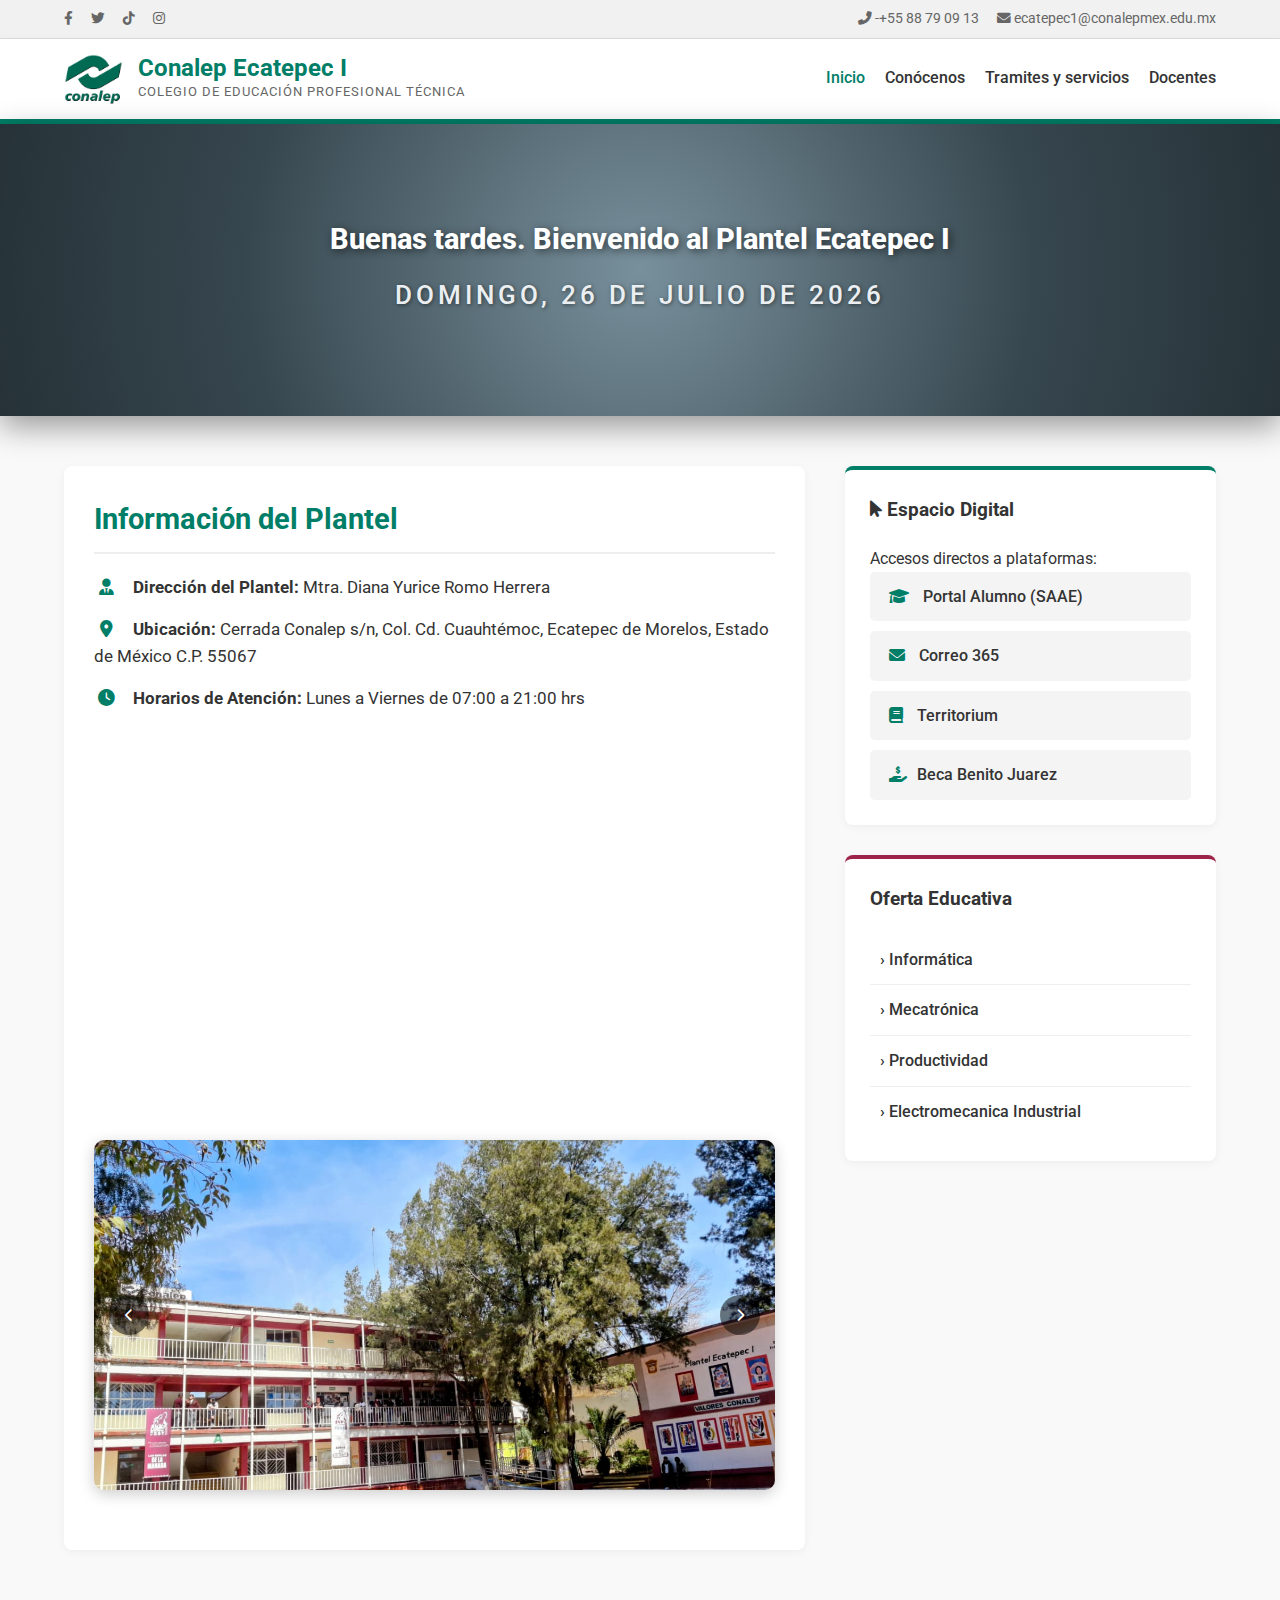
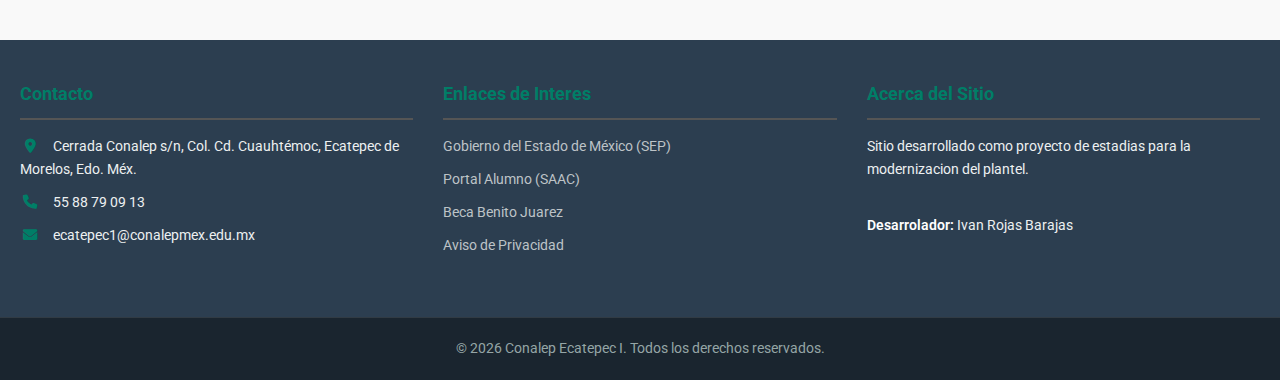
<file: index.html>
<!DOCTYPE html>
<html lang="es">
<head>
    <meta charset="UTF-8">
    <meta name="viewport" content="width=device-width, initial-scale=1.0">
    <title>Conalep Ecatepec I | Sitio Oficial</title>
    <link rel="stylesheet" href="css/styles.css">
    <link rel="stylesheet" href="css/responsive.css">
    <link rel="icon" type="image/png" href="assets/multimedia/logo-conalep.png">
    <link href="https://fonts.googleapis.com/css2?family=Roboto:wght@300;400;500;700&display=swap" rel="stylesheet">
    <link rel="stylesheet" href="https://cdnjs.cloudflare.com/ajax/libs/font-awesome/6.0.0/css/all.min.css">
</head>
<body>

    <div class="top-bar">
        <div class="container top-bar-content">
            <div class="social-icons">
                <a href="https://www.facebook.com/p/Conalep-Plantel-Ecatepec-I-100057241038247/"><i class="fab fa-facebook-f"></i></a>
                <a href="https://x.com/ConalepEca1"><i class="fab fa-twitter"></i></a>
                <a href="https://www.tiktok.com/@conalepecatepec1"><i class="fab fa-tiktok"></i></a>
                <a href="https://www.instagram.com/conalepecatepecuno/"><i class="fab fa-instagram"></i></a>
            </div>
            <div class="contact-mini">
                <span><i class="fas fa-phone-alt"></i> -+55 88 79 09 13</span>
                <span><i class="fas fa-envelope"></i> ecatepec1@conalepmex.edu.mx</span>
            </div>
        </div>
    </div>

    <header class="main-header">
        <div class="container header-inner">
            <div class="logo-area">
                <img src="assets/multimedia/logo-conalep.png" alt="Conalep Ecatepec I" class="logo">
                <div class="site-title">
                    <h1>Conalep Ecatepec I</h1>
                    <p>Colegio de Educación Profesional Técnica</p>
                </div>
            </div>
            
            <nav class="main-nav">
                <ul>
                    <li><a href="index.html">Inicio</a></li>
                    <li><a href="pages/conocenos.html">Conócenos</a></li>
                    <li><a href="pages/tramites_servicios.html">Tramites y servicios</a></li>
                    <li><a href="pages/docentes.html">Docentes</a></li>
                </ul>
            </nav>
        </div>
    </header>

    <section class="hero-banner">
        <div class="container">
            <h2 id="saludo-hora">Bienvenidos al Plantel Ecatepec I</h2>
            <p id="fecha-actual">Formando Profesionales Técnicos de Calidad</p>
        </div>
    </section>

    <div class="container main-layout">
        
        <main class="content-column">
            
            <section class="info-card">
                <h3 class="section-title">Información del Plantel</h3>
                <div class="plantel-details">
                    <p><strong><i class="fas fa-user-tie"></i> Dirección del Plantel:</strong> Mtra. Diana Yurice Romo Herrera</p>
                    <p><strong><i class="fas fa-map-marker-alt"></i> Ubicación:</strong> Cerrada Conalep s/n, Col. Cd. Cuauhtémoc, Ecatepec de Morelos, Estado de México C.P. 55067</p>
                    <p><strong><i class="fas fa-clock"></i> Horarios de Atención:</strong> Lunes a Viernes de 07:00 a 21:00 hrs</p>
                    
                    <div class="map-container">
                        <iframe src="https://www.google.com/maps/embed?pb=!1m18!1m12!1m3!1d3757.5299775526564!2d-99.00358386387181!3d19.6473824134444!2m3!1f0!2f0!3f0!3m2!1i1024!2i768!4f13.1!3m3!1m2!1s0x85d1edf208d69853%3A0xa4131623297d8835!2sConalep%20Ecatepec%20I!5e0!3m2!1ses!2smx!4v1769546447567!5m2!1ses!2smx" 
                        width="600" height="450" style="border:0;" allowfullscreen="" loading="lazy" referrerpolicy="no-referrer-when-downgrade"></iframe>
                    </div>
                </div>

                <div class="gallery-carousel">
    <button class="gallery-btn prev"><i class="fas fa-chevron-left"></i></button>
    
    <div id="gallery-track" class="gallery-track">
        <div class="gallery-slide">
            <img src="assets/multimedia/conalep1.jpeg" alt="conalep1">
        </div>
        
        <div class="gallery-slide">
            <img src="assets/multimedia/conalep2.jpeg" alt="conalep2">
        </div>
        
        <div class="gallery-slide">
            <img src="assets/multimedia/conalep3.jpeg" alt="conalep3">
        </div>

        <div class="gallery-slide">
            <img src="assets/multimedia/conalep4.jpeg" alt="conalep4">
        </div>

        <div class="gallery-slide">
            <img src="assets/multimedia/conalep5.jpeg" alt="conalep5">
        </div>

        <div class="gallery-slide">
            <img src="assets/multimedia/conalep6.jpeg" alt="conalep6">
        </div>

        <div class="gallery-slide">
            <img src="assets/multimedia/conalep7.jpeg" alt="conalep7">
        </div>

        <div class="gallery-slide">
            <img src="assets/multimedia/conalep8.jpeg" alt="conalep8">
        </div>

        <div class="gallery-slide">
            <img src="assets/multimedia/conalep9.jpeg" alt="conalep9">
        </div>

        <div class="gallery-slide">
            <img src="assets/multimedia/conalep10.jpeg" alt="conalep10">
        </div>

        <div class="gallery-slide">
            <img src="assets/multimedia/conalep11.jpeg" alt="conalep11">
        </div>

        <div class="gallery-slide">
            <img src="assets/multimedia/conalep12.jpeg" alt="conalep12">
        </div>

        <div class="gallery-slide">
            <img src="assets/multimedia/conalep13.jpeg" alt="conalep13">
        </div>


    </div>

    <button class="gallery-btn next"><i class="fas fa-chevron-right"></i></button>
</div>      

        </main>

        <aside class="sidebar-column">
            
            <div class="sidebar-widget digital-space">
                <h3><i class="fas fa-mouse-pointer"></i> Espacio Digital</h3>
                <p>Accesos directos a plataformas:</p>
                
                <div class="quick-links">
                    <a href="https://alumno.conalep.edu.mx/saac" target="_blank" class="btn-link saae">
                        <i class="fas fa-graduation-cap"></i> Portal Alumno (SAAE)
                    </a>
                    <a href="https://outlook.office365.com" target="_blank" class="btn-link correo">
                        <i class="fas fa-envelope"></i> Correo 365
                    </a>
                    <a href="https://conalep.territorio.la/index.php" target="_blank" class="btn-link territorio">
                        <i class="fas fa-book"></i> Territorium
                    </a>
                    <a href="https://www.gob.mx/becasbenitojuarez" target="_blank" class="btn-link becas">
                        <i class="fas fa-hand-holding-usd"></i>Beca Benito Juarez
                    </a>
                </div>
            </div>

            <div class="sidebar-widget">
                <h3>Oferta Educativa</h3>
                <ul class="career-list">
                    <li><a href="pages/carreras/informatica.html">&rsaquo; Informática</a></li>
                    <li><a href="pages/carreras/mecatronica.html">&rsaquo; Mecatrónica</a></li>
                    <li><a href="pages/carreras/productividad.html">&rsaquo; Productividad</a></li>
                    <li><a href="pages/carreras/electromecanica.html">&rsaquo; Electromecanica Industrial</a></li>
                    </ul>
            </div>

        </aside>
    </div>

    <footer>
        <div class="footer-container">
            <div class="footer-col">
                <h3>Contacto</h3>
                <p><i class="fas fa-map-marker-alt"></i> Cerrada Conalep s/n, Col. Cd. Cuauhtémoc, Ecatepec de Morelos, Edo. Méx.</p>
                <p><i class="fas fa-phone"></i> 55 88 79 09 13</p>
                <p><i class="fas fa-envelope"></i> ecatepec1@conalepmex.edu.mx</p>
            </div>

            <div class="footer-col">
                <h3>Enlaces de Interes</h3>
                <ul>
                    <li><a href="https://www.gob.mx/sep" target="_blank">Gobierno del Estado de México (SEP)</a></li>
                    <li><a href="https://alumno.conalep.edu.mx/saac">Portal Alumno (SAAC)</a></li>
                    <li><a href="https://www.gob.mx/becasbenitojuarez">Beca Benito Juarez</a></li>
                    <li><a href="#">Aviso de Privacidad</a></li>
                </ul>   
            </div>

            <div class="footer-col">
                <h3>Acerca del Sitio</h3>
                <p>Sitio desarrollado como proyecto de estadias para la modernizacion del plantel.</p>
                <br>
                <p><strong>Desarrolador:</strong> Ivan Rojas Barajas</p>
            </div>
        </div>

        <div class="footer-bottom">
            <p>&copy; 2026 Conalep Ecatepec I. Todos los derechos reservados.</p>
        </div>
    </footer>

    <script src="js/main.js"></script>
</body>
</html>
</file>
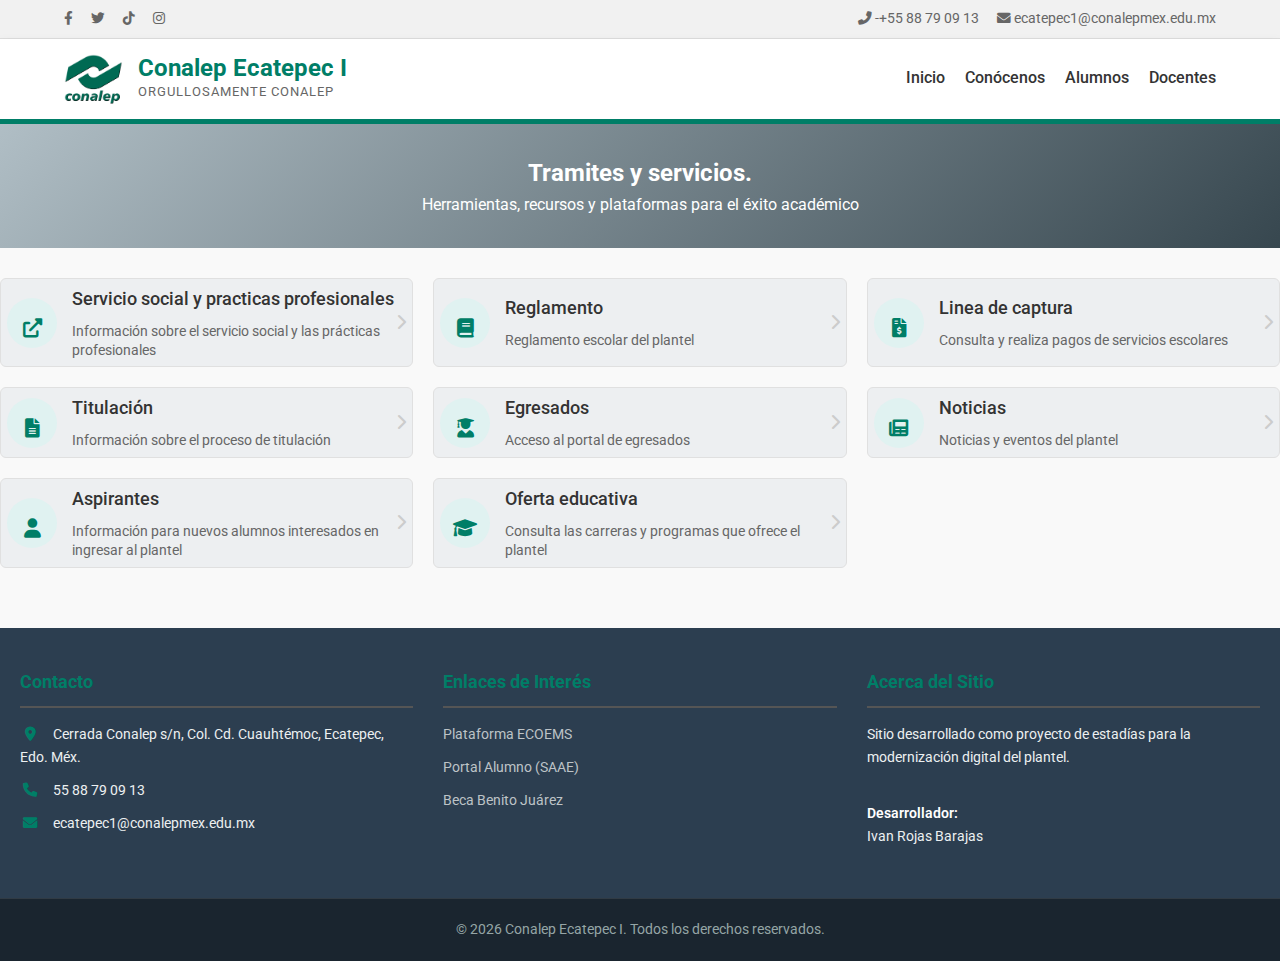
<file: pages/Alumnos.html>
<!DOCTYPE html>
<html lang="es">
<head>
    <meta charset="UTF-8">
    <meta name="viewport" content="width=device-width, initial-scale=1.0">
    <title>Conócenos | Conalep Ecatepec I</title>
    
    <link rel="stylesheet" href="../css/styles.css">
    <link rel="stylesheet" href="../css/responsive.css">
    <link rel="icon" type="image/png" href="../assets/img/logo-conalep.png">
    
    <link href="https://fonts.googleapis.com/css2?family=Roboto:wght@300;400;500;700&display=swap" rel="stylesheet">
    <link rel="stylesheet" href="https://cdnjs.cloudflare.com/ajax/libs/font-awesome/6.0.0/css/all.min.css">
</head>
<body>

    <div class="top-bar">
        <div class="container top-bar-content">
            <div class="social-icons">
                <a href="https://www.facebook.com/p/Conalep-Plantel-Ecatepec-I-100057241038247/"><i class="fab fa-facebook-f"></i></a>
                <a href="https://x.com/ConalepEca1"><i class="fab fa-twitter"></i></a>
                <a href="https://www.tiktok.com/@conalepecatepec1"><i class="fab fa-tiktok"></i></a>
                <a href="https://www.instagram.com/conalepecatepecuno/"><i class="fab fa-instagram"></i></a>
            </div>
            <div class="contact-mini">
                <span><i class="fas fa-phone-alt"></i> -+55 88 79 09 13</span>
                <span><i class="fas fa-envelope"></i> ecatepec1@conalepmex.edu.mx</span>
            </div>
        </div>
    </div>

    <header class="main-header">
        <div class="container header-inner">
            <div class="logo-area">
                <img src="../assets/img/logo-conalep.png" alt="Conalep Ecatepec I" class="logo">
                <div class="site-title">
                    <h1>Conalep Ecatepec I</h1>
                    <p>Orgullosamente Conalep</p>
                </div>
            </div>
            
            <nav class="main-nav">
                <ul>
                    <li><a href="../index.html">Inicio</a></li>
                    <li><a href="conocenos.html">Conócenos</a></li>
                    <li><a href="alumnos.html">Alumnos</a></li>
                    <li><a href="docentes.html">Docentes</a></li>
                </ul>
            </nav>
        </div>
    </header>

    <section class="hero-small" style="background: linear-gradient(135deg, #b0bec5, #37474f);">
        <div class="container">
            <h2>Tramites y servicios.</h2>
            <p>Herramientas, recursos y plataformas para el éxito académico</p>
        </div>
    </section>

    <section class="menu-card">
        <div class="procedure-grid">
                <a class="procedure-item" href="https://www.conalepmex.edu.mx/alumnos/servicio-social-y-practicas-profesionales.html" target="_blank">
                    <div class="pro-icon"><i class="fas fa-external-link-alt"></i></div>
                    <div class="procedure-title">
                        <h3>Servicio social y practicas profesionales</h3>
                        <p>Información sobre el servicio social y las prácticas profesionales</p>
                    </div>
                    <div class="pro-arrow"><i class="fas fa-chevron-right"></i></div>
                </a>

                <a class="procedure-item" href="https://www.conalep.edu.mx/sites/default/files/2023-09/50_Reglas_de_Convivencia_Escolar_3SO_JD_firma.pdf" target="_blank">
                    <div class="pro-icon"><i class="fas fa-book"></i></div>
                    <div class="procedure-title">
                        <h3>Reglamento</h3>
                        <p>Reglamento escolar del plantel</p>
                    </div>
                    <div class="pro-arrow"><i class="fas fa-chevron-right"></i></div>
                </a>

                <a class="procedure-item" href="https://sfpya.edomexico.gob.mx/recaudacion/" target="_blank">
                    <div class="pro-icon"><i class="fas fa-file-invoice-dollar"></i></div>
                    <div class="procedure-title">
                        <h3>Linea de captura</h3>
                        <p>Consulta y realiza pagos de servicios escolares</p>
                    </div>
                    <div class="pro-arrow"><i class="fas fa-chevron-right"></i></div>
                </a>

                <a class="procedure-item" href="https://www.conalepmex.edu.mx/alumnos/titulacion.html" target="_blank">
                    <div class="pro-icon"><i class="fas fa-file-alt"></i></div>
                    <div class="procedure-title">
                        <h3>Titulación</h3>
                        <p>Información sobre el proceso de titulación</p>
                    </div>
                    <div class="pro-arrow"><i class="fas fa-chevron-right"></i></div>
                </a>

                <a class="procedure-item"href="https://mi.conalepmex.edu.mx/egresados/inicio-sesion" target="_blank">
                    <div class="pro-icon"><i class="fas fa-user-graduate"></i></div>
                    <div class="procedure-title">
                        <h3>Egresados</h3>
                        <p>Acceso al portal de egresados</p>
                    </div>
                    <div class="pro-arrow"><i class="fas fa-chevron-right"></i></div>
                </a>

                <a class="procedure-item" href="https://www.conalepmex.edu.mx/alumnos/noticias.html" target="_blank">
                    <div class="pro-icon"><i class="fas fa-newspaper"></i></div>
                    <div class="procedure-title">
                        <h3>Noticias</h3>
                        <p>Noticias y eventos del plantel</p>
                    </div>
                    <div class="pro-arrow"><i class="fas fa-chevron-right"></i></div>
                </a>

                <a class="procedure-item" href="aspirantes.html">
                    <div class="pro-icon"><i class="fas fa-user"></i></div>
                    <div class="procedure-title">
                        <h3>Aspirantes</h3>
                        <p>Información para nuevos alumnos interesados en ingresar al plantel</p>
                    </div>
                    <div class="pro-arrow"><i class="fas fa-chevron-right"></i></div>
                </a>

                <a class="procedure-item" href="oferta_educativa.html">
                    <div class="pro-icon"><i class="fas fa-graduation-cap"></i></div>
                    <div class="procedure-title">
                        <h3>Oferta educativa</h3>
                        <p>Consulta las carreras y programas que ofrece el plantel</p>
                    </div>
                    <div class="pro-arrow"><i class="fas fa-chevron-right"></i></div>
                </a>
        </div>
    </section>


    <footer>
        <div class="footer-container">
            <div class="footer-col">
                <h3>Contacto</h3>
                <p><i class="fas fa-map-marker-alt"></i> Cerrada Conalep s/n, Col. Cd. Cuauhtémoc, Ecatepec, Edo. Méx.</p>
                <p><i class="fas fa-phone"></i> 55 88 79 09 13</p>
                <p><i class="fas fa-envelope"></i> ecatepec1@conalepmex.edu.mx</p>
            </div>

            <div class="footer-col">
                <h3>Enlaces de Interés</h3>
                <ul>
                    <li><a href="https://miderechomilugar.gob.mx/" target="_blank">Plataforma ECOEMS</a></li>
                    <li><a href="https://alumno.conalep.edu.mx/saac" target="_blank">Portal Alumno (SAAE)</a></li>
                    <li><a href="https://www.gob.mx/becasbenitojuarez" target="_blank">Beca Benito Juárez</a></li>
                </ul>
            </div>

            <div class="footer-col">
                <h3>Acerca del Sitio</h3>
                <p>Sitio desarrollado como proyecto de estadías para la modernización digital del plantel.</p>
                <br>
                <p><strong>Desarrollador:</strong><br>Ivan Rojas Barajas</p>
            </div>
        </div>

        <div class="footer-bottom">
            <p>&copy; 2026 Conalep Ecatepec I. Todos los derechos reservados.</p>
        </div>
    </footer>

    <script src="../js/main.js"></script>

</body>
</html>
</file>
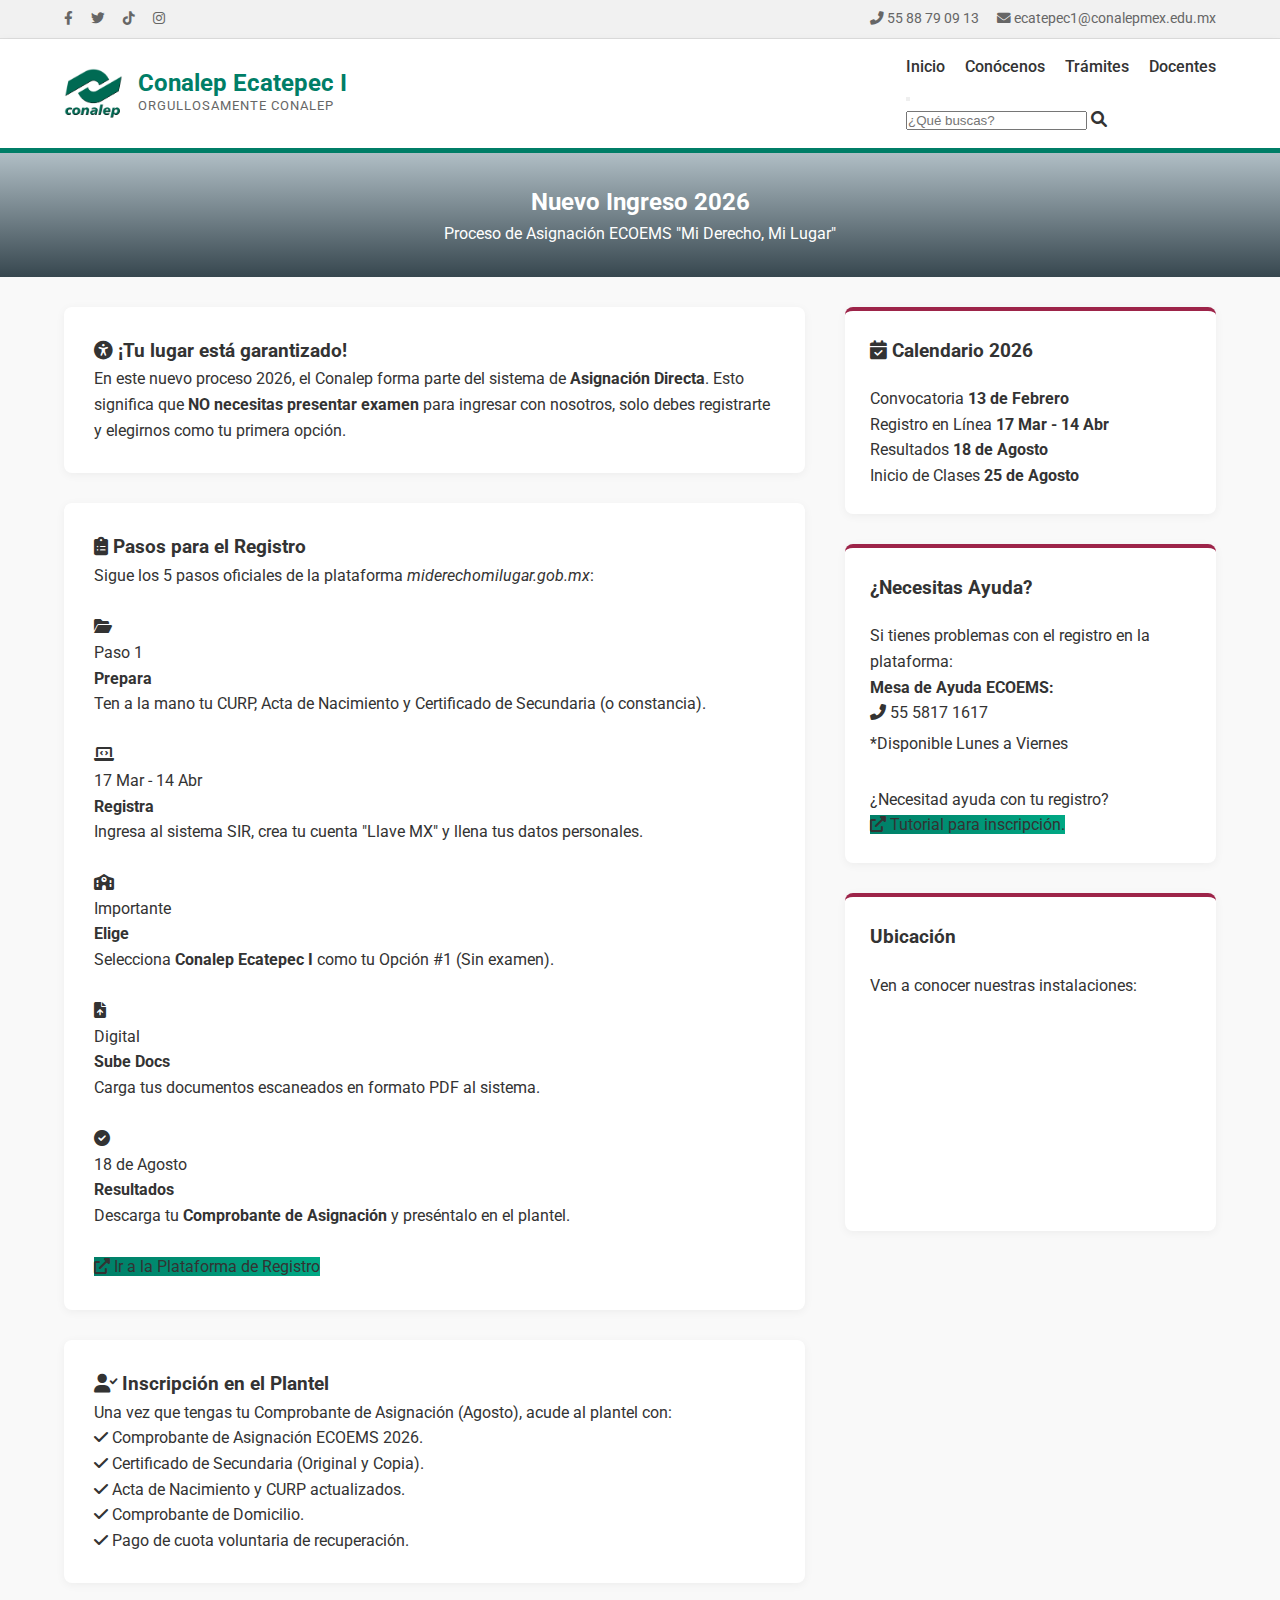
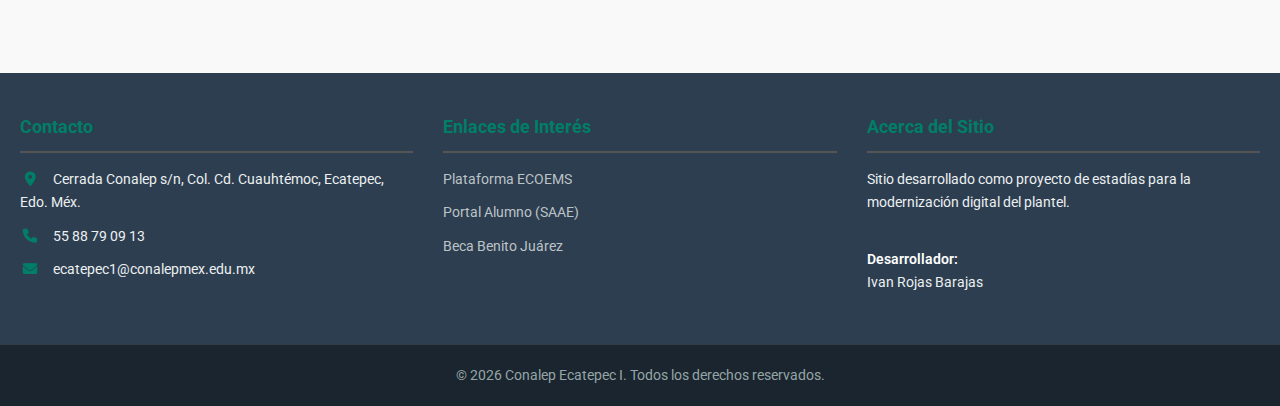
<file: pages/Aspirantes.html>
﻿<!DOCTYPE html>
<html lang="es">
<head>
    <meta charset="UTF-8">
    <meta name="viewport" content="width=device-width, initial-scale=1.0">
    <title>Inscripción ECOEMS 2026 | Conalep Ecatepec I</title>
    
    <link rel="stylesheet" href="../css/styles.css">
    <link rel="stylesheet" href="../css/responsive.css">
    <link rel="icon" type="image/png" href="../assets/multimedia/logo-conalep.png">
    
    <link href="https://fonts.googleapis.com/css2?family=Roboto:wght@300;400;500;700&display=swap" rel="stylesheet">
    <link rel="stylesheet" href="https://cdnjs.cloudflare.com/ajax/libs/font-awesome/6.0.0/css/all.min.css">
</head>
<body>
    <div class="top-bar">
        <div class="container top-bar-content">
            <div class="social-icons">
                <a href="https://www.facebook.com/p/Conalep-Plantel-Ecatepec-I-100057241038247/"><i class="fab fa-facebook-f"></i></a>
                <a href="https://x.com/ConalepEca1"><i class="fab fa-twitter"></i></a>
                <a href="https://www.tiktok.com/@conalepecatepec1"><i class="fab fa-tiktok"></i></a>
                <a href="https://www.instagram.com/conalepecatepecuno/"><i class="fab fa-instagram"></i></a>
            </div>
            <div class="contact-mini">
                <span><i class="fas fa-phone-alt"></i> 55 88 79 09 13</span>
                <span><i class="fas fa-envelope"></i> ecatepec1@conalepmex.edu.mx</span>
            </div>
        </div>
    </div>

    <header class="main-header">
        <div class="container header-inner">
            <div class="logo-area">
                <img src="../assets/multimedia/logo-conalep.png" alt="Conalep Ecatepec I" class="logo">
                <div class="site-title">
                    <h1>Conalep Ecatepec I</h1>
                    <p>Orgullosamente Conalep</p>
                </div>
            </div>

            <div class="nav-search">
                <nav class="main-nav">
                    <ul>
                        <li><a href="../index.html">Inicio</a></li>
                        <li><a href="../pages/conocenos.html">Conócenos</a></li>
                        <li><a href="../pages/tramites_servicios.html">Trámites</a></li>
                        <li><a href="../pages/docentes.html">Docentes</a></li>
                    </ul>
                </nav>

                <button class="hamburger-menu" aria-label="Menú de navegación">
                    <span class="hamburger-line"></span>
                    <span class="hamburger-line"></span>
                    <span class="hamburger-line"></span>
                </button>

                <div class="search-container">
                    <div class="search-box">
                        <input type="text" id="search-input" placeholder="¿Qué buscas?" autocomplete="off">
                        <i class="fas fa-search search-icon"></i>
                    </div>
                    <ul id="suggestions" class="suggestions-list"></ul>
                </div>
            </div>
        </div>
    </header>   

    <section class="hero-small" style="background: linear-gradient(#b0bec5, #37474f);">
        <div class="container">
            <h2>Nuevo Ingreso 2026</h2>
            <p>Proceso de Asignación ECOEMS "Mi Derecho, Mi Lugar"</p>
        </div>
    </section>

    <div class="container main-layout">
        
        <main class="content-column">
            
            <section class="info-card welcome-card">
                <h3><i class="fas fa-universal-access"></i> ¡Tu lugar está garantizado!</h3>
                <p>En este nuevo proceso 2026, el Conalep forma parte del sistema de <strong>Asignación Directa</strong>. Esto significa que <strong>NO necesitas presentar examen</strong> para ingresar con nosotros, solo debes registrarte y elegirnos como tu primera opción.</p>
            </section>

            <section class="info-card">
                <h3><i class="fas fa-clipboard-list"></i> Pasos para el Registro</h3>
                <p class="intro-text">Sigue los 5 pasos oficiales de la plataforma <em>miderechomilugar.gob.mx</em>:</p><br>
                
                <div class="steps-grid">
                    <div class="step-box">
                        <div class="step-icon"><i class="fas fa-folder-open"></i></div>
                        <span class="step-tag">Paso 1</span>
                        <h4>Prepara</h4>
                        <p>Ten a la mano tu CURP, Acta de Nacimiento y Certificado de Secundaria (o constancia).</p>
                    </div><br>

                    <div class="step-box">
                        <div class="step-icon"><i class="fas fa-laptop-code"></i></div>
                        <span class="step-tag">17 Mar - 14 Abr</span>
                        <h4>Registra</h4>
                        <p>Ingresa al sistema SIR, crea tu cuenta "Llave MX" y llena tus datos personales.</p>
                    </div><br>

                    <div class="step-box">
                        <div class="step-icon"><i class="fas fa-school"></i></div>
                        <span class="step-tag">Importante</span>
                        <h4>Elige</h4>
                        <p>Selecciona <strong>Conalep Ecatepec I</strong> como tu Opción #1 (Sin examen).</p>
                    </div><br>

                    <div class="step-box">
                        <div class="step-icon"><i class="fas fa-file-upload"></i></div>
                        <span class="step-tag">Digital</span>
                        <h4>Sube Docs</h4>
                        <p>Carga tus documentos escaneados en formato PDF al sistema.</p>
                    </div><br>

                    <div class="step-box success">
                        <div class="step-icon"><i class="fas fa-check-circle"></i></div>
                        <span class="step-tag">18 de Agosto</span>
                        <h4>Resultados</h4>
                        <p>Descarga tu <strong>Comprobante de Asignación</strong> y preséntalo en el plantel.</p>
                    </div>
                </div><br>
                
                <div class="action-area">
                    <a href="https://www.miderechomilugar.com/convocatoria.php" target="_blank" class="btn-main">
                        <i class="fas fa-external-link-alt"></i> Ir a la Plataforma de Registro
                    </a>
                </div>
            </section>

            <section class="info-card">
                <h3><i class="fas fa-user-check"></i> Inscripción en el Plantel</h3>
                <p>Una vez que tengas tu Comprobante de Asignación (Agosto), acude al plantel con:</p>
                
                <ul class="check-list">
                    <li><i class="fas fa-check"></i> Comprobante de Asignación ECOEMS 2026.</li>
                    <li><i class="fas fa-check"></i> Certificado de Secundaria (Original y Copia).</li>
                    <li><i class="fas fa-check"></i> Acta de Nacimiento y CURP actualizados.</li>
                    <li><i class="fas fa-check"></i> Comprobante de Domicilio.</li>
                    <li><i class="fas fa-check"></i> Pago de cuota voluntaria de recuperación.</li>
                </ul>
            </section>

        </main>

        <aside class="sidebar-column">
            
            <div class="sidebar-widget highlight-widget">
                <h3><i class="fas fa-calendar-check"></i> Calendario 2026</h3>
                <ul class="dates-list">
                    <li>
                        <span class="date-label">Convocatoria</span>
                        <strong class="date-value">13 de Febrero</strong>
                    </li>
                    <li>
                        <span class="date-label">Registro en Línea</span>
                        <strong class="date-value highlight">17 Mar - 14 Abr</strong>
                    </li>
                    <li>
                        <span class="date-label">Resultados</span>
                        <strong class="date-value">18 de Agosto</strong>
                    </li>
                    <li>
                        <span class="date-label">Inicio de Clases</span>
                        <strong class="date-value">25 de Agosto</strong>
                    </li>
                </ul>
            </div>

            <div class="sidebar-widget">
                <h3>¿Necesitas Ayuda?</h3>
                <p>Si tienes problemas con el registro en la plataforma:</p>
                <div class="contact-mini-card">
                    <p><strong>Mesa de Ayuda ECOEMS:</strong></p>
                    <p><i class="fas fa-phone-alt"></i> 55 5817 1617</p>
                    <p class="nota-pago" style="text-align: left; margin-top: 5px;">*Disponible Lunes a Viernes</p><br>
                    <p class="nota-ayuda" style="text-align: left; margin-top: 5px;">¿Necesitad ayuda con tu registro?</p>
                </div>
                <div class="action-area">
                    <a href="https://www.youtube.com/watch?v=skYQ2Xr6bUE" target="_blank" class="btn-main">
                    <i class="fas fa-external-link-alt"></i> Tutorial para inscripción.
                    </a>
                </div>
            </div>

             <div class="sidebar-widget">
                <h3>Ubicación</h3>
                <p>Ven a conocer nuestras instalaciones:</p>
                <div class="map-mini">
                    <iframe title="ubicacion_plantel" src="https://www.google.com/maps/embed?pb=!1m18!1m12!1m3!1d3757.5299775526564!2d-99.00358386387181!3d19.6473824134444!2m3!1f0!2f0!3f0!3m2!1i1024!2i768!4f13.1!3m3!1m2!1s0x85d1edf208d69853%3A0xa4131623297d8835!2sConalep%20Ecatepec%20I!5e0!3m2!1ses!2smx!4v1769546447567!5m2!1ses!2smx" width="100%" height="200" style="border:0;" allowfullscreen="" loading="lazy"></iframe>
                </div>
            </div>

        </aside>
    </div>

    <footer>
        <div class="footer-container">
            <div class="footer-col">
                <h3>Contacto</h3>
                <p><i class="fas fa-map-marker-alt"></i> Cerrada Conalep s/n, Col. Cd. Cuauhtémoc, Ecatepec, Edo. Méx.</p>
                <p><i class="fas fa-phone"></i> 55 88 79 09 13</p>
                <p><i class="fas fa-envelope"></i> ecatepec1@conalepmex.edu.mx</p>
            </div>

            <div class="footer-col">
                <h3>Enlaces de Interés</h3>
                <ul>
                    <li><a href="https://miderechomilugar.gob.mx/" target="_blank">Plataforma ECOEMS</a></li>
                    <li><a href="https://alumno.conalep.edu.mx/saac" target="_blank">Portal Alumno (SAAE)</a></li>
                    <li><a href="https://www.gob.mx/becasbenitojuarez" target="_blank">Beca Benito Juárez</a></li>
                </ul>
            </div>

            <div class="footer-col">
                <h3>Acerca del Sitio</h3>
                <p>Sitio desarrollado como proyecto de estadías para la modernización digital del plantel.</p>
                <br>
                <p><strong>Desarrollador:</strong><br>Ivan Rojas Barajas</p>
            </div>
        </div>

        <div class="footer-bottom">
            <p>&copy; 2026 Conalep Ecatepec I. Todos los derechos reservados.</p>
        </div>
    </footer>

    <script src="../js/main.js"></script>

</body>
</html>
</file>
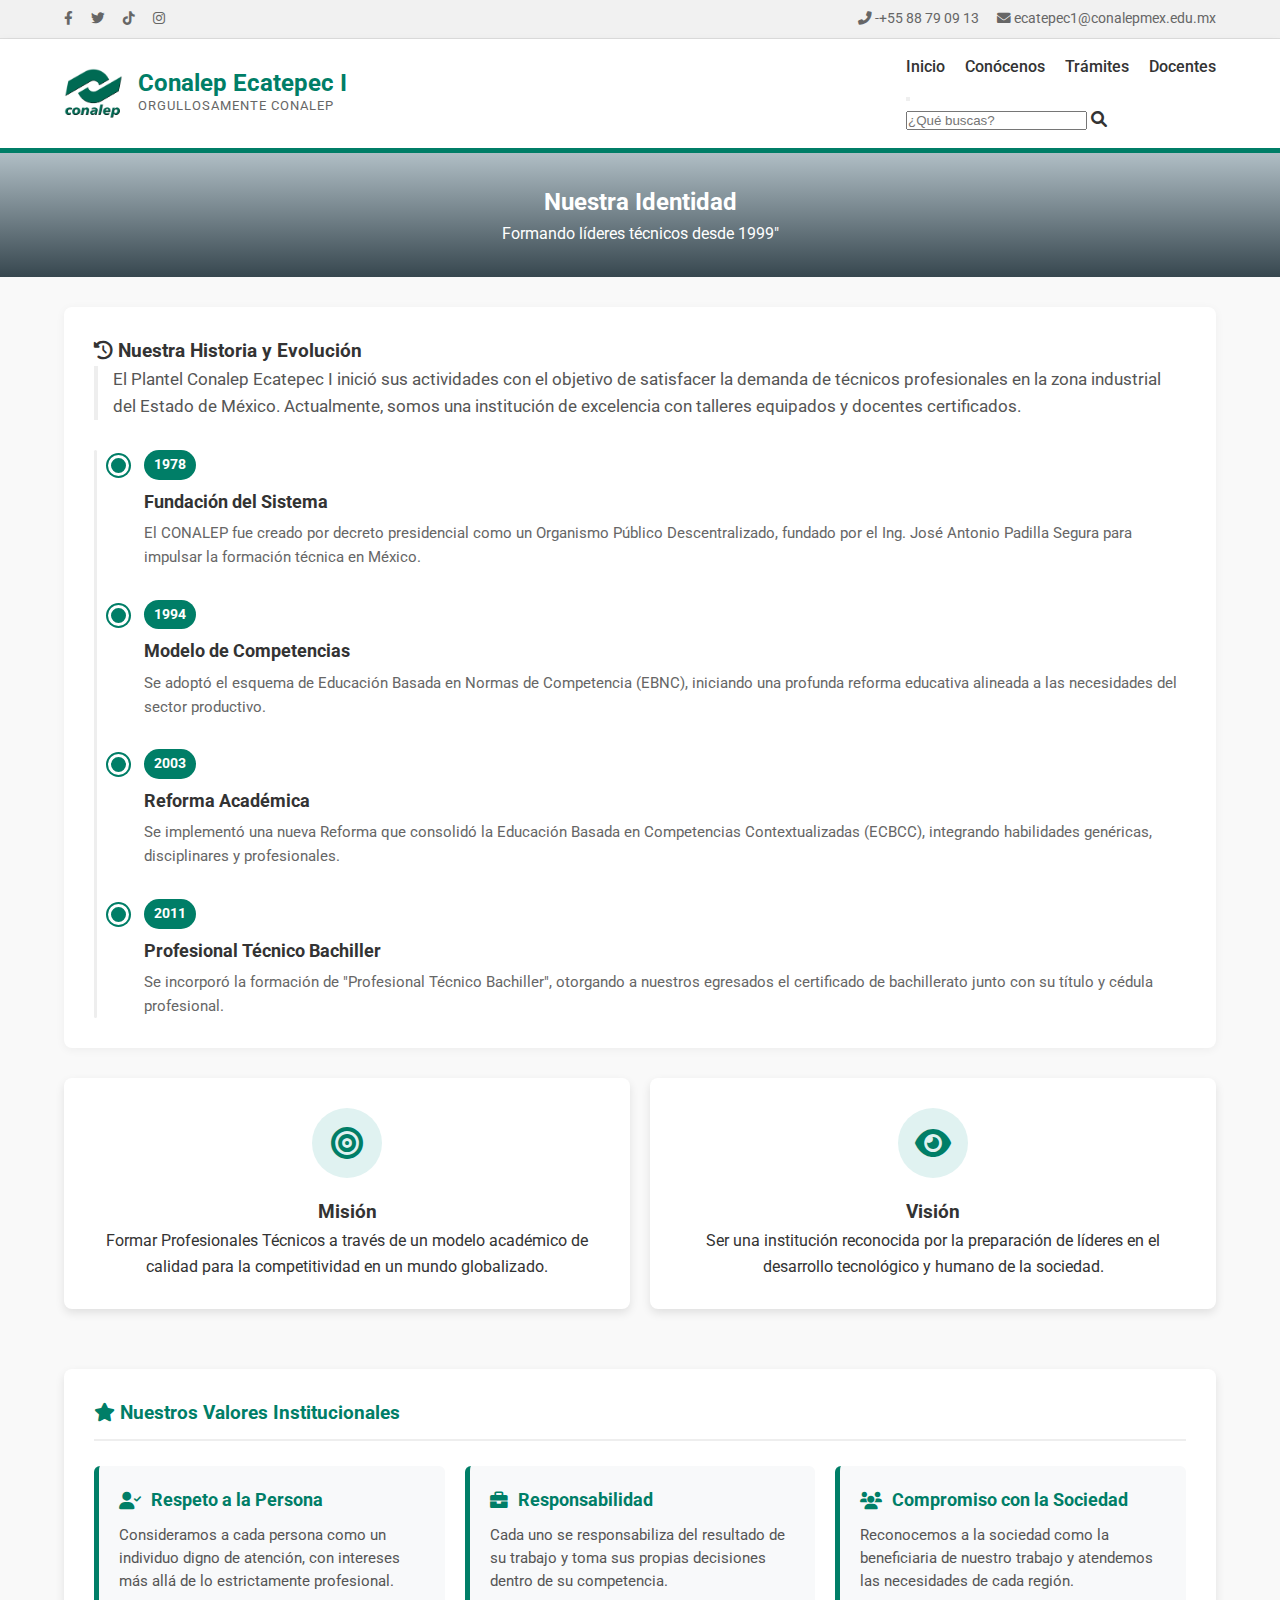
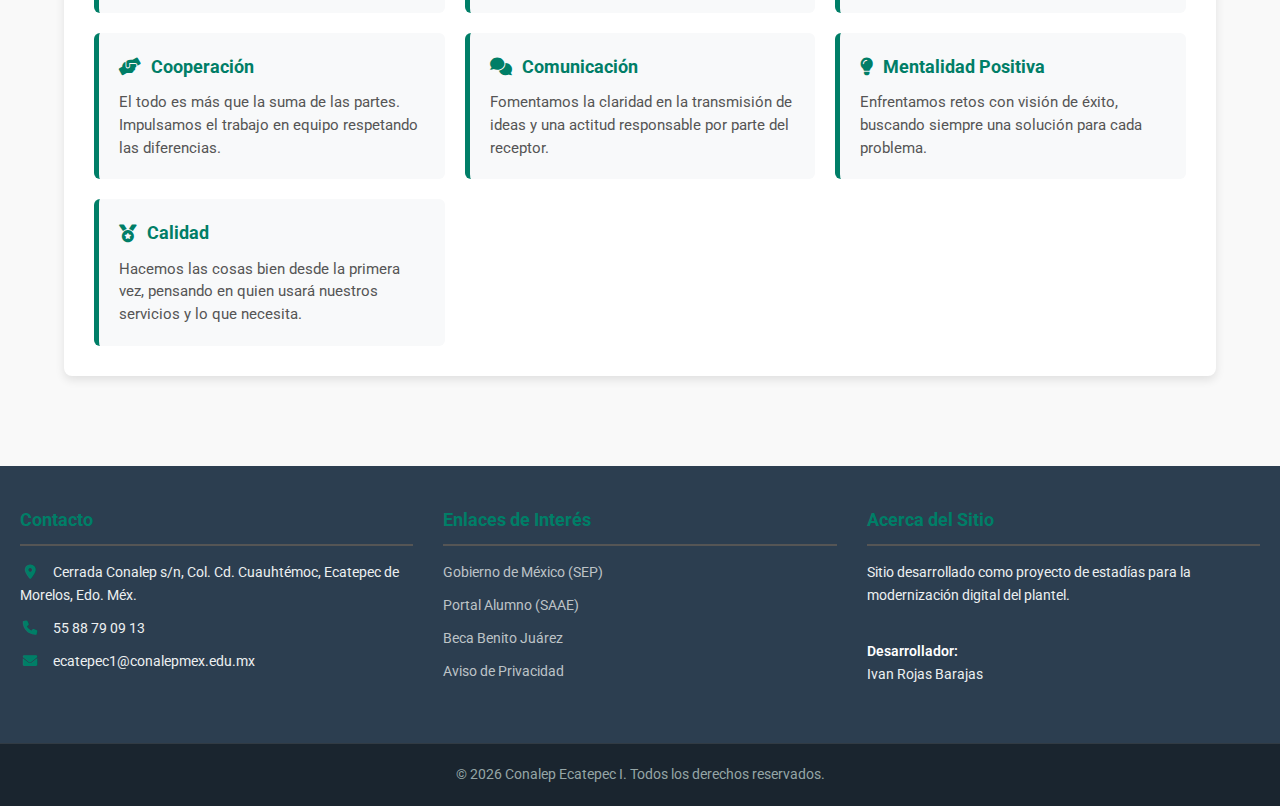
<file: pages/Conocenos.html>
﻿<!DOCTYPE html>
<html lang="es">
<head>
    <meta charset="UTF-8">
    <meta name="viewport" content="width=device-width, initial-scale=1.0">
    <title>Conócenos | Conalep Ecatepec I</title>
    
    <link rel="stylesheet" href="../css/styles.css">
    <link rel="stylesheet" href="../css/responsive.css">
    <link rel="icon" type="image/png" href="../assets/multimedia/logo-conalep.png">
    
    <link href="https://fonts.googleapis.com/css2?family=Roboto:wght@300;400;500;700&display=swap" rel="stylesheet">
    <link rel="stylesheet" href="https://cdnjs.cloudflare.com/ajax/libs/font-awesome/6.0.0/css/all.min.css">
</head>
<body>

    <div class="top-bar">
        <div class="container top-bar-content">
            <div class="social-icons">
                <a href="https://www.facebook.com/p/Conalep-Plantel-Ecatepec-I-100057241038247/"><i class="fab fa-facebook-f"></i></a>
                <a href="https://x.com/ConalepEca1"><i class="fab fa-twitter"></i></a>
                <a href="https://www.tiktok.com/@conalepecatepec1"><i class="fab fa-tiktok"></i></a>
                <a href="https://www.instagram.com/conalepecatepecuno/"><i class="fab fa-instagram"></i></a>
            </div>
            <div class="contact-mini">
                <span><i class="fas fa-phone-alt"></i> -+55 88 79 09 13</span>
                <span><i class="fas fa-envelope"></i> ecatepec1@conalepmex.edu.mx</span>
            </div>
        </div>
    </div>

    <header class="main-header">
        <div class="container header-inner">
            <div class="logo-area">
                <img src="../assets/multimedia/logo-conalep.png" alt="Conalep Ecatepec I" class="logo">
                <div class="site-title">
                    <h1>Conalep Ecatepec I</h1>
                    <p>Orgullosamente Conalep</p>
                </div>
            </div>

            <div class="nav-search">
                <nav class="main-nav">
                    <ul>
                        <li><a href="../index.html">Inicio</a></li>
                        <li><a href="../pages/conocenos.html">Conócenos</a></li>
                        <li><a href="../pages/tramites_servicios.html">Trámites</a></li>
                        <li><a href="../pages/docentes.html">Docentes</a></li>
                    </ul>
                </nav>

                <button class="hamburger-menu" aria-label="Menú de navegación">
                    <span class="hamburger-line"></span>
                    <span class="hamburger-line"></span>
                    <span class="hamburger-line"></span>
                </button>

                <div class="search-container">
                    <div class="search-box">
                        <input type="text" id="search-input" placeholder="¿Qué buscas?" autocomplete="off">
                        <i class="fas fa-search search-icon"></i>
                    </div>
                    <ul id="suggestions" class="suggestions-list"></ul>
                </div>
            </div>
        </div>
    </header>

    <section class="hero-small" style="background: linear-gradient(#b0bec5, #37474f);">
        <div class="container">
            <h2>Nuestra Identidad</h2>
            <p>Formando líderes técnicos desde 1999"</p>
        </div>
    </section>

    <div class="container main-layout one-col">
        <main class="content-full"> 
            
            <section class="history-section info-card">
    <h3><i class="fas fa-history"></i> Nuestra Historia y Evolución</h3>
    
    <div class="history-intro">
        <p>El Plantel Conalep Ecatepec I inició sus actividades con el objetivo de satisfacer la demanda de técnicos profesionales en la zona industrial del Estado de México. Actualmente, somos una institución de excelencia con talleres equipados y docentes certificados.</p>
    </div>

    <div class="timeline-container">
        
        <div class="timeline-item">
            <div class="timeline-year">1978</div>
            <div class="timeline-content">
                <h4>Fundación del Sistema</h4>
                <p>El CONALEP fue creado por decreto presidencial como un Organismo Público Descentralizado, fundado por el Ing. José Antonio Padilla Segura para impulsar la formación técnica en México.</p>
            </div>
        </div>

        <div class="timeline-item">
            <div class="timeline-year">1994</div>
            <div class="timeline-content">
                <h4>Modelo de Competencias</h4>
                <p>Se adoptó el esquema de Educación Basada en Normas de Competencia (EBNC), iniciando una profunda reforma educativa alineada a las necesidades del sector productivo.</p>
            </div>
        </div>

        <div class="timeline-item">
            <div class="timeline-year">2003</div>
            <div class="timeline-content">
                <h4>Reforma Académica</h4>
                <p>Se implementó una nueva Reforma que consolidó la Educación Basada en Competencias Contextualizadas (ECBCC), integrando habilidades genéricas, disciplinares y profesionales.</p>
            </div>
        </div>

        <div class="timeline-item">
            <div class="timeline-year">2011</div>
            <div class="timeline-content">
                <h4>Profesional Técnico Bachiller</h4>
                <p>Se incorporó la formación de "Profesional Técnico Bachiller", otorgando a nuestros egresados el certificado de bachillerato junto con su título y cédula profesional.</p>
            </div>
        </div>

    </div>
</section>

            <div class="mvv-grid">
                <div class="mvv-card info-card">
                    <div class="icon-box"><i class="fas fa-bullseye"></i></div>
                    <h3>Misión</h3>
                    <p>Formar Profesionales Técnicos a través de un modelo académico de calidad para la competitividad en un mundo globalizado.</p>
                </div>

                <div class="mvv-card info-card">
                    <div class="icon-box"><i class="fas fa-eye"></i></div>
                    <h3>Visión</h3>
                    <p>Ser una institución reconocida por la preparación de líderes en el desarrollo tecnológico y humano de la sociedad.</p>
                </div>
            </div>

            <section class="values-full-section info-card">
                <h3><i class="fas fa-star"></i> Nuestros Valores Institucionales</h3>
                <div class="values-grid-detailed">
                    
                    <div class="value-item">
                        <h4><i class="fas fa-user-check"></i> Respeto a la Persona</h4>
                        <p>Consideramos a cada persona como un individuo digno de atención, con intereses más allá de lo estrictamente profesional.</p>
                    </div>

                    <div class="value-item">
                        <h4><i class="fas fa-briefcase"></i> Responsabilidad</h4>
                        <p>Cada uno se responsabiliza del resultado de su trabajo y toma sus propias decisiones dentro de su competencia.</p>
                    </div>

                    <div class="value-item">
                        <h4><i class="fas fa-users"></i> Compromiso con la Sociedad</h4>
                        <p>Reconocemos a la sociedad como la beneficiaria de nuestro trabajo y atendemos las necesidades de cada región.</p>
                    </div>

                    <div class="value-item">
                        <h4><i class="fas fa-hands-helping"></i> Cooperación</h4>
                        <p>El todo es más que la suma de las partes. Impulsamos el trabajo en equipo respetando las diferencias.</p>
                    </div>

                    <div class="value-item">
                        <h4><i class="fas fa-comments"></i> Comunicación</h4>
                        <p>Fomentamos la claridad en la transmisión de ideas y una actitud responsable por parte del receptor.</p>
                    </div>

                    <div class="value-item">
                        <h4><i class="fas fa-lightbulb"></i> Mentalidad Positiva</h4>
                        <p>Enfrentamos retos con visión de éxito, buscando siempre una solución para cada problema.</p>
                    </div>

                    <div class="value-item full-width">
                        <h4><i class="fas fa-medal"></i> Calidad</h4>
                        <p>Hacemos las cosas bien desde la primera vez, pensando en quien usará nuestros servicios y lo que necesita.</p>
                    </div>

                </div>
            </section>

        </main> </div> <footer>
        <div class="footer-container">
            <div class="footer-col">
                <h3>Contacto</h3>
                <p><i class="fas fa-map-marker-alt"></i> Cerrada Conalep s/n, Col. Cd. Cuauhtémoc, Ecatepec de Morelos, Edo. Méx.</p>
                <p><i class="fas fa-phone"></i> 55 88 79 09 13</p>
                <p><i class="fas fa-envelope"></i> ecatepec1@conalepmex.edu.mx</p>
            </div>

            <div class="footer-col">
                <h3>Enlaces de Interés</h3>
                <ul>
                    <li><a href="https://www.gob.mx/sep" target="_blank">Gobierno de México (SEP)</a></li>
                    <li><a href="https://alumno.conalep.edu.mx/saac" target="_blank">Portal Alumno (SAAE)</a></li>
                    <li><a href="https://www.gob.mx/becasbenitojuarez" target="_blank">Beca Benito Juárez</a></li>
                    <li><a href="#">Aviso de Privacidad</a></li>
                </ul>
            </div>

            <div class="footer-col">
                <h3>Acerca del Sitio</h3>
                <p>Sitio desarrollado como proyecto de estadías para la modernización digital del plantel.</p>
                <br>
                <p><strong>Desarrollador:</strong><br>Ivan Rojas Barajas</p>
            </div>
        </div>

        <div class="footer-bottom">
            <p>&copy; 2026 Conalep Ecatepec I. Todos los derechos reservados.</p>
        </div>
    </footer>

    <script src="../js/main.js"></script>

</body>
</html>
</file>
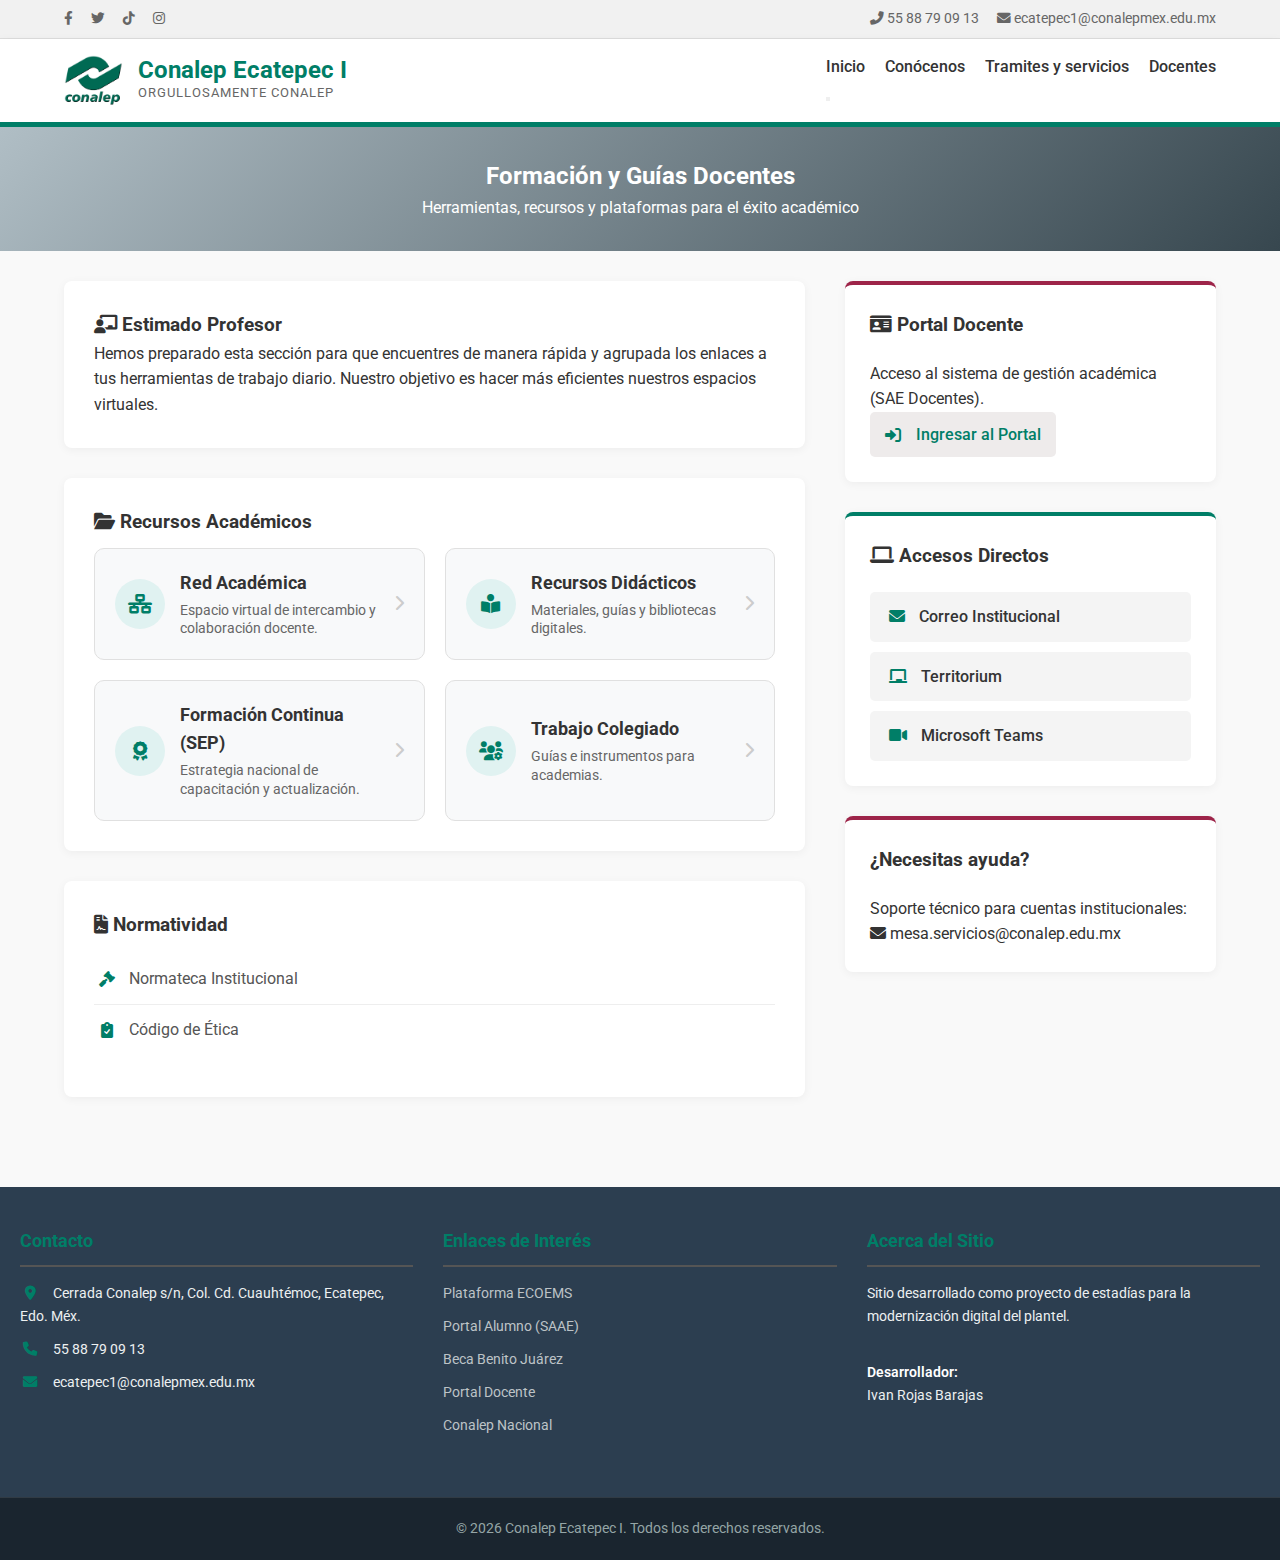
<file: pages/Docentes.html>
<!DOCTYPE html>
<html lang="es">
<head>
    <meta charset="UTF-8">
    <meta name="viewport" content="width=device-width, initial-scale=1.0">
    <title>Docentes | Conalep Ecatepec I</title>
    
    <link rel="stylesheet" href="../css/styles.css">
    <link rel="stylesheet" href="../css/responsive.css">
    <link rel="icon" type="image/png" href="../assets/multimedia/logo-conalep.png">
    
    <link href="https://fonts.googleapis.com/css2?family=Roboto:wght@300;400;500;700&display=swap" rel="stylesheet">
    <link rel="stylesheet" href="https://cdnjs.cloudflare.com/ajax/libs/font-awesome/6.0.0/css/all.min.css">
</head>
<body>

    <div class="top-bar">
        <div class="container top-bar-content">
            <div class="social-icons">
                <a href="https://www.facebook.com/p/Conalep-Plantel-Ecatepec-I-100057241038247/"><i class="fab fa-facebook-f"></i></a>
                <a href="https://x.com/ConalepEca1"><i class="fab fa-twitter"></i></a>
                <a href="https://www.tiktok.com/@conalepecatepec1"><i class="fab fa-tiktok"></i></a>
                <a href="https://www.instagram.com/conalepecatepecuno/"><i class="fab fa-instagram"></i></a>
            </div>
            <div class="contact-mini">
                <span><i class="fas fa-phone-alt"></i> 55 88 79 09 13</span>
                <span><i class="fas fa-envelope"></i> ecatepec1@conalepmex.edu.mx</span>
            </div>
        </div>
    </div>

    <header class="main-header">
        <div class="container header-inner">
            <div class="logo-area">
                <img src="../assets/multimedia/logo-conalep.png" alt="Conalep Ecatepec I" class="logo">
                <div class="site-title">
                    <h1>Conalep Ecatepec I</h1>
                    <p>Orgullosamente Conalep</p>
                </div>
            </div>
            
            <nav class="main-nav">
                <ul>
                    <li><a href="../index.html">Inicio</a></li>
                    <li><a href="conocenos.html">Conócenos</a></li>
                    <li><a href="tramites_servicios.html">Tramites y servicios</a></li>
                    <li><a href="docentes.html">Docentes</a></li>
                </ul>
                <!-- Botón hamburguesa para móviles -->
                <button class="hamburger-menu" aria-label="Menú de navegación">
                    <span class="hamburger-line"></span>
                    <span class="hamburger-line"></span>
                    <span class="hamburger-line"></span>
                </button>
            </nav>
        </div>
    </header>

    <section class="hero-small" style="background: linear-gradient(135deg, #b0bec5, #37474f);">
        <div class="container">
            <h2>Formación y Guías Docentes</h2>
            <p>Herramientas, recursos y plataformas para el éxito académico</p>
        </div>
    </section>

    <div class="container main-info">
        
        <div class="content-wrapper">
            
            <main class="content-column">
                
                <section class="info-card welcome-card">
                    <h3><i class="fas fa-chalkboard-teacher"></i> Estimado Profesor</h3>
                    <p>Hemos preparado esta sección para que encuentres de manera rápida y agrupada los enlaces a tus herramientas de trabajo diario. Nuestro objetivo es hacer más eficientes nuestros espacios virtuales.</p>
                </section>

                <section class="info-card">
                    <h3><i class="fas fa-folder-open"></i> Recursos Académicos</h3>
                    
                    <div class="resources-grid">
                        <a href="https://www.conalep.edu.mx/red-academica" target="_blank" class="resource-box">
                            <div class="res-icon"><i class="fas fa-network-wired"></i></div>
                            <div class="res-info">
                                <h4>Red Académica</h4>
                                <p>Espacio virtual de intercambio y colaboración docente.</p>
                            </div>
                            <div class="res-arrow"><i class="fas fa-chevron-right"></i></div>
                        </a>

                        <a href="https://alumno.conalep.edu.mx/recursos" target="_blank" class="resource-box">
                            <div class="res-icon"><i class="fas fa-book-reader"></i></div>
                            <div class="res-info">
                                <h4>Recursos Didácticos</h4>
                                <p>Materiales, guías y bibliotecas digitales.</p>
                            </div>
                            <div class="res-arrow"><i class="fas fa-chevron-right"></i></div>
                        </a>

                        <a href="https://formacioncontinua.sep.gob.mx/" target="_blank" class="resource-box">
                            <div class="res-icon"><i class="fas fa-award"></i></div>
                            <div class="res-info">
                                <h4>Formación Continua (SEP)</h4>
                                <p>Estrategia nacional de capacitación y actualización.</p>
                            </div>
                            <div class="res-arrow"><i class="fas fa-chevron-right"></i></div>
                        </a>

                        <a href="https://www.conalep.edu.mx/guias-de-equipamiento" target="_blank" class="resource-box">
                            <div class="res-icon"><i class="fas fa-users-cog"></i></div>
                            <div class="res-info">
                                <h4>Trabajo Colegiado</h4>
                                <p>Guías e instrumentos para academias.</p>
                            </div>
                            <div class="res-arrow"><i class="fas fa-chevron-right"></i></div>
                        </a>
                    </div>
                </section>

                <section class="info-card">
                    <h3><i class="fas fa-file-contract"></i> Normatividad</h3><br>
                    <ul class="link-list">
                        <li><a href="https://www.conalep.edu.mx/normateca" target="_blank"><i class="fas fa-gavel"></i> Normateca Institucional</a></li>
                        <li><a href="https://etico.iiep.unesco.org/es/map/mexico/code_of_conduct" target="_blank"><i class="fas fa-clipboard-check"></i> Código de Ética</a></li>
                    </ul>
                </section>

            </main>

            <aside class="sidebar-column">
                
                <div class="sidebar-widget highlight-widget">
                    <h3><i class="fas fa-id-card"></i> Portal Docente</h3>
                    <p>Acceso al sistema de gestión académica (SAE Docentes).</p>
                    <a href="https://educandoconconalep.mx/sae-docentes/" target="_blank" class="btn-download">
                        <i class="fas fa-sign-in-alt"></i>  Ingresar al Portal
                    </a>
                </div>

                <div class="sidebar-widget digital-space">
                    <h3><i class="fas fa-laptop"></i> Accesos Directos</h3>
                    <div class="quick-links">
                        <a href="https://outlook.office365.com" target="_blank" class="btn-link">
                            <i class="fas fa-envelope"></i> Correo Institucional
                        </a>
                        <a href="https://conalep.territorio.la" target="_blank" class="btn-link">
                            <i class="fas fa-chalkboard"></i> Territorium
                        </a>
                        <a href="https://teams.microsoft.com" target="_blank" class="btn-link">
                            <i class="fas fa-video"></i> Microsoft Teams
                        </a>
                    </div>
                </div>

                <div class="sidebar-widget">
                    <h3>¿Necesitas ayuda?</h3>
                    <p>Soporte técnico para cuentas institucionales:</p>
                    <div class="contact-mini-card">
                        <p><i class="fas fa-envelope"></i> mesa.servicios@conalep.edu.mx</p>
                    </div>
                </div>

            </aside>
        </div>
    </div>


    <footer>
        <div class="footer-container">
            <div class="footer-col">
                <h3>Contacto</h3>
                <p><i class="fas fa-map-marker-alt"></i> Cerrada Conalep s/n, Col. Cd. Cuauhtémoc, Ecatepec, Edo. Méx.</p>
                <p><i class="fas fa-phone"></i> 55 88 79 09 13</p>
                <p><i class="fas fa-envelope"></i> ecatepec1@conalepmex.edu.mx</p>
            </div>

            <div class="footer-col">
                <h3>Enlaces de Interés</h3>
                <ul>
                    <li><a href="https://miderechomilugar.gob.mx/" target="_blank">Plataforma ECOEMS</a></li>
                    <li><a href="https://alumno.conalep.edu.mx/saac" target="_blank">Portal Alumno (SAAE)</a></li>
                    <li><a href="https://www.gob.mx/becasbenitojuarez" target="_blank">Beca Benito Juárez</a></li>
                    <li><a href="https://conalepbcs.edu.mx/portal-docente/" target="_blank">Portal Docente</a></li>
                    <li><a href="https://www.conalep.edu.mx/" target="_blank">Conalep Nacional</a></li>
                </ul>
            </div>

            <div class="footer-col">
                <h3>Acerca del Sitio</h3>
                <p>Sitio desarrollado como proyecto de estadías para la modernización digital del plantel.</p>
                <br>
                <p><strong>Desarrollador:</strong><br>Ivan Rojas Barajas</p>
            </div>
        </div>

        <div class="footer-bottom">
            <p>&copy; 2026 Conalep Ecatepec I. Todos los derechos reservados.</p>
        </div>
    </footer>
    <script src="../js/main.js"></script>
</body>
</html>
</file>
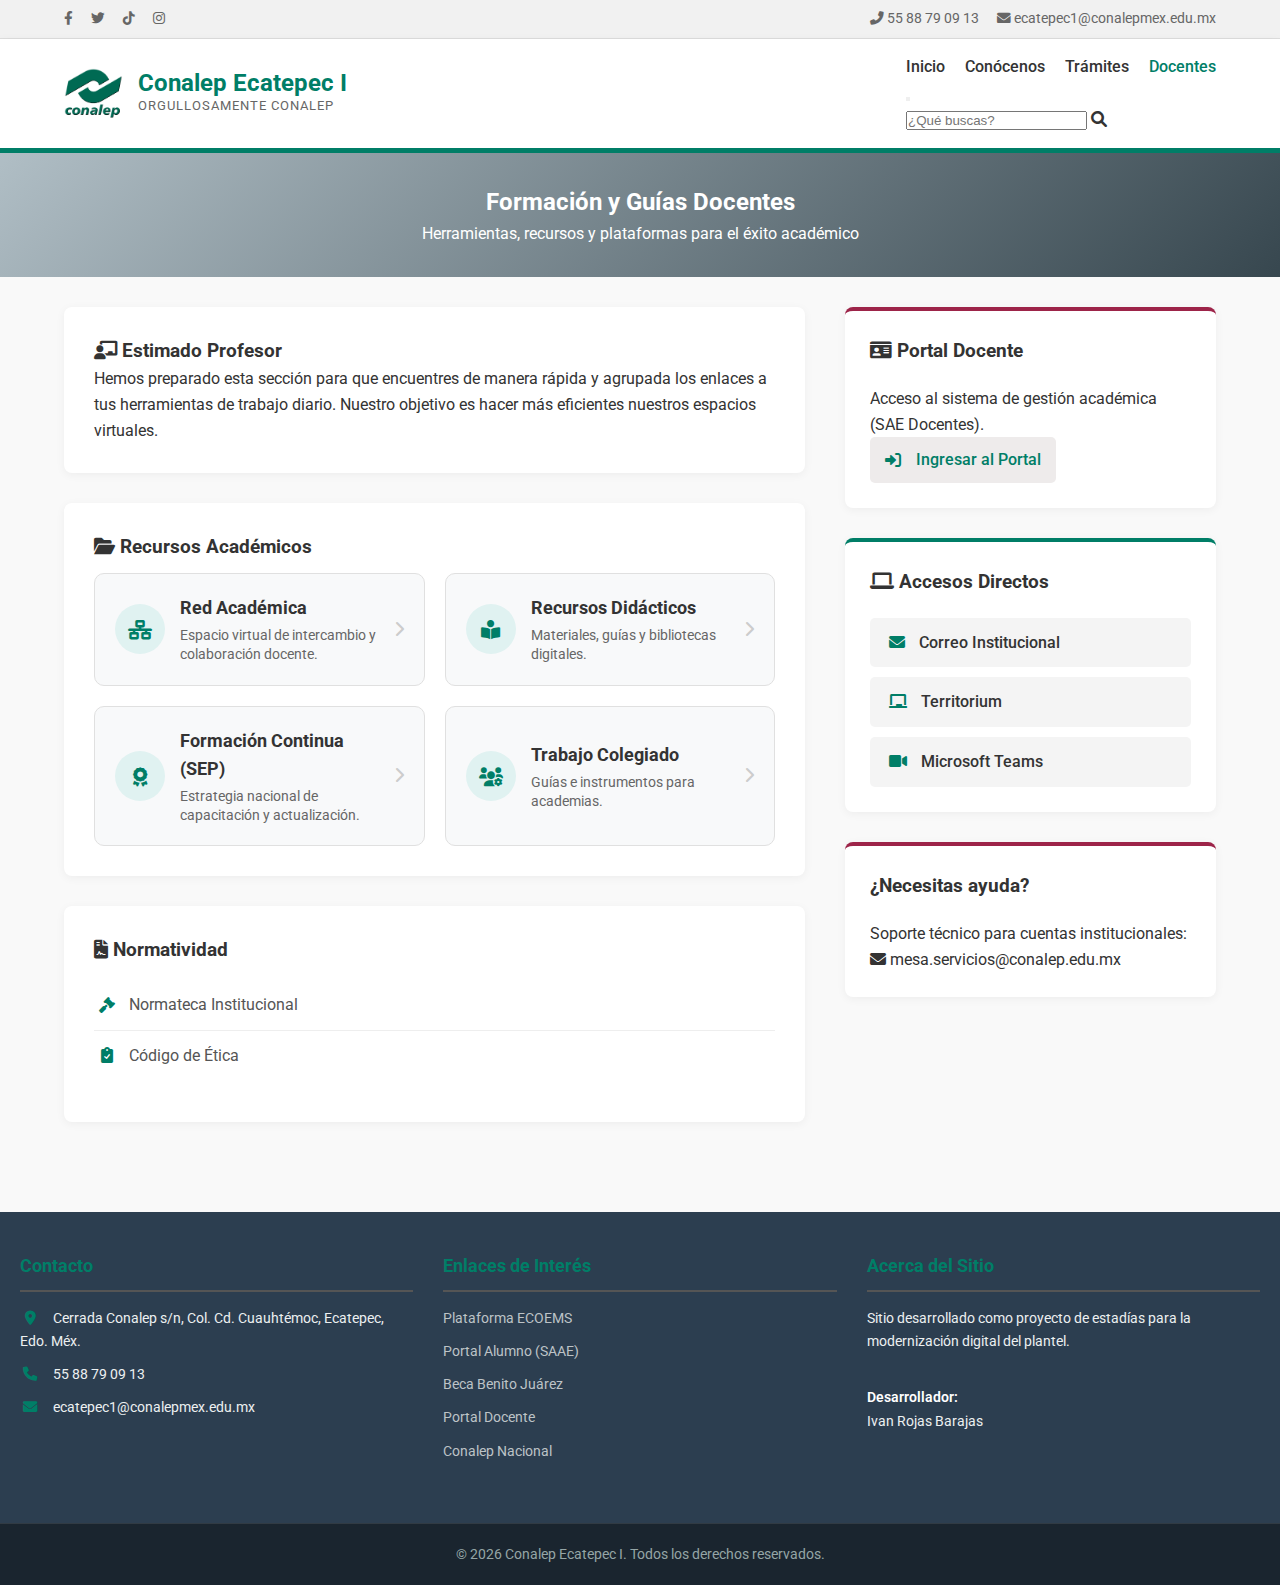
<file: pages/docentes.html>
﻿<!DOCTYPE html>
<html lang="es">
<head>
    <meta charset="UTF-8">
    <meta name="viewport" content="width=device-width, initial-scale=1.0">
    <title>Docentes | Conalep Ecatepec I</title>
    
    <link rel="stylesheet" href="../css/styles.css">
    <link rel="stylesheet" href="../css/responsive.css">
    <link rel="icon" type="image/png" href="../assets/multimedia/logo-conalep.png">
    
    <link href="https://fonts.googleapis.com/css2?family=Roboto:wght@300;400;500;700&display=swap" rel="stylesheet">
    <link rel="stylesheet" href="https://cdnjs.cloudflare.com/ajax/libs/font-awesome/6.0.0/css/all.min.css">
</head>
<body>

    <div class="top-bar">
        <div class="container top-bar-content">
            <div class="social-icons">
                <a href="https://www.facebook.com/p/Conalep-Plantel-Ecatepec-I-100057241038247/"><i class="fab fa-facebook-f"></i></a>
                <a href="https://x.com/ConalepEca1"><i class="fab fa-twitter"></i></a>
                <a href="https://www.tiktok.com/@conalepecatepec1"><i class="fab fa-tiktok"></i></a>
                <a href="https://www.instagram.com/conalepecatepecuno/"><i class="fab fa-instagram"></i></a>
            </div>
            <div class="contact-mini">
                <span><i class="fas fa-phone-alt"></i> 55 88 79 09 13</span>
                <span><i class="fas fa-envelope"></i> ecatepec1@conalepmex.edu.mx</span>
            </div>
        </div>
    </div>

    <header class="main-header">
        <div class="container header-inner">
            <div class="logo-area">
                <img src="../assets/multimedia/logo-conalep.png" alt="Conalep Ecatepec I" class="logo">
                <div class="site-title">
                    <h1>Conalep Ecatepec I</h1>
                    <p>Orgullosamente Conalep</p>
                </div>
            </div>

            <div class="nav-search">
                <nav class="main-nav">
                    <ul>
                        <li><a href="../index.html">Inicio</a></li>
                        <li><a href="conocenos.html">Conócenos</a></li>
                        <li><a href="tramites_servicios.html">Trámites</a></li>
                        <li><a href="docentes.html">Docentes</a></li>
                    </ul>
                </nav>

                <button class="hamburger-menu" aria-label="Menú de navegación">
                    <span class="hamburger-line"></span>
                    <span class="hamburger-line"></span>
                    <span class="hamburger-line"></span>
                </button>

                <div class="search-container">
                    <div class="search-box">
                        <input type="text" id="search-input" placeholder="¿Qué buscas?" autocomplete="off">
                        <i class="fas fa-search search-icon"></i>
                    </div>
                    <ul id="suggestions" class="suggestions-list"></ul>
                </div>
            </div>
        </div>
    </header>

    <section class="hero-small" style="background: linear-gradient(135deg, #b0bec5, #37474f);">
        <div class="container">
            <h2>Formación y Guías Docentes</h2>
            <p>Herramientas, recursos y plataformas para el éxito académico</p>
        </div>
    </section>

    <div class="container main-info">
        
        <div class="content-wrapper">
            
            <main class="content-column">
                
                <section class="info-card welcome-card">
                    <h3><i class="fas fa-chalkboard-teacher"></i> Estimado Profesor</h3>
                    <p>Hemos preparado esta sección para que encuentres de manera rápida y agrupada los enlaces a tus herramientas de trabajo diario. Nuestro objetivo es hacer más eficientes nuestros espacios virtuales.</p>
                </section>

                <section class="info-card">
                    <h3><i class="fas fa-folder-open"></i> Recursos Académicos</h3>
                    
                    <div class="resources-grid">
                        <a href="https://www.conalep.edu.mx/red-academica" target="_blank" class="resource-box">
                            <div class="res-icon"><i class="fas fa-network-wired"></i></div>
                            <div class="res-info">
                                <h4>Red Académica</h4>
                                <p>Espacio virtual de intercambio y colaboración docente.</p>
                            </div>
                            <div class="res-arrow"><i class="fas fa-chevron-right"></i></div>
                        </a>

                        <a href="https://alumno.conalep.edu.mx/recursos" target="_blank" class="resource-box">
                            <div class="res-icon"><i class="fas fa-book-reader"></i></div>
                            <div class="res-info">
                                <h4>Recursos Didácticos</h4>
                                <p>Materiales, guías y bibliotecas digitales.</p>
                            </div>
                            <div class="res-arrow"><i class="fas fa-chevron-right"></i></div>
                        </a>

                        <a href="https://formacioncontinua.sep.gob.mx/" target="_blank" class="resource-box">
                            <div class="res-icon"><i class="fas fa-award"></i></div>
                            <div class="res-info">
                                <h4>Formación Continua (SEP)</h4>
                                <p>Estrategia nacional de capacitación y actualización.</p>
                            </div>
                            <div class="res-arrow"><i class="fas fa-chevron-right"></i></div>
                        </a>

                        <a href="https://www.conalep.edu.mx/guias-de-equipamiento" target="_blank" class="resource-box">
                            <div class="res-icon"><i class="fas fa-users-cog"></i></div>
                            <div class="res-info">
                                <h4>Trabajo Colegiado</h4>
                                <p>Guías e instrumentos para academias.</p>
                            </div>
                            <div class="res-arrow"><i class="fas fa-chevron-right"></i></div>
                        </a>
                    </div>
                </section>

                <section class="info-card">
                    <h3><i class="fas fa-file-contract"></i> Normatividad</h3><br>
                    <ul class="link-list">
                        <li><a href="https://www.conalep.edu.mx/normateca" target="_blank"><i class="fas fa-gavel"></i> Normateca Institucional</a></li>
                        <li><a href="https://etico.iiep.unesco.org/es/map/mexico/code_of_conduct" target="_blank"><i class="fas fa-clipboard-check"></i> Código de Ética</a></li>
                    </ul>
                </section>

            </main>

            <aside class="sidebar-column">
                
                <div class="sidebar-widget highlight-widget">
                    <h3><i class="fas fa-id-card"></i> Portal Docente</h3>
                    <p>Acceso al sistema de gestión académica (SAE Docentes).</p>
                    <a href="https://educandoconconalep.mx/sae-docentes/" target="_blank" class="btn-download">
                        <i class="fas fa-sign-in-alt"></i>  Ingresar al Portal
                    </a>
                </div>

                <div class="sidebar-widget digital-space">
                    <h3><i class="fas fa-laptop"></i> Accesos Directos</h3>
                    <div class="quick-links">
                        <a href="https://outlook.office365.com" target="_blank" class="btn-link">
                            <i class="fas fa-envelope"></i> Correo Institucional
                        </a>
                        <a href="https://conalep.territorio.la" target="_blank" class="btn-link">
                            <i class="fas fa-chalkboard"></i> Territorium
                        </a>
                        <a href="https://teams.microsoft.com" target="_blank" class="btn-link">
                            <i class="fas fa-video"></i> Microsoft Teams
                        </a>
                    </div>
                </div>

                <div class="sidebar-widget">
                    <h3>¿Necesitas ayuda?</h3>
                    <p>Soporte técnico para cuentas institucionales:</p>
                    <div class="contact-mini-card">
                        <p><i class="fas fa-envelope"></i> mesa.servicios@conalep.edu.mx</p>
                    </div>
                </div>

            </aside>
        </div>
    </div>


    <footer>
        <div class="footer-container">
            <div class="footer-col">
                <h3>Contacto</h3>
                <p><i class="fas fa-map-marker-alt"></i> Cerrada Conalep s/n, Col. Cd. Cuauhtémoc, Ecatepec, Edo. Méx.</p>
                <p><i class="fas fa-phone"></i> 55 88 79 09 13</p>
                <p><i class="fas fa-envelope"></i> ecatepec1@conalepmex.edu.mx</p>
            </div>

            <div class="footer-col">
                <h3>Enlaces de Interés</h3>
                <ul>
                    <li><a href="https://miderechomilugar.gob.mx/" target="_blank">Plataforma ECOEMS</a></li>
                    <li><a href="https://alumno.conalep.edu.mx/saac" target="_blank">Portal Alumno (SAAE)</a></li>
                    <li><a href="https://www.gob.mx/becasbenitojuarez" target="_blank">Beca Benito Juárez</a></li>
                    <li><a href="https://conalepbcs.edu.mx/portal-docente/" target="_blank">Portal Docente</a></li>
                    <li><a href="https://www.conalep.edu.mx/" target="_blank">Conalep Nacional</a></li>
                </ul>
            </div>

            <div class="footer-col">
                <h3>Acerca del Sitio</h3>
                <p>Sitio desarrollado como proyecto de estadías para la modernización digital del plantel.</p>
                <br>
                <p><strong>Desarrollador:</strong><br>Ivan Rojas Barajas</p>
            </div>
        </div>

        <div class="footer-bottom">
            <p>&copy; 2026 Conalep Ecatepec I. Todos los derechos reservados.</p>
        </div>
    </footer>
    <script src="../js/main.js"></script>
</body>
</html>
</file>
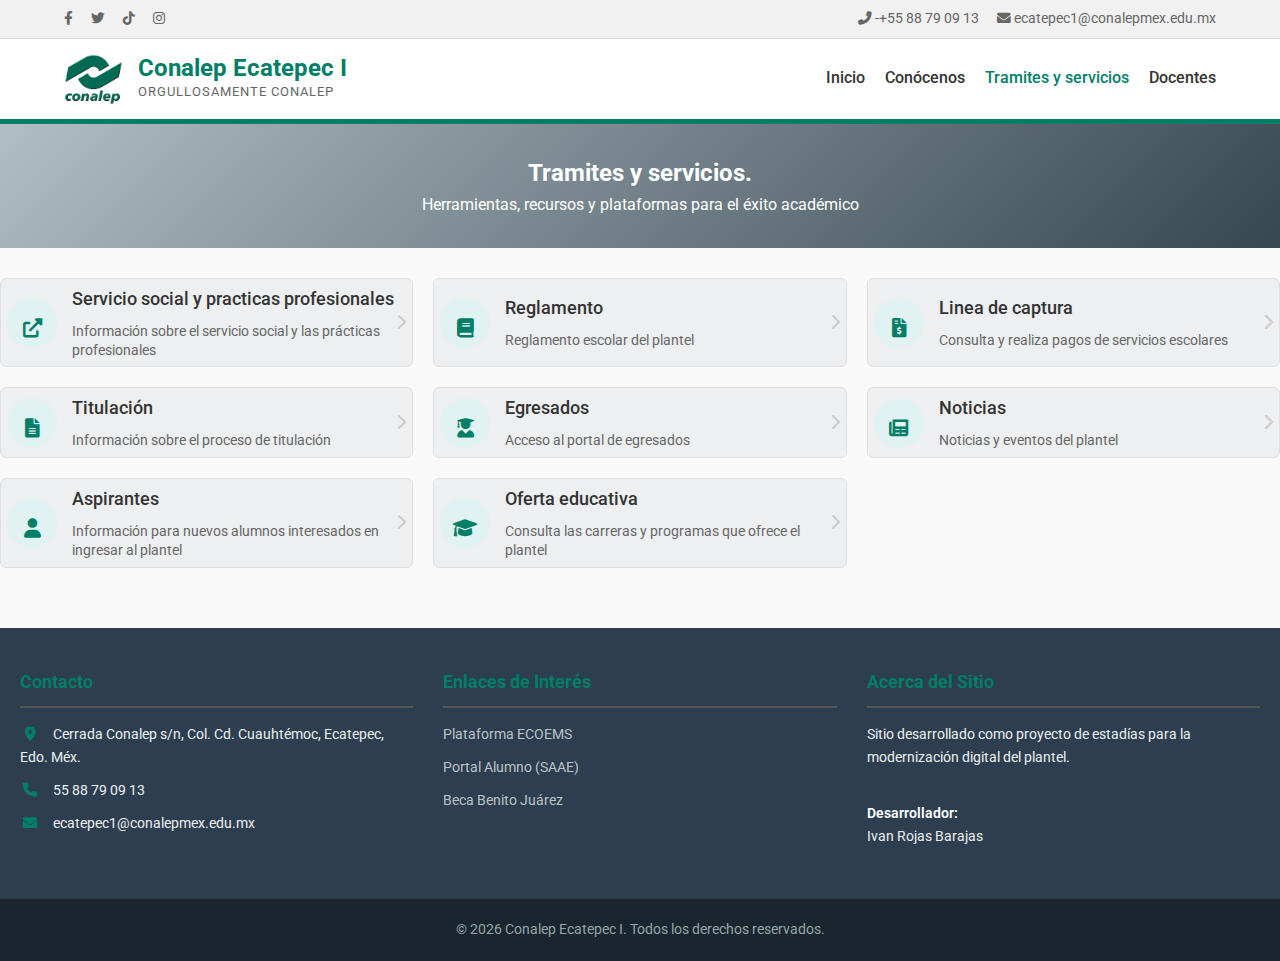
<file: pages/tramites_servicios.html>
<!DOCTYPE html>
<html lang="es">
<head>
    <meta charset="UTF-8">
    <meta name="viewport" content="width=device-width, initial-scale=1.0">
    <title>Tramites y servicios | Conalep Ecatepec I</title>
    
    <link rel="stylesheet" href="../css/styles.css">
    <link rel="stylesheet" href="../css/responsive.css">
    <link rel="icon" type="image/png" href="../assets/img/logo-conalep.png">
    
    <link href="https://fonts.googleapis.com/css2?family=Roboto:wght@300;400;500;700&display=swap" rel="stylesheet">
    <link rel="stylesheet" href="https://cdnjs.cloudflare.com/ajax/libs/font-awesome/6.0.0/css/all.min.css">
</head>
<body>

    <div class="top-bar">
        <div class="container top-bar-content">
            <div class="social-icons">
                <a href="https://www.facebook.com/p/Conalep-Plantel-Ecatepec-I-100057241038247/"><i class="fab fa-facebook-f"></i></a>
                <a href="https://x.com/ConalepEca1"><i class="fab fa-twitter"></i></a>
                <a href="https://www.tiktok.com/@conalepecatepec1"><i class="fab fa-tiktok"></i></a>
                <a href="https://www.instagram.com/conalepecatepecuno/"><i class="fab fa-instagram"></i></a>
            </div>
            <div class="contact-mini">
                <span><i class="fas fa-phone-alt"></i> -+55 88 79 09 13</span>
                <span><i class="fas fa-envelope"></i> ecatepec1@conalepmex.edu.mx</span>
            </div>
        </div>
    </div>

    <header class="main-header">
        <div class="container header-inner">
            <div class="logo-area">
                <img src="../assets/img/logo-conalep.png" alt="Conalep Ecatepec I" class="logo">
                <div class="site-title">
                    <h1>Conalep Ecatepec I</h1>
                    <p>Orgullosamente Conalep</p>
                </div>
            </div>
            
            <nav class="main-nav">
                <ul>
                    <li><a href="../index.html">Inicio</a></li>
                    <li><a href="conocenos.html">Conócenos</a></li>
                    <li><a href="tramites_servicios.html">Tramites y servicios</a></li>
                    <li><a href="docentes.html">Docentes</a></li>
                </ul>
            </nav>
        </div>
    </header>

    <section class="hero-small" style="background: linear-gradient(135deg, #b0bec5, #37474f);">
        <div class="container">
            <h2>Tramites y servicios.</h2>
            <p>Herramientas, recursos y plataformas para el éxito académico</p>
        </div>
    </section>

    <section class="menu-card">
        <div class="procedure-grid">
                <a class="procedure-item" href="https://www.conalepmex.edu.mx/alumnos/servicio-social-y-practicas-profesionales.html" target="_blank">
                    <div class="pro-icon"><i class="fas fa-external-link-alt"></i></div>
                    <div class="procedure-title">
                        <h3>Servicio social y practicas profesionales</h3>
                        <p>Información sobre el servicio social y las prácticas profesionales</p>
                    </div>
                    <div class="pro-arrow"><i class="fas fa-chevron-right"></i></div>
                </a>

                <a class="procedure-item" href="https://www.conalep.edu.mx/sites/default/files/2023-09/50_Reglas_de_Convivencia_Escolar_3SO_JD_firma.pdf" target="_blank">
                    <div class="pro-icon"><i class="fas fa-book"></i></div>
                    <div class="procedure-title">
                        <h3>Reglamento</h3>
                        <p>Reglamento escolar del plantel</p>
                    </div>
                    <div class="pro-arrow"><i class="fas fa-chevron-right"></i></div>
                </a>

                <a class="procedure-item" href="https://sfpya.edomexico.gob.mx/recaudacion/" target="_blank">
                    <div class="pro-icon"><i class="fas fa-file-invoice-dollar"></i></div>
                    <div class="procedure-title">
                        <h3>Linea de captura</h3>
                        <p>Consulta y realiza pagos de servicios escolares</p>
                    </div>
                    <div class="pro-arrow"><i class="fas fa-chevron-right"></i></div>
                </a>

                <a class="procedure-item" href="https://www.conalepmex.edu.mx/alumnos/titulacion.html" target="_blank">
                    <div class="pro-icon"><i class="fas fa-file-alt"></i></div>
                    <div class="procedure-title">
                        <h3>Titulación</h3>
                        <p>Información sobre el proceso de titulación</p>
                    </div>
                    <div class="pro-arrow"><i class="fas fa-chevron-right"></i></div>
                </a>

                <a class="procedure-item"href="https://mi.conalepmex.edu.mx/egresados/inicio-sesion" target="_blank">
                    <div class="pro-icon"><i class="fas fa-user-graduate"></i></div>
                    <div class="procedure-title">
                        <h3>Egresados</h3>
                        <p>Acceso al portal de egresados</p>
                    </div>
                    <div class="pro-arrow"><i class="fas fa-chevron-right"></i></div>
                </a>

                <a class="procedure-item" href="https://www.conalepmex.edu.mx/alumnos/noticias.html" target="_blank">
                    <div class="pro-icon"><i class="fas fa-newspaper"></i></div>
                    <div class="procedure-title">
                        <h3>Noticias</h3>
                        <p>Noticias y eventos del plantel</p>
                    </div>
                    <div class="pro-arrow"><i class="fas fa-chevron-right"></i></div>
                </a>

                <a class="procedure-item" href="aspirantes.html" target="_blank">
                    <div class="pro-icon"><i class="fas fa-user"></i></div>
                    <div class="procedure-title">
                        <h3>Aspirantes</h3>
                        <p>Información para nuevos alumnos interesados en ingresar al plantel</p>
                    </div>
                    <div class="pro-arrow"><i class="fas fa-chevron-right"></i></div>
                </a>

                <a class="procedure-item" href="oferta_educativa.html" target="_blank">
                    <div class="pro-icon"><i class="fas fa-graduation-cap"></i></div>
                    <div class="procedure-title">
                        <h3>Oferta educativa</h3>
                        <p>Consulta las carreras y programas que ofrece el plantel</p>
                    </div>
                    <div class="pro-arrow"><i class="fas fa-chevron-right"></i></div>
                </a>
        </div>
    </section>


    <footer>
        <div class="footer-container">
            <div class="footer-col">
                <h3>Contacto</h3>
                <p><i class="fas fa-map-marker-alt"></i> Cerrada Conalep s/n, Col. Cd. Cuauhtémoc, Ecatepec, Edo. Méx.</p>
                <p><i class="fas fa-phone"></i> 55 88 79 09 13</p>
                <p><i class="fas fa-envelope"></i> ecatepec1@conalepmex.edu.mx</p>
            </div>

            <div class="footer-col">
                <h3>Enlaces de Interés</h3>
                <ul>
                    <li><a href="https://miderechomilugar.gob.mx/" target="_blank">Plataforma ECOEMS</a></li>
                    <li><a href="https://alumno.conalep.edu.mx/saac" target="_blank">Portal Alumno (SAAE)</a></li>
                    <li><a href="https://www.gob.mx/becasbenitojuarez" target="_blank">Beca Benito Juárez</a></li>
                </ul>
            </div>

            <div class="footer-col">
                <h3>Acerca del Sitio</h3>
                <p>Sitio desarrollado como proyecto de estadías para la modernización digital del plantel.</p>
                <br>
                <p><strong>Desarrollador:</strong><br>Ivan Rojas Barajas</p>
            </div>
        </div>

        <div class="footer-bottom">
            <p>&copy; 2026 Conalep Ecatepec I. Todos los derechos reservados.</p>
        </div>
    </footer>

    <script src="../js/main.js"></script>

</body>
</html>
</file>
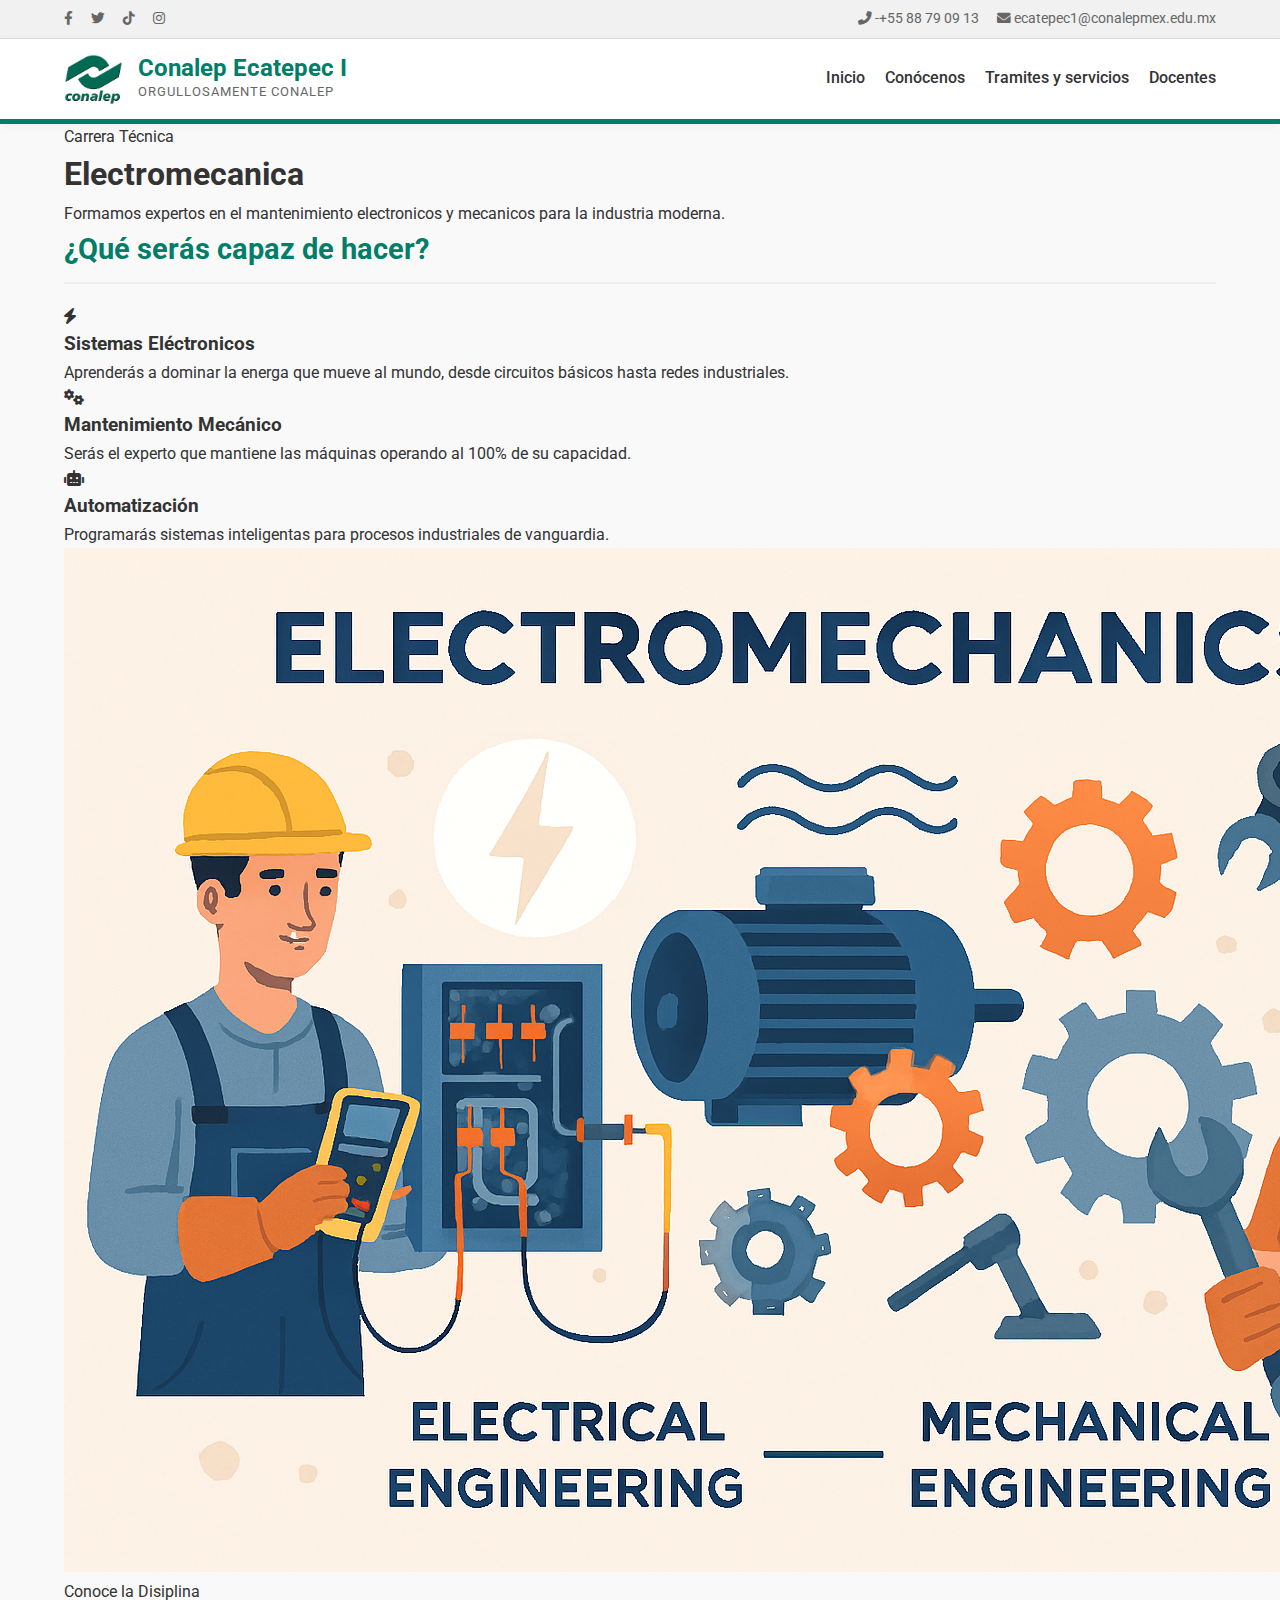
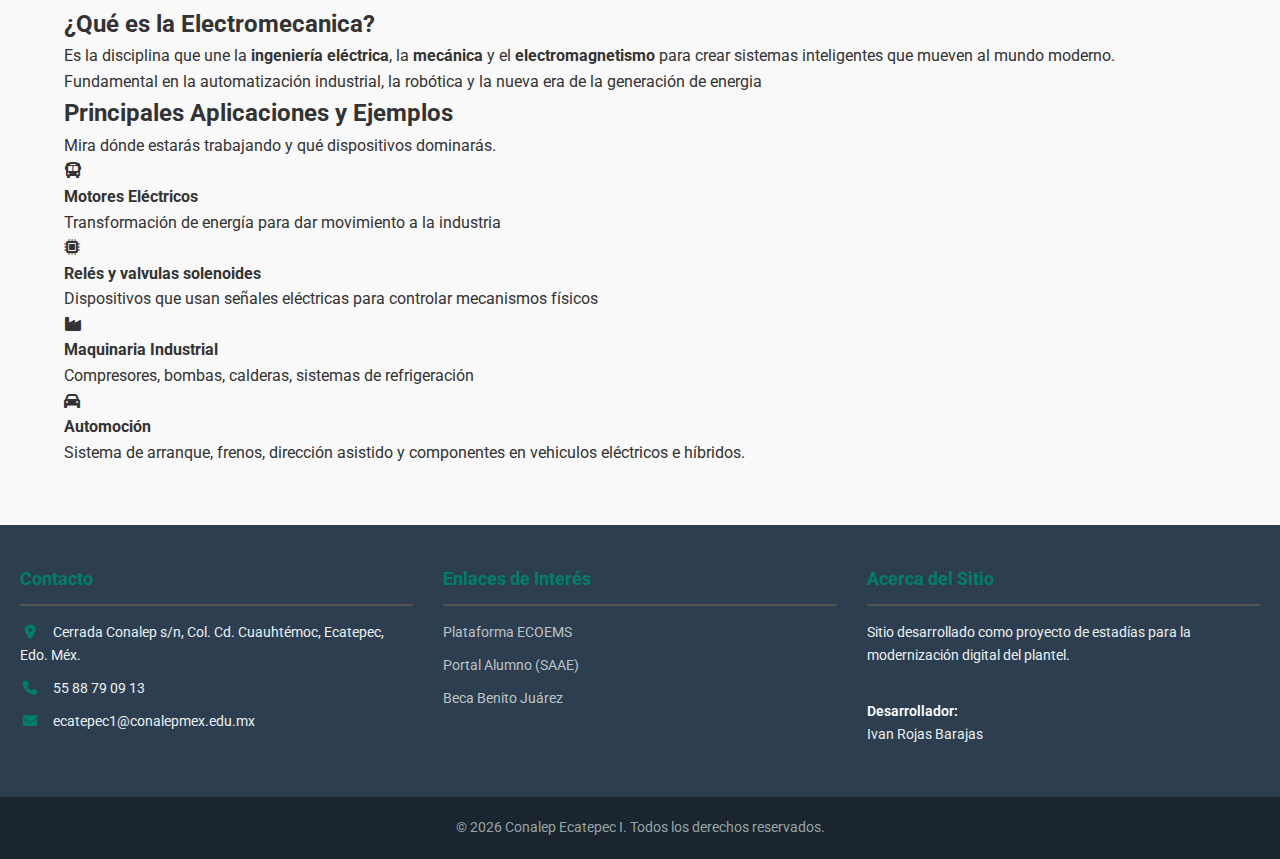
<file: pages/carreras/Electromecanica.html>
<!DOCTYPE html>
<html lang="es">
<head>
    <meta charset="UTF-8">
    <meta name="viewport" content="width=device-width, initial-scale=1.0">
    <title>Oferta educativa | Conalep Ecatepec I</title>
    
    <link rel="stylesheet" href="../../css/styles.css">
    <link rel="stylesheet" href="../../css/responsive.css">
    <link rel="icon" type="image/png" href="/assets/multimedia/logo-conalep.png">
    
    <link href="https://fonts.googleapis.com/css2?family=Roboto:wght@300;400;500;700&display=swap" rel="stylesheet">
    <link rel="stylesheet" href="https://cdnjs.cloudflare.com/ajax/libs/font-awesome/6.0.0/css/all.min.css">
</head>
<body>

    <div class="top-bar">
        <div class="container top-bar-content">
            <div class="social-icons">
                <a href="https://www.facebook.com/p/Conalep-Plantel-Ecatepec-I-100057241038247/"><i class="fab fa-facebook-f"></i></a>
                <a href="https://x.com/ConalepEca1"><i class="fab fa-twitter"></i></a>
                <a href="https://www.tiktok.com/@conalepecatepec1"><i class="fab fa-tiktok"></i></a>
                <a href="https://www.instagram.com/conalepecatepecuno/"><i class="fab fa-instagram"></i></a>
            </div>
            <div class="contact-mini">
                <span><i class="fas fa-phone-alt"></i> -+55 88 79 09 13</span>
                <span><i class="fas fa-envelope"></i> ecatepec1@conalepmex.edu.mx</span>
            </div>
        </div>
    </div>

    <header class="main-header">
        <div class="container header-inner">
            <div class="logo-area">
                <img src="/assets/multimedia/logo-conalep.png" alt="Conalep Ecatepec I" class="logo">
                <div class="site-title">
                    <h1>Conalep Ecatepec I</h1>
                    <p>Orgullosamente Conalep</p>
                </div>
            </div>
            
            <nav class="main-nav">
                <ul>
                    <li><a href="../../index.html">Inicio</a></li>
                    <li><a href="../conocenos.html">Conócenos</a></li>
                    <li><a href="../tramites_servicios.html">Tramites y servicios</a></li>
                    <li><a href="../docentes.html">Docentes</a></li>
                </ul>
            </nav>
        </div>
    </header>

    <section class="hero-section electromecanica-hero">
        <div class="hero-overlay">
            <div class="container hero-container">
                <span class="badge">Carrera Técnica</span>
                <h1>Electromecanica</h1>
                <p>Formamos expertos en el mantenimiento electronicos y mecanicos para la industria moderna.</p>
            </div>
        </div>
    </section>

    <section class="competencias-container container">
        <h2 class="section-title">¿Qué serás capaz de hacer?</h2>
        <div class="competencias-grid">
            <div class="competencias-card">
                <i class="fas fa-bolt"></i>
                <h3>Sistemas Eléctronicos</h3>
                <p>Aprenderás a dominar la energa que mueve al mundo, desde circuitos básicos hasta redes industriales.</p>
            </div>
            <div class="competencias-card">
                <i class="fas fa-gears"></i>
                <h3>Mantenimiento Mecánico</h3>
                <p>Serás el experto que mantiene las máquinas operando al 100% de su capacidad.</p>
            </div>
            <div class="competencias-card">
                <i class="fas fa-robot"></i>
                <h3>Automatización</h3>
                <p>Programarás sistemas inteligentas para procesos industriales de vanguardia.</p>
            </div>
        </div>
    </section>

    <section class="info-section definition-bg">
        <div class="container split-layout">
            <div class="info-image">
                <img src="/assets/multimedia/electromecanica-concepto.webp" alt="Ingenieria Electromecanica">
            </div>
            <div class="info-text">
                <span class="sub-title">Conoce la Disiplina</span>
                <h2>¿Qué es la Electromecanica?</h2>
                <p>Es la disciplina que une la <strong>ingeniería eléctrica</strong>, la <strong>mecánica</strong> y el <strong>electromagnetismo</strong> para crear sistemas inteligentes que mueven al mundo moderno.</p>
                <p class="highlight-text">Fundamental en la automatización industrial, la robótica y la nueva era de la generación de energia</p>
            </div>
        </div>
    </section>

    <section class="info-section">
        <div class="container">
            <div class="section-header center">
                <h2>Principales Aplicaciones y Ejemplos</h2>
                <p>Mira dónde estarás trabajando y qué dispositivos dominarás.</p>
            </div>
            <div class="aplication-grid">
                <div class="app-item">
                    <i class="fas fa-bus"></i>
                    <div class="app-info">
                        <h4>Motores Eléctricos</h4>
                        <p>Transformación de energía para dar movimiento a la industria</p>
                    </div>
                </div>
                <div class="app-item">
                    <i class="fas fa-microchip"></i>
                    <div class="app-info">
                        <h4>Relés y valvulas solenoides</h4>
                        <p>Dispositivos que usan señales eléctricas para controlar mecanismos físicos</p>
                    </div>
                </div>
                <div class="app-item">
                    <i class="fas fa-industry"></i>
                    <div class="app-info">
                        <h4>Maquinaria Industrial</h4>
                        <p>Compresores, bombas, calderas, sistemas de refrigeración</p>
                    </div>
                </div>
                <div class="app-item">
                    <i class="fas fa-car"></i>
                    <div class="app-info">
                        <h4>Automoción</h4>
                        <p>Sistema de arranque, frenos, dirección asistido y componentes en vehiculos eléctricos e híbridos.</p>
                    </div>
                </div>
            </div>
        </div>
    </section>
    
    <footer>
        <div class="footer-container">
            <div class="footer-col">
                <h3>Contacto</h3>
                <p><i class="fas fa-map-marker-alt"></i> Cerrada Conalep s/n, Col. Cd. Cuauhtémoc, Ecatepec, Edo. Méx.</p>
                <p><i class="fas fa-phone"></i> 55 88 79 09 13</p>
                <p><i class="fas fa-envelope"></i> ecatepec1@conalepmex.edu.mx</p>
            </div>

            <div class="footer-col">
                <h3>Enlaces de Interés</h3>
                <ul>
                    <li><a href="https://miderechomilugar.gob.mx/" target="_blank">Plataforma ECOEMS</a></li>
                    <li><a href="https://alumno.conalep.edu.mx/saac" target="_blank">Portal Alumno (SAAE)</a></li>
                    <li><a href="https://www.gob.mx/becasbenitojuarez" target="_blank">Beca Benito Juárez</a></li>
                </ul>
            </div>



            <div class="footer-col">
                <h3>Acerca del Sitio</h3>
                <p>Sitio desarrollado como proyecto de estadías para la modernización digital del plantel.</p>
                <br>
                <p><strong>Desarrollador:</strong><br>Ivan Rojas Barajas</p>
            </div>
        </div>

        <div class="footer-bottom">
            <p>&copy; 2026 Conalep Ecatepec I. Todos los derechos reservados.</p>
        </div>
    </footer>

    <script src="../../js/main.js"></script>

</body>
</html>
</file>
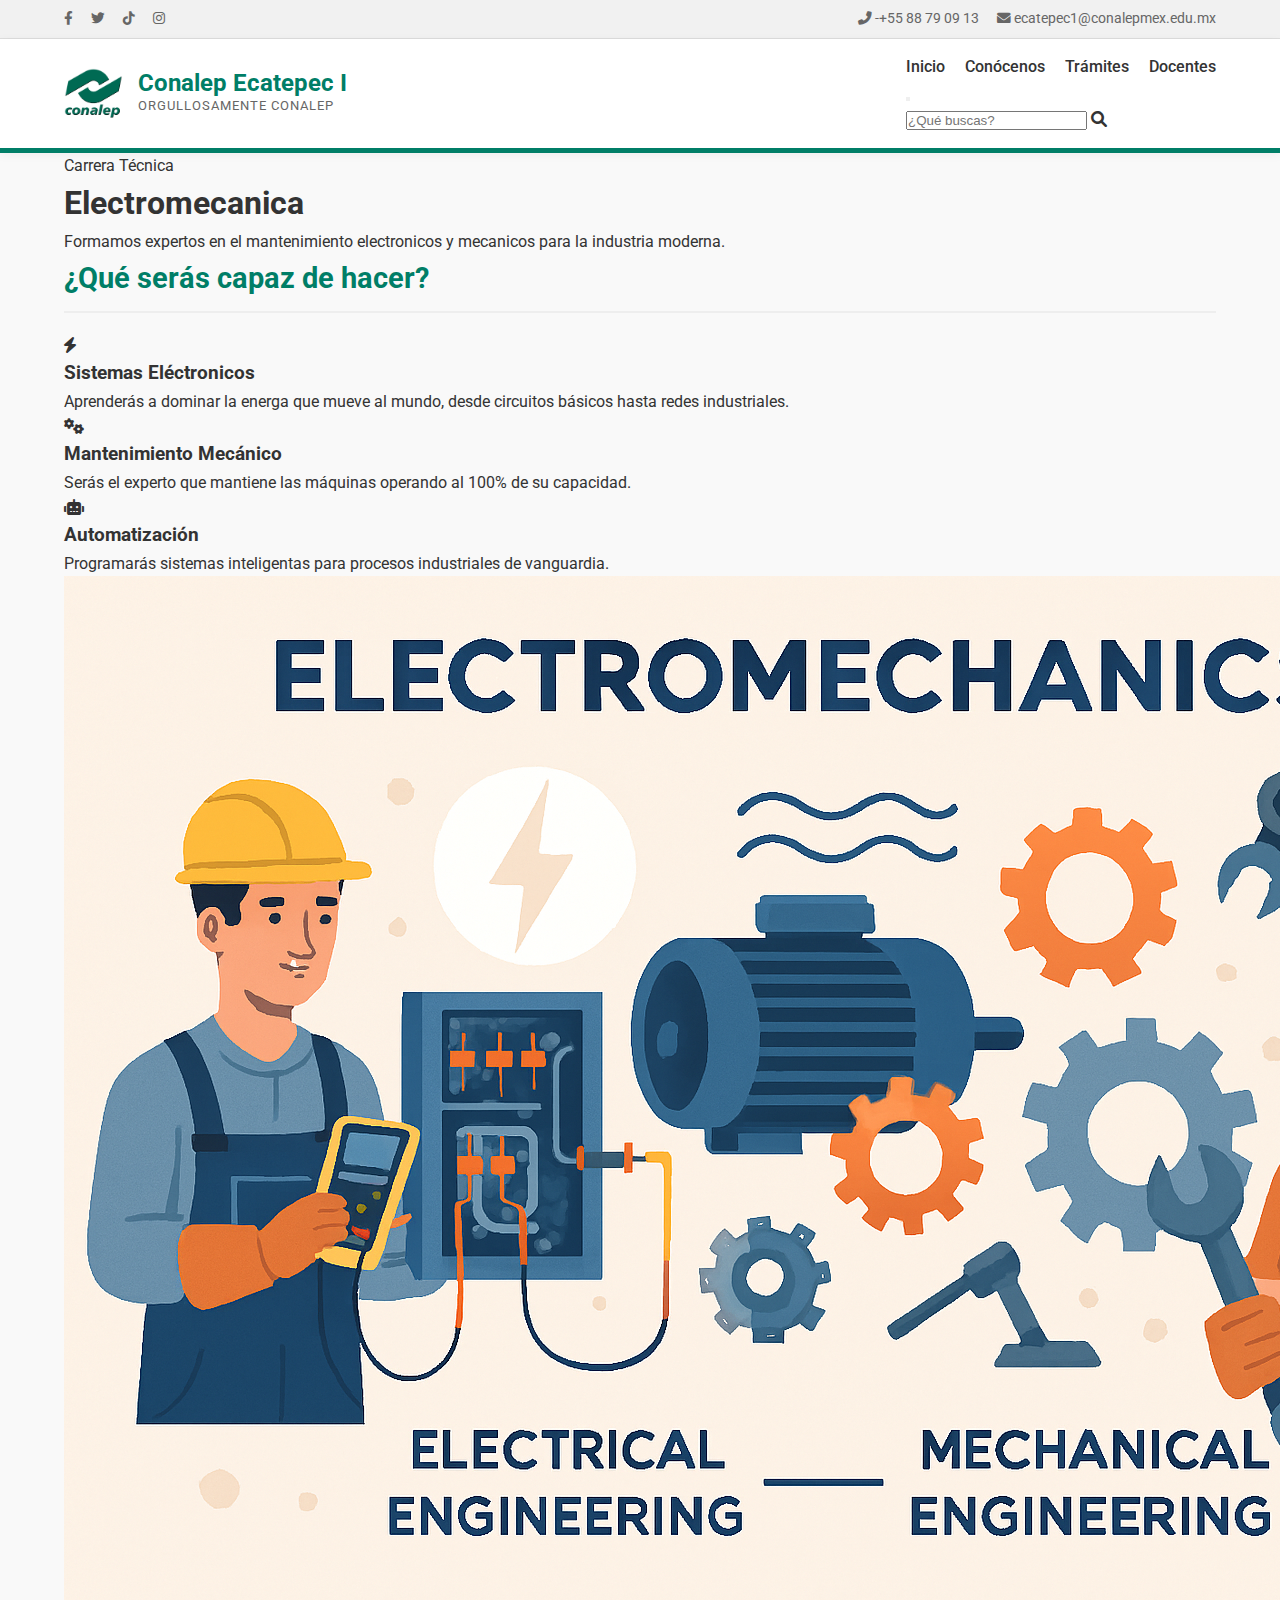
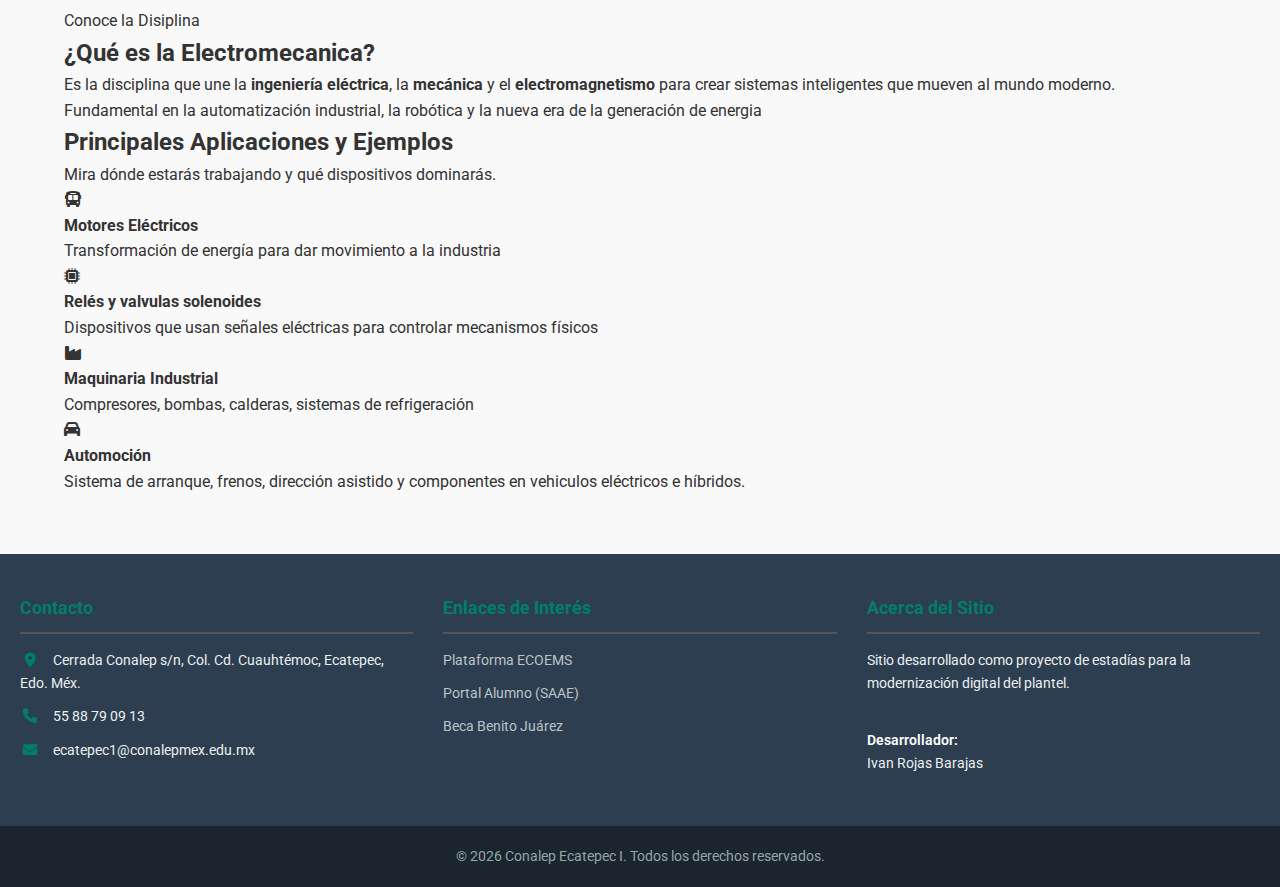
<file: pages/carreras/electromecanica.html>
﻿<!DOCTYPE html>
<html lang="es">
<head>
    <meta charset="UTF-8">
    <meta name="viewport" content="width=device-width, initial-scale=1.0">
    <title>Oferta educativa | Conalep Ecatepec I</title>
    
    <link rel="stylesheet" href="../../css/styles.css">
    <link rel="stylesheet" href="../../css/responsive.css">
    <link rel="icon" type="image/png" href="../../assets/multimedia/logo-conalep.png">
    
    <link href="https://fonts.googleapis.com/css2?family=Roboto:wght@300;400;500;700&display=swap" rel="stylesheet">
    <link rel="stylesheet" href="https://cdnjs.cloudflare.com/ajax/libs/font-awesome/6.0.0/css/all.min.css">
</head>
<body>

    <div class="top-bar">
        <div class="container top-bar-content">
            <div class="social-icons">
                <a href="https://www.facebook.com/p/Conalep-Plantel-Ecatepec-I-100057241038247/"><i class="fab fa-facebook-f"></i></a>
                <a href="https://x.com/ConalepEca1"><i class="fab fa-twitter"></i></a>
                <a href="https://www.tiktok.com/@conalepecatepec1"><i class="fab fa-tiktok"></i></a>
                <a href="https://www.instagram.com/conalepecatepecuno/"><i class="fab fa-instagram"></i></a>
            </div>
            <div class="contact-mini">
                <span><i class="fas fa-phone-alt"></i> -+55 88 79 09 13</span>
                <span><i class="fas fa-envelope"></i> ecatepec1@conalepmex.edu.mx</span>
            </div>
        </div>
    </div>

    <header class="main-header">
        <div class="container header-inner">
            <div class="logo-area">
                <img src="../../assets/multimedia/logo-conalep.png" alt="Conalep Ecatepec I" class="logo">
                <div class="site-title">
                    <h1>Conalep Ecatepec I</h1>
                    <p>Orgullosamente Conalep</p>
                </div>
            </div>

            <div class="nav-search">
                <nav class="main-nav">
                    <ul>
                        <li><a href="../../index.html">Inicio</a></li>
                        <li><a href="../../pages/conocenos.html">Conócenos</a></li>
                        <li><a href="../../pages/tramites_servicios.html">Trámites</a></li>
                        <li><a href="../../pages/docentes.html">Docentes</a></li>
                    </ul>
                </nav>

                <button class="hamburger-menu" aria-label="Menú de navegación">
                    <span class="hamburger-line"></span>
                    <span class="hamburger-line"></span>
                    <span class="hamburger-line"></span>
                </button>

                <div class="search-container">
                    <div class="search-box">
                        <input type="text" id="search-input" placeholder="¿Qué buscas?" autocomplete="off">
                        <i class="fas fa-search search-icon"></i>
                    </div>
                    <ul id="suggestions" class="suggestions-list"></ul>
                </div>
            </div>
        </div>
    </header>

    <section class="hero-section electromecanica-hero">
        <div class="hero-overlay">
            <div class="container hero-container">
                <span class="badge">Carrera Técnica</span>
                <h1>Electromecanica</h1>
                <p>Formamos expertos en el mantenimiento electronicos y mecanicos para la industria moderna.</p>
            </div>
        </div>
    </section>

    <section class="competencias-container container">
        <h2 class="section-title">¿Qué serás capaz de hacer?</h2>
        <div class="competencias-grid">
            <div class="competencias-card">
                <i class="fas fa-bolt"></i>
                <h3>Sistemas Eléctronicos</h3>
                <p>Aprenderás a dominar la energa que mueve al mundo, desde circuitos básicos hasta redes industriales.</p>
            </div>
            <div class="competencias-card">
                <i class="fas fa-gears"></i>
                <h3>Mantenimiento Mecánico</h3>
                <p>Serás el experto que mantiene las máquinas operando al 100% de su capacidad.</p>
            </div>
            <div class="competencias-card">
                <i class="fas fa-robot"></i>
                <h3>Automatización</h3>
                <p>Programarás sistemas inteligentas para procesos industriales de vanguardia.</p>
            </div>
        </div>
    </section>

    <section class="info-section definition-bg">
        <div class="container split-layout">
            <div class="info-image">
                <img src="../../assets/multimedia/electromecanica-concepto.webp" alt="Ingenieria Electromecanica">
            </div>
            <div class="info-text">
                <span class="sub-title">Conoce la Disiplina</span>
                <h2>¿Qué es la Electromecanica?</h2>
                <p>Es la disciplina que une la <strong>ingeniería eléctrica</strong>, la <strong>mecánica</strong> y el <strong>electromagnetismo</strong> para crear sistemas inteligentes que mueven al mundo moderno.</p>
                <p class="highlight-text">Fundamental en la automatización industrial, la robótica y la nueva era de la generación de energia</p>
            </div>
        </div>
    </section>

    <section class="info-section">
        <div class="container">
            <div class="section-header center">
                <h2>Principales Aplicaciones y Ejemplos</h2>
                <p>Mira dónde estarás trabajando y qué dispositivos dominarás.</p>
            </div>
            <div class="aplication-grid">
                <div class="app-item">
                    <i class="fas fa-bus"></i>
                    <div class="app-info">
                        <h4>Motores Eléctricos</h4>
                        <p>Transformación de energía para dar movimiento a la industria</p>
                    </div>
                </div>
                <div class="app-item">
                    <i class="fas fa-microchip"></i>
                    <div class="app-info">
                        <h4>Relés y valvulas solenoides</h4>
                        <p>Dispositivos que usan señales eléctricas para controlar mecanismos físicos</p>
                    </div>
                </div>
                <div class="app-item">
                    <i class="fas fa-industry"></i>
                    <div class="app-info">
                        <h4>Maquinaria Industrial</h4>
                        <p>Compresores, bombas, calderas, sistemas de refrigeración</p>
                    </div>
                </div>
                <div class="app-item">
                    <i class="fas fa-car"></i>
                    <div class="app-info">
                        <h4>Automoción</h4>
                        <p>Sistema de arranque, frenos, dirección asistido y componentes en vehiculos eléctricos e híbridos.</p>
                    </div>
                </div>
            </div>
        </div>
    </section>
    
    <footer>
        <div class="footer-container">
            <div class="footer-col">
                <h3>Contacto</h3>
                <p><i class="fas fa-map-marker-alt"></i> Cerrada Conalep s/n, Col. Cd. Cuauhtémoc, Ecatepec, Edo. Méx.</p>
                <p><i class="fas fa-phone"></i> 55 88 79 09 13</p>
                <p><i class="fas fa-envelope"></i> ecatepec1@conalepmex.edu.mx</p>
            </div>

            <div class="footer-col">
                <h3>Enlaces de Interés</h3>
                <ul>
                    <li><a href="https://miderechomilugar.gob.mx/" target="_blank">Plataforma ECOEMS</a></li>
                    <li><a href="https://alumno.conalep.edu.mx/saac" target="_blank">Portal Alumno (SAAE)</a></li>
                    <li><a href="https://www.gob.mx/becasbenitojuarez" target="_blank">Beca Benito Juárez</a></li>
                </ul>
            </div>



            <div class="footer-col">
                <h3>Acerca del Sitio</h3>
                <p>Sitio desarrollado como proyecto de estadías para la modernización digital del plantel.</p>
                <br>
                <p><strong>Desarrollador:</strong><br>Ivan Rojas Barajas</p>
            </div>
        </div>

        <div class="footer-bottom">
            <p>&copy; 2026 Conalep Ecatepec I. Todos los derechos reservados.</p>
        </div>
    </footer>

    <script src="../../js/main.js"></script>

</body>
</html>
</file>
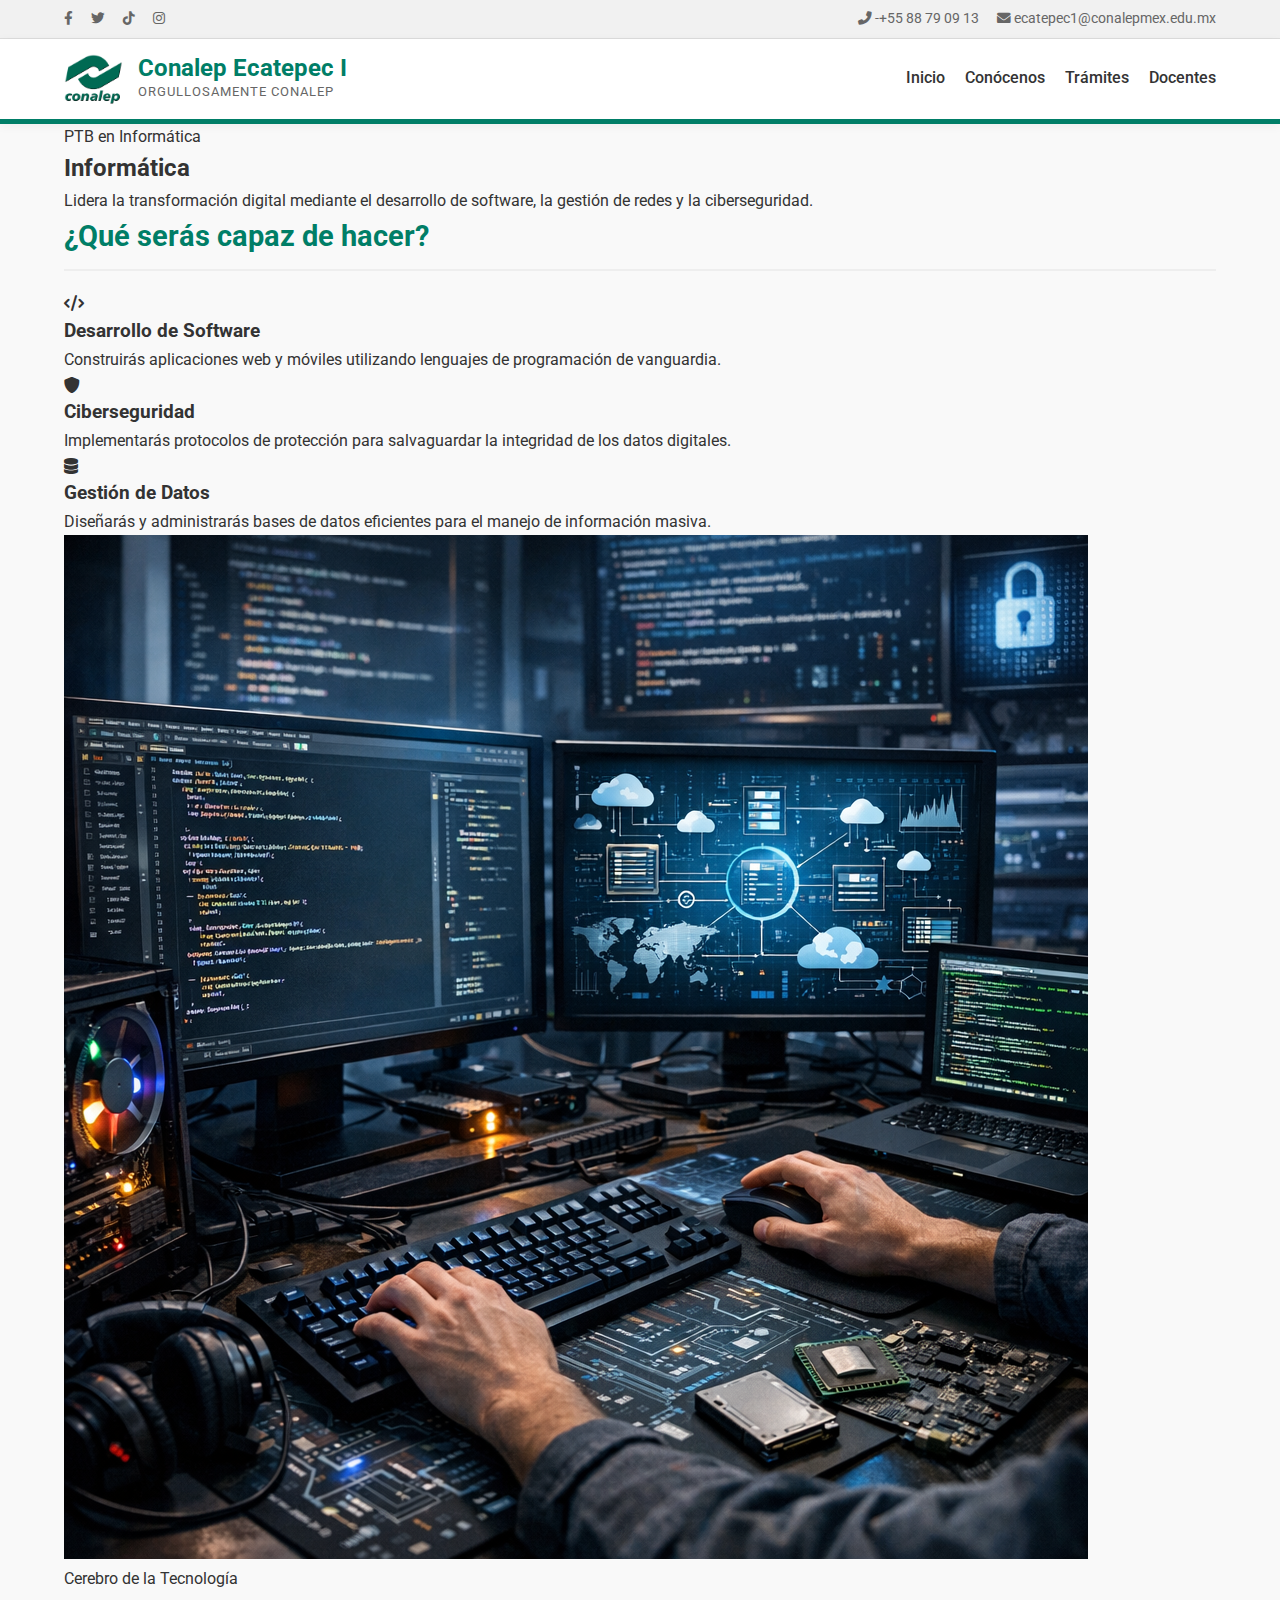
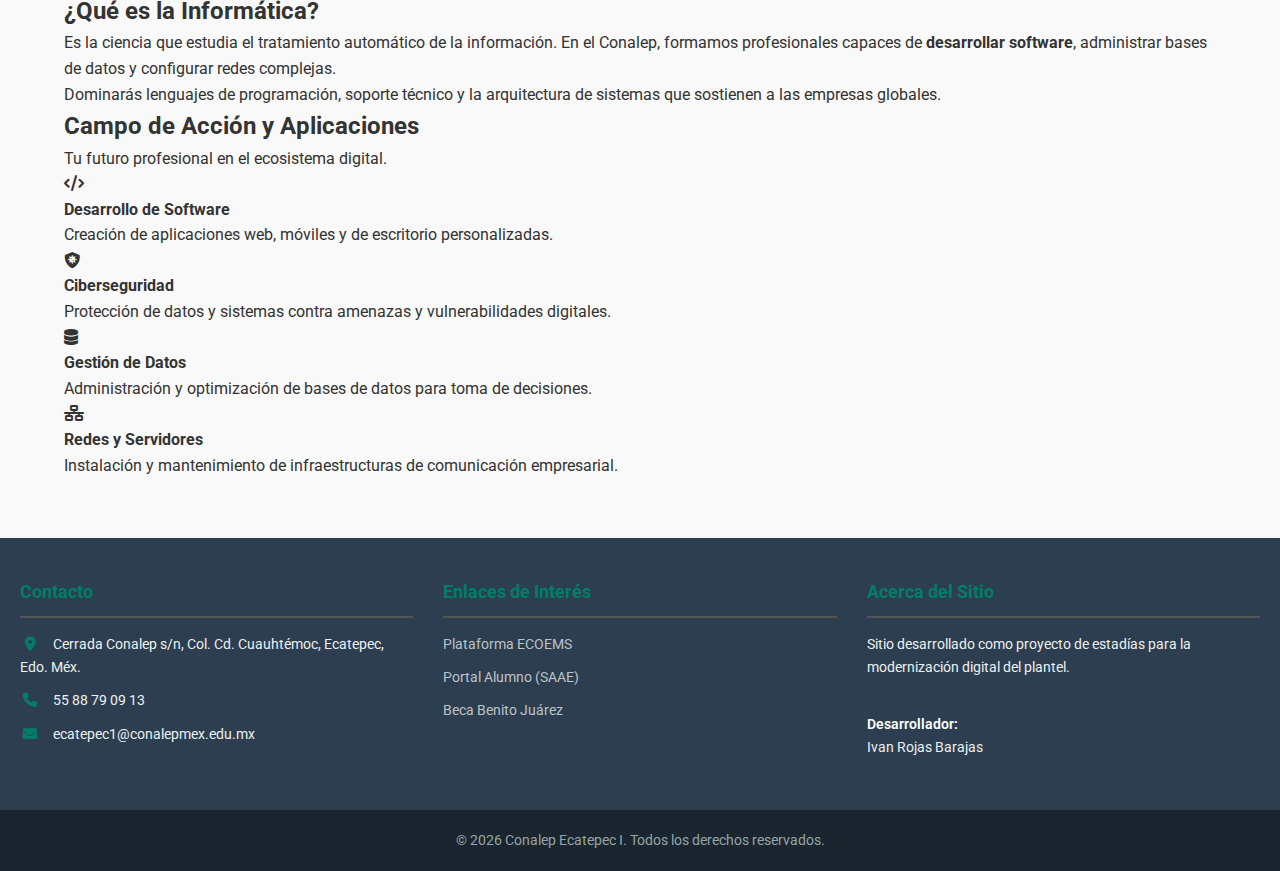
<file: pages/carreras/Informatica.html>
<!DOCTYPE html>
<html lang="es">
<head>
    <meta charset="UTF-8">
    <meta name="viewport" content="width=device-width, initial-scale=1.0">
    <title>Informática | Conalep Ecatepec I</title>
    
    <link rel="stylesheet" href="../../css/styles.css">
    <link rel="stylesheet" href="../../css/responsive.css">
    <link rel="icon" type="image/png" href="../../assets/multimedia/logo-conalep.png">

    <link href="https://fonts.googleapis.com/css2?family=Roboto:wght@300;400;500;700&display=swap" rel="stylesheet">
    <link rel="stylesheet" href="https://cdnjs.cloudflare.com/ajax/libs/font-awesome/6.0.0/css/all.min.css">
</head>
<body>

    <div class="top-bar">
        <div class="container top-bar-content">
            <div class="social-icons">
                <a href="https://www.facebook.com/p/Conalep-Plantel-Ecatepec-I-100057241038247/"><i class="fab fa-facebook-f"></i></a>
                <a href="https://x.com/ConalepEca1"><i class="fab fa-twitter"></i></a>
                <a href="https://www.tiktok.com/@conalepecatepec1"><i class="fab fa-tiktok"></i></a>
                <a href="https://www.instagram.com/conalepecatepecuno/"><i class="fab fa-instagram"></i></a>
            </div>
            <div class="contact-mini">
                <span><i class="fas fa-phone-alt"></i> -+55 88 79 09 13</span>
                <span><i class="fas fa-envelope"></i> ecatepec1@conalepmex.edu.mx</span>
            </div>
        </div>
    </div>

    <header class="main-header">
        <div class="container header-inner">
            <div class="logo-area">
                <img src="../../assets/multimedia/logo-conalep.png" alt="Conalep Ecatepec I" class="logo">
                <div class="site-title">
                    <h1>Conalep Ecatepec I</h1>
                    <p>Orgullosamente Conalep</p>
                </div>
            </div>
            <nav class="main-nav">
                <ul>
                    <li><a href="../../index.html">Inicio</a></li>
                    <li><a href="../conocenos.html">Conócenos</a></li>
                    <li><a href="../tramites_servicios.html">Trámites</a></li>
                    <li><a href="../docentes.html">Docentes</a></li>
                </ul>
            </nav>
        </div>
    </header>

    <section class="hero-section informatica-hero">
        <div class="hero-overlay">
            <div class="container hero-content">
                <span class="badge">PTB en Informática</span>
                <h2>Informática</h2>
                <p>Lidera la transformación digital mediante el desarrollo de software, la gestión de redes y la ciberseguridad.</p>
            </div>
        </div>
    </section>

    <section class="competencias-container container">
    <h2 class="section-title">¿Qué serás capaz de hacer?</h2>
    <div class="competencias-grid">
        <div class="competencias-card">
            <i class="fas fa-code"></i>
            <h3>Desarrollo de Software</h3>
            <p>Construirás aplicaciones web y móviles utilizando lenguajes de programación de vanguardia.</p>
        </div>
        <div class="competencias-card">
            <i class="fas fa-shield-alt "></i>
            <h3>Ciberseguridad</h3>
            <p>Implementarás protocolos de protección para salvaguardar la integridad de los datos digitales.</p>
        </div>
        <div class="competencias-card">
            <i class="fas fa-database"></i>
            <h3>Gestión de Datos</h3>
            <p>Diseñarás y administrarás bases de datos eficientes para el manejo de información masiva.</p>
        </div>
    </div>
</section>

    <section id="que-es" class="info-section definition-bg">
        <div class="container split-layout">
            <div class="info-image">
                <img src="../../assets/multimedia/informatica-concepto.webp" alt="Ingeniería Informática">
            </div>
            <div class="info-text">
                <span class="sub-title">Cerebro de la Tecnología</span>
                <h2>¿Qué es la Informática?</h2>
                <p>Es la ciencia que estudia el tratamiento automático de la información. En el Conalep, formamos profesionales capaces de <strong>desarrollar software</strong>, administrar bases de datos y configurar redes complejas.</p>
                <p class="highlight-text">Dominarás lenguajes de programación, soporte técnico y la arquitectura de sistemas que sostienen a las empresas globales.</p>
            </div>
        </div>
    </section>

    <section class="info-section">
        <div class="container">
            <div class="section-header center">
                <h2>Campo de Acción y Aplicaciones</h2>
                <p>Tu futuro profesional en el ecosistema digital.</p>
            </div>
            
            <div class="applications-grid">
                <div class="app-item">
                    <i class="fas fa-code"></i>
                    <div class="app-info">
                        <h4>Desarrollo de Software</h4>
                        <p>Creación de aplicaciones web, móviles y de escritorio personalizadas.</p>
                    </div>
                </div>
                <div class="app-item">
                    <i class="fas fa-shield-virus"></i>
                    <div class="app-info">
                        <h4>Ciberseguridad</h4>
                        <p>Protección de datos y sistemas contra amenazas y vulnerabilidades digitales.</p>
                    </div>
                </div>
                <div class="app-item">
                    <i class="fas fa-database"></i>
                    <div class="app-info">
                        <h4>Gestión de Datos</h4>
                        <p>Administración y optimización de bases de datos para toma de decisiones.</p>
                    </div>
                </div>
                <div class="app-item">
                    <i class="fas fa-network-wired"></i>
                    <div class="app-info">
                        <h4>Redes y Servidores</h4>
                        <p>Instalación y mantenimiento de infraestructuras de comunicación empresarial.</p>
                    </div>
                </div>
            </div>
        </div>
    </section>

      <footer>
        <div class="footer-container">
            <div class="footer-col">
                <h3>Contacto</h3>
                <p><i class="fas fa-map-marker-alt"></i> Cerrada Conalep s/n, Col. Cd. Cuauhtémoc, Ecatepec, Edo. Méx.</p>
                <p><i class="fas fa-phone"></i> 55 88 79 09 13</p>
                <p><i class="fas fa-envelope"></i> ecatepec1@conalepmex.edu.mx</p>
            </div>

            <div class="footer-col">
                <h3>Enlaces de Interés</h3>
                <ul>
                    <li><a href="https://miderechomilugar.gob.mx/" target="_blank">Plataforma ECOEMS</a></li>
                    <li><a href="https://alumno.conalep.edu.mx/saac" target="_blank">Portal Alumno (SAAE)</a></li>
                    <li><a href="https://www.gob.mx/becasbenitojuarez" target="_blank">Beca Benito Juárez</a></li>
                </ul>
            </div>



            <div class="footer-col">
                <h3>Acerca del Sitio</h3>
                <p>Sitio desarrollado como proyecto de estadías para la modernización digital del plantel.</p>
                <br>
                <p><strong>Desarrollador:</strong><br>Ivan Rojas Barajas</p>
            </div>
        </div>

        <div class="footer-bottom">
            <p>&copy; 2026 Conalep Ecatepec I. Todos los derechos reservados.</p>
        </div>
    </footer>

    <script src="../../js/main.js"></script>

</body>
</html>
</file>
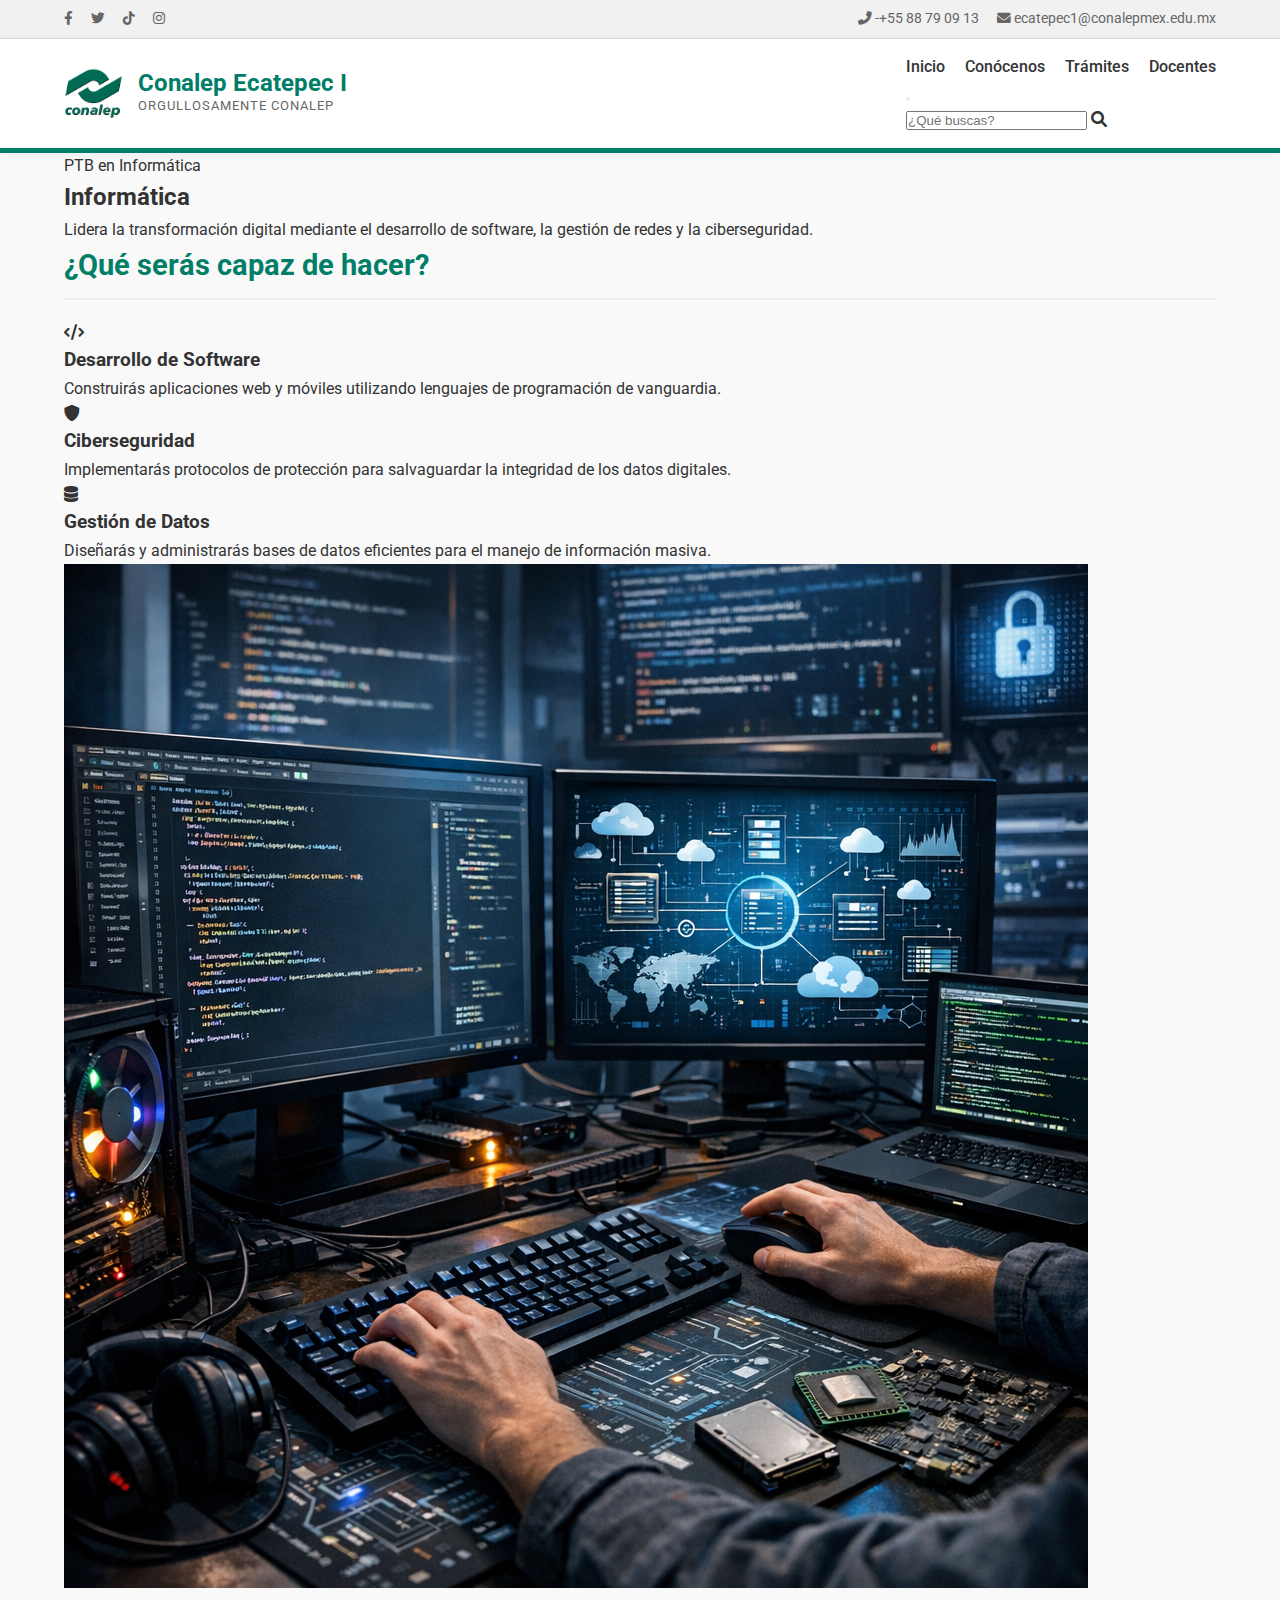
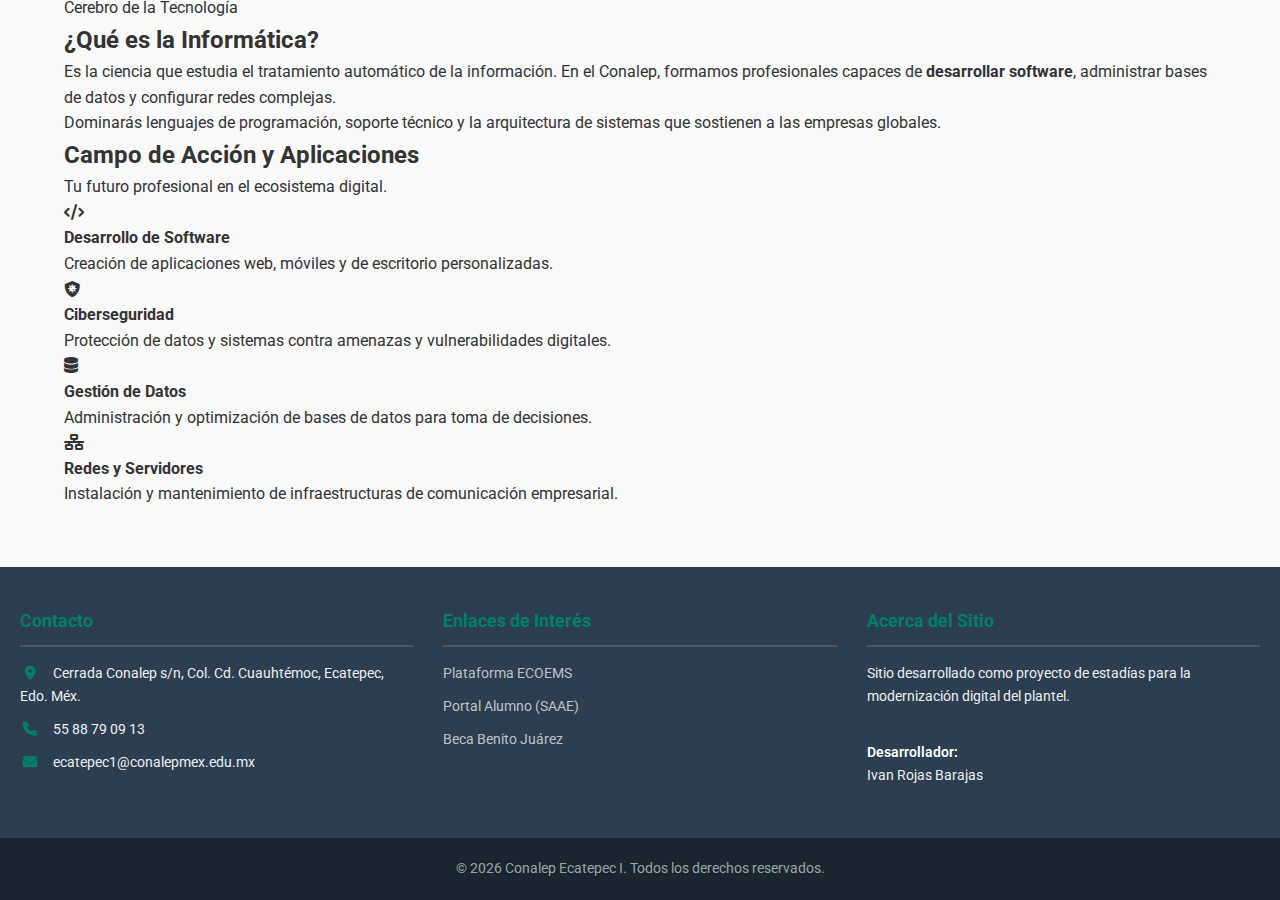
<file: pages/carreras/informatica.html>
﻿<!DOCTYPE html>
<html lang="es">
<head>
    <meta charset="UTF-8">
    <meta name="viewport" content="width=device-width, initial-scale=1.0">
    <title>Informática | Conalep Ecatepec I</title>
    
    <link rel="stylesheet" href="../../css/styles.css">
    <link rel="stylesheet" href="../../css/responsive.css">
    <link rel="icon" type="image/png" href="../../assets/multimedia/logo-conalep.png">

    <link href="https://fonts.googleapis.com/css2?family=Roboto:wght@300;400;500;700&display=swap" rel="stylesheet">
    <link rel="stylesheet" href="https://cdnjs.cloudflare.com/ajax/libs/font-awesome/6.0.0/css/all.min.css">
</head>
<body>

    <div class="top-bar">
        <div class="container top-bar-content">
            <div class="social-icons">
                <a href="https://www.facebook.com/p/Conalep-Plantel-Ecatepec-I-100057241038247/"><i class="fab fa-facebook-f"></i></a>
                <a href="https://x.com/ConalepEca1"><i class="fab fa-twitter"></i></a>
                <a href="https://www.tiktok.com/@conalepecatepec1"><i class="fab fa-tiktok"></i></a>
                <a href="https://www.instagram.com/conalepecatepecuno/"><i class="fab fa-instagram"></i></a>
            </div>
            <div class="contact-mini">
                <span><i class="fas fa-phone-alt"></i> -+55 88 79 09 13</span>
                <span><i class="fas fa-envelope"></i> ecatepec1@conalepmex.edu.mx</span>
            </div>
        </div>
    </div>

    <header class="main-header">
        <div class="container header-inner">
            <div class="logo-area">
                <img src="../../assets/multimedia/logo-conalep.png" alt="Conalep Ecatepec I" class="logo">
                <div class="site-title">
                    <h1>Conalep Ecatepec I</h1>
                    <p>Orgullosamente Conalep</p>
                </div>
            </div>

            <div class="nav-search">
                <nav class="main-nav">
                    <ul>
                        <li><a href="../../index.html">Inicio</a></li>
                        <li><a href="../../pages/conocenos.html">Conócenos</a></li>
                        <li><a href="../../pages/tramites_servicios.html">Trámites</a></li>
                        <li><a href="../../pages/docentes.html">Docentes</a></li>
                    </ul>
                </nav>

                <button class="hamburger-menu" aria-label="Menú de navegación">
                    <span class="hamburger-line"></span>
                    <span class="hamburger-line"></span>
                    <span class="hamburger-line"></span>
                </button>

                <div class="search-container">
                    <div class="search-box">
                        <input type="text" id="search-input" placeholder="¿Qué buscas?" autocomplete="off">
                        <i class="fas fa-search search-icon"></i>
                    </div>
                    <ul id="suggestions" class="suggestions-list"></ul>
                </div>
            </div>
        </div>
    </header>

    <section class="hero-section informatica-hero">
        <div class="hero-overlay">
            <div class="container hero-content">
                <span class="badge">PTB en Informática</span>
                <h2>Informática</h2>
                <p>Lidera la transformación digital mediante el desarrollo de software, la gestión de redes y la ciberseguridad.</p>
            </div>
        </div>
    </section>

    <section class="competencias-container container">
    <h2 class="section-title">¿Qué serás capaz de hacer?</h2>
    <div class="competencias-grid">
        <div class="competencias-card">
            <i class="fas fa-code"></i>
            <h3>Desarrollo de Software</h3>
            <p>Construirás aplicaciones web y móviles utilizando lenguajes de programación de vanguardia.</p>
        </div>
        <div class="competencias-card">
            <i class="fas fa-shield-alt "></i>
            <h3>Ciberseguridad</h3>
            <p>Implementarás protocolos de protección para salvaguardar la integridad de los datos digitales.</p>
        </div>
        <div class="competencias-card">
            <i class="fas fa-database"></i>
            <h3>Gestión de Datos</h3>
            <p>Diseñarás y administrarás bases de datos eficientes para el manejo de información masiva.</p>
        </div>
    </div>
</section>

    <section id="que-es" class="info-section definition-bg">
        <div class="container split-layout">
            <div class="info-image">
                <img src="../../assets/multimedia/informatica-concepto.webp" alt="Ingeniería Informática">
            </div>
            <div class="info-text">
                <span class="sub-title">Cerebro de la Tecnología</span>
                <h2>¿Qué es la Informática?</h2>
                <p>Es la ciencia que estudia el tratamiento automático de la información. En el Conalep, formamos profesionales capaces de <strong>desarrollar software</strong>, administrar bases de datos y configurar redes complejas.</p>
                <p class="highlight-text">Dominarás lenguajes de programación, soporte técnico y la arquitectura de sistemas que sostienen a las empresas globales.</p>
            </div>
        </div>
    </section>

    <section class="info-section">
        <div class="container">
            <div class="section-header center">
                <h2>Campo de Acción y Aplicaciones</h2>
                <p>Tu futuro profesional en el ecosistema digital.</p>
            </div>
            
            <div class="applications-grid">
                <div class="app-item">
                    <i class="fas fa-code"></i>
                    <div class="app-info">
                        <h4>Desarrollo de Software</h4>
                        <p>Creación de aplicaciones web, móviles y de escritorio personalizadas.</p>
                    </div>
                </div>
                <div class="app-item">
                    <i class="fas fa-shield-virus"></i>
                    <div class="app-info">
                        <h4>Ciberseguridad</h4>
                        <p>Protección de datos y sistemas contra amenazas y vulnerabilidades digitales.</p>
                    </div>
                </div>
                <div class="app-item">
                    <i class="fas fa-database"></i>
                    <div class="app-info">
                        <h4>Gestión de Datos</h4>
                        <p>Administración y optimización de bases de datos para toma de decisiones.</p>
                    </div>
                </div>
                <div class="app-item">
                    <i class="fas fa-network-wired"></i>
                    <div class="app-info">
                        <h4>Redes y Servidores</h4>
                        <p>Instalación y mantenimiento de infraestructuras de comunicación empresarial.</p>
                    </div>
                </div>
            </div>
        </div>
    </section>

      <footer>
        <div class="footer-container">
            <div class="footer-col">
                <h3>Contacto</h3>
                <p><i class="fas fa-map-marker-alt"></i> Cerrada Conalep s/n, Col. Cd. Cuauhtémoc, Ecatepec, Edo. Méx.</p>
                <p><i class="fas fa-phone"></i> 55 88 79 09 13</p>
                <p><i class="fas fa-envelope"></i> ecatepec1@conalepmex.edu.mx</p>
            </div>

            <div class="footer-col">
                <h3>Enlaces de Interés</h3>
                <ul>
                    <li><a href="https://miderechomilugar.gob.mx/" target="_blank">Plataforma ECOEMS</a></li>
                    <li><a href="https://alumno.conalep.edu.mx/saac" target="_blank">Portal Alumno (SAAE)</a></li>
                    <li><a href="https://www.gob.mx/becasbenitojuarez" target="_blank">Beca Benito Juárez</a></li>
                </ul>
            </div>



            <div class="footer-col">
                <h3>Acerca del Sitio</h3>
                <p>Sitio desarrollado como proyecto de estadías para la modernización digital del plantel.</p>
                <br>
                <p><strong>Desarrollador:</strong><br>Ivan Rojas Barajas</p>
            </div>
        </div>

        <div class="footer-bottom">
            <p>&copy; 2026 Conalep Ecatepec I. Todos los derechos reservados.</p>
        </div>
    </footer>

    <script src="../../js/main.js"></script>

</body>
</html>
</file>
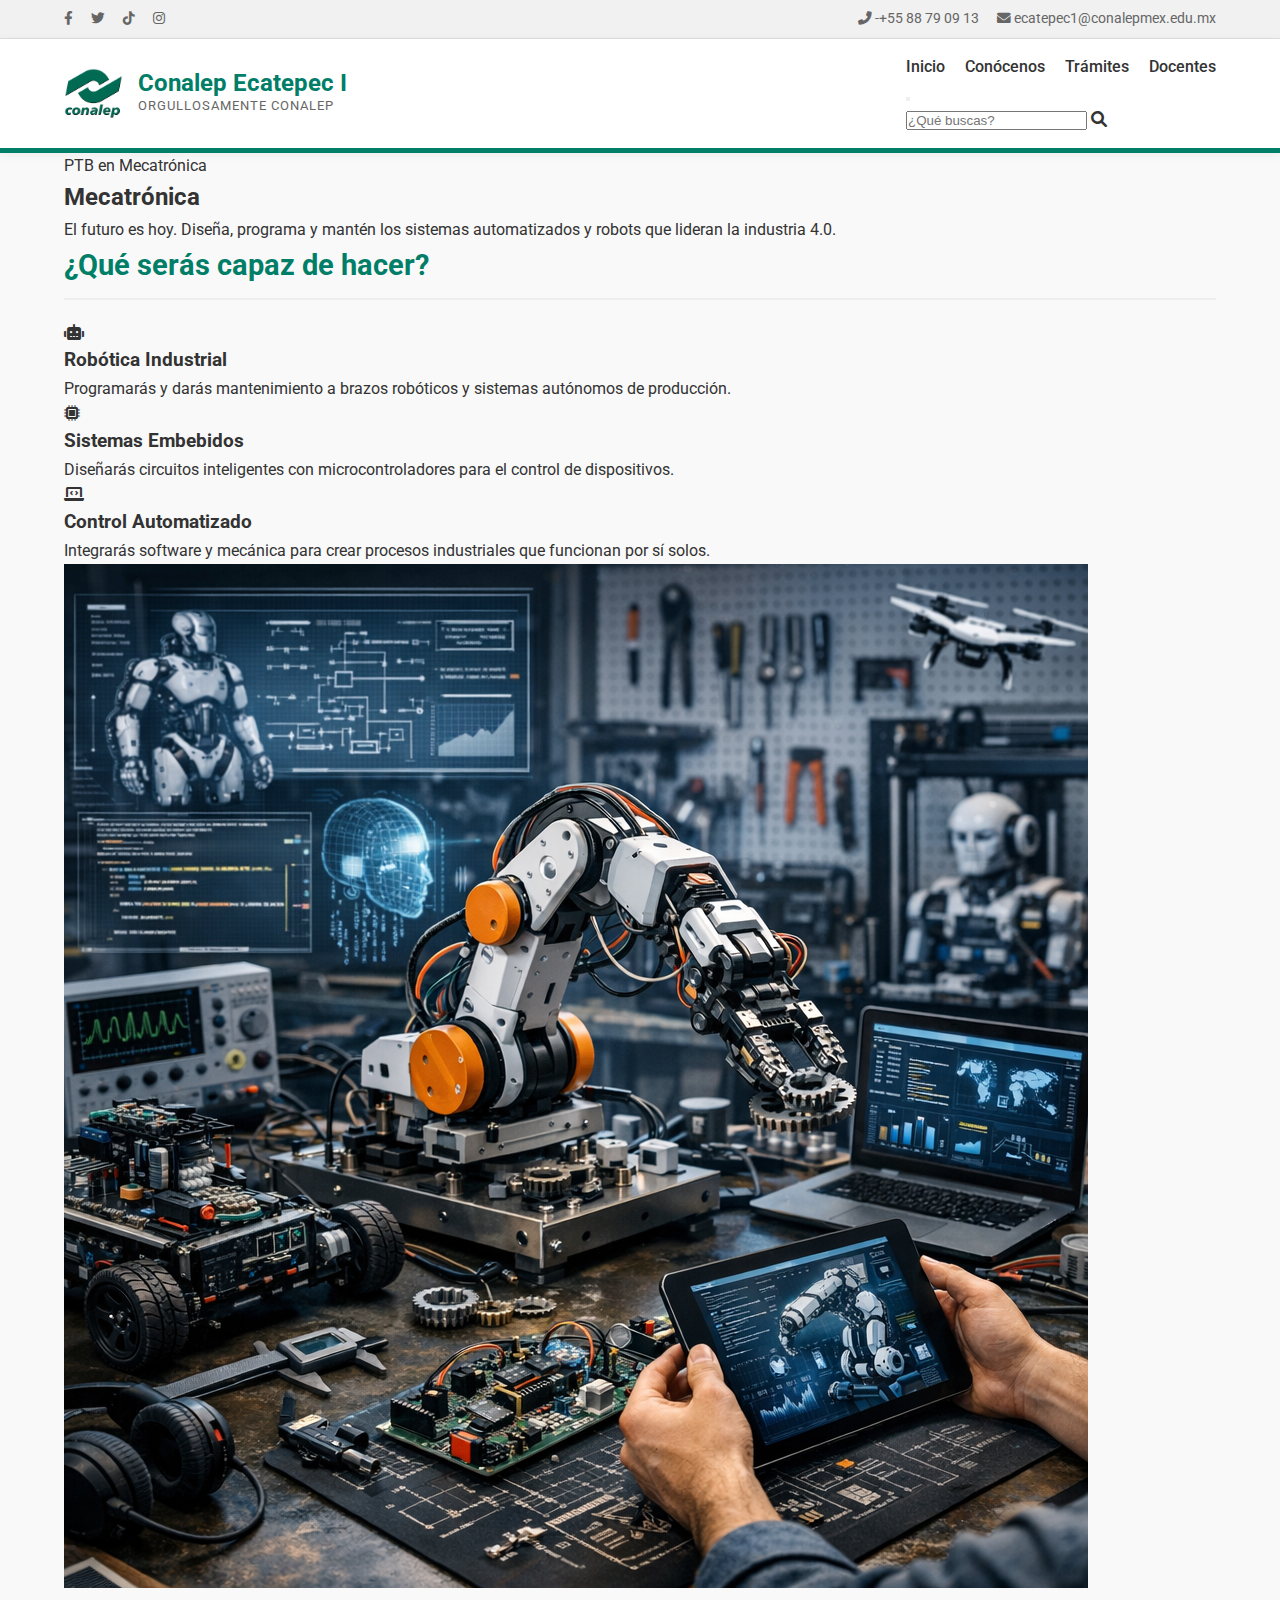
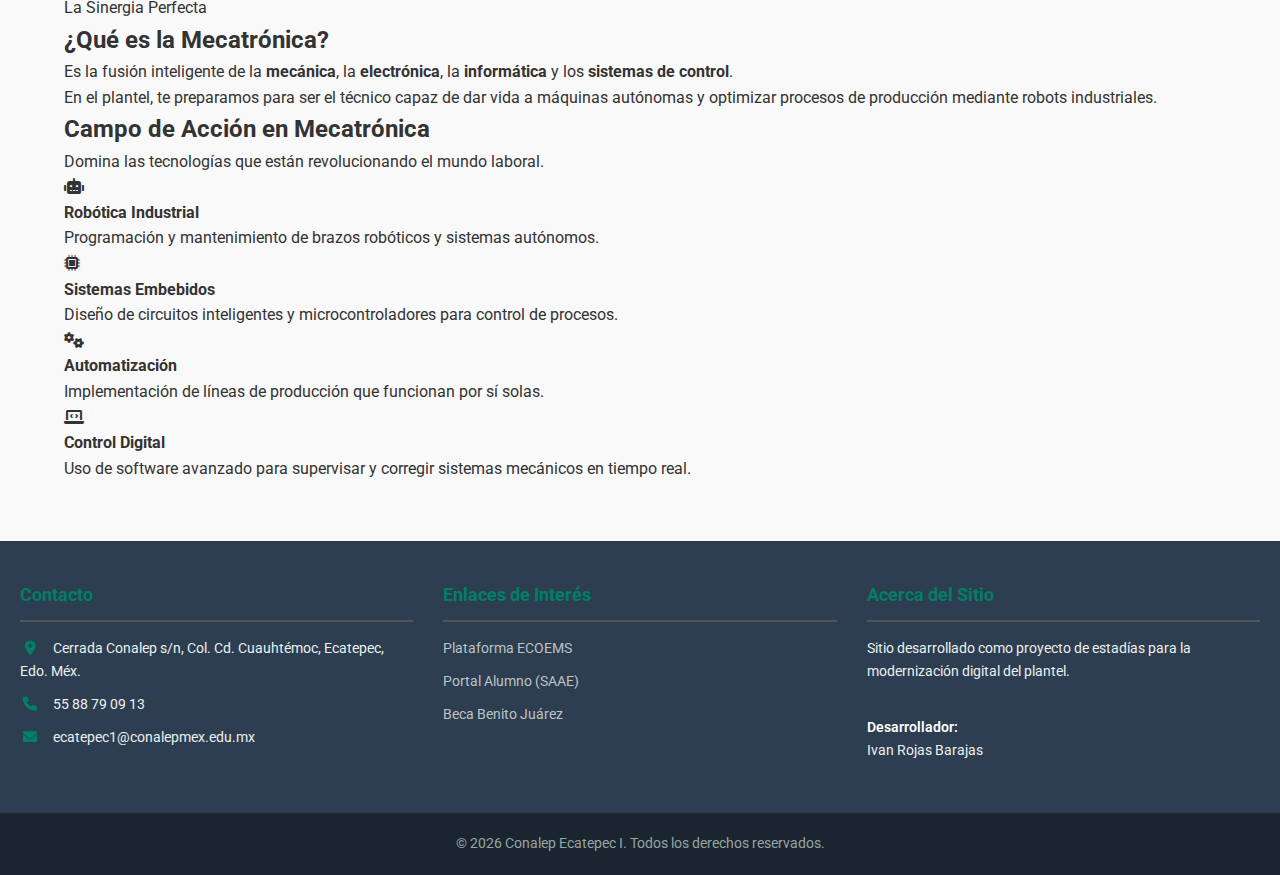
<file: pages/carreras/Mecatronica.html>
﻿<!DOCTYPE html>
<html lang="es">
<head>
    <meta charset="UTF-8">
    <meta name="viewport" content="width=device-width, initial-scale=1.0">
    <title>Mecatrónica | Conalep Ecatepec I</title>
    
    <link rel="stylesheet" href="../../css/styles.css">
    <link rel="stylesheet" href="../../css/responsive.css">
    <link rel="icon" type="image/png" href="../../assets/multimedia/logo-conalep.png">

    <link href="https://fonts.googleapis.com/css2?family=Roboto:wght@300;400;500;700&display=swap" rel="stylesheet">
    <link rel="stylesheet" href="https://cdnjs.cloudflare.com/ajax/libs/font-awesome/6.0.0/css/all.min.css">
</head>
<body>

    <div class="top-bar">
        <div class="container top-bar-content">
            <div class="social-icons">
                <a href="https://www.facebook.com/p/Conalep-Plantel-Ecatepec-I-100057241038247/"><i class="fab fa-facebook-f"></i></a>
                <a href="https://x.com/ConalepEca1"><i class="fab fa-twitter"></i></a>
                <a href="https://www.tiktok.com/@conalepecatepec1"><i class="fab fa-tiktok"></i></a>
                <a href="https://www.instagram.com/conalepecatepecuno/"><i class="fab fa-instagram"></i></a>
            </div>
            <div class="contact-mini">
                <span><i class="fas fa-phone-alt"></i> -+55 88 79 09 13</span>
                <span><i class="fas fa-envelope"></i> ecatepec1@conalepmex.edu.mx</span>
            </div>
        </div>
    </div>

    <header class="main-header">
        <div class="container header-inner">
            <div class="logo-area">
                <img src="../../assets/multimedia/logo-conalep.png" alt="Conalep Ecatepec I" class="logo">
                <div class="site-title">
                    <h1>Conalep Ecatepec I</h1>
                    <p>Orgullosamente Conalep</p>
                </div>
            </div>

            <div class="nav-search">
                <nav class="main-nav">
                    <ul>
                        <li><a href="../../index.html">Inicio</a></li>
                        <li><a href="../../pages/conocenos.html">Conócenos</a></li>
                        <li><a href="../../pages/tramites_servicios.html">Trámites</a></li>
                        <li><a href="../../pages/docentes.html">Docentes</a></li>
                    </ul>
                </nav>

                <button class="hamburger-menu" aria-label="Menú de navegación">
                    <span class="hamburger-line"></span>
                    <span class="hamburger-line"></span>
                    <span class="hamburger-line"></span>
                </button>

                <div class="search-container">
                    <div class="search-box">
                        <input type="text" id="search-input" placeholder="¿Qué buscas?" autocomplete="off">
                        <i class="fas fa-search search-icon"></i>
                    </div>
                    <ul id="suggestions" class="suggestions-list"></ul>
                </div>
            </div>
        </div>
    </header>

    <section class="hero-section mecatronica-hero">
        <div class="hero-overlay">
            <div class="container hero-content">
                <span class="badge">PTB en Mecatrónica</span>
                <h2>Mecatrónica</h2>
                <p>El futuro es hoy. Diseña, programa y mantén los sistemas automatizados y robots que lideran la industria 4.0.</p>
            </div>
        </div>
    </section>

    <section class="competencias-container container">
    <h2 class="section-title">¿Qué serás capaz de hacer?</h2>
    <div class="competencias-grid">
        <div class="competencias-card">
            <i class="fas fa-robot"></i>
            <h3>Robótica Industrial</h3>
            <p>Programarás y darás mantenimiento a brazos robóticos y sistemas autónomos de producción.</p>
        </div>
        <div class="competencias-card">
            <i class="fas fa-microchip"></i>
            <h3>Sistemas Embebidos</h3>
            <p>Diseñarás circuitos inteligentes con microcontroladores para el control de dispositivos.</p>
        </div>
        <div class="competencias-card">
            <i class="fas fa-laptop-code"></i>
            <h3>Control Automatizado</h3>
            <p>Integrarás software y mecánica para crear procesos industriales que funcionan por sí solos.</p>
        </div>
    </div>
</section>

    <section id="que-es" class="info-section definition-bg">
        <div class="container split-layout">
            <div class="info-image">
                <img src="../../assets/multimedia/mecatronica-concepto.webp" alt="Sistemas Mecatrónicos">
            </div>
            <div class="info-text">
                <span class="sub-title">La Sinergia Perfecta</span>
                <h2>¿Qué es la Mecatrónica?</h2>
                <p>Es la fusión inteligente de la <strong>mecánica</strong>, la <strong>electrónica</strong>, la <strong>informática</strong> y los <strong>sistemas de control</strong>.</p>
                <p class="highlight-text">En el plantel, te preparamos para ser el técnico capaz de dar vida a máquinas autónomas y optimizar procesos de producción mediante robots industriales.</p>
            </div>
        </div>
    </section>

    

    <section class="info-section">
        <div class="container">
            <div class="section-header center">
                <h2>Campo de Acción en Mecatrónica</h2>
                <p>Domina las tecnologías que están revolucionando el mundo laboral.</p>
            </div>
            
            <div class="applications-grid">
                <div class="app-item">
                    <i class="fas fa-robot"></i>
                    <div class="app-info">
                        <h4>Robótica Industrial</h4>
                        <p>Programación y mantenimiento de brazos robóticos y sistemas autónomos.</p>
                    </div>
                </div>
                <div class="app-item">
                    <i class="fas fa-microchip"></i>
                    <div class="app-info">
                        <h4>Sistemas Embebidos</h4>
                        <p>Diseño de circuitos inteligentes y microcontroladores para control de procesos.</p>
                    </div>
                </div>
                <div class="app-item">
                    <i class="fas fa-gears"></i>
                    <div class="app-info">
                        <h4>Automatización</h4>
                        <p>Implementación de líneas de producción que funcionan por sí solas.</p>
                    </div>
                </div>
                <div class="app-item">
                    <i class="fas fa-laptop-code"></i>
                    <div class="app-info">
                        <h4>Control Digital</h4>
                        <p>Uso de software avanzado para supervisar y corregir sistemas mecánicos en tiempo real.</p>
                    </div>
                </div>
            </div>
        </div>
    </section>

    <footer>
        <div class="footer-container">
            <div class="footer-col">
                <h3>Contacto</h3>
                <p><i class="fas fa-map-marker-alt"></i> Cerrada Conalep s/n, Col. Cd. Cuauhtémoc, Ecatepec, Edo. Méx.</p>
                <p><i class="fas fa-phone"></i> 55 88 79 09 13</p>
                <p><i class="fas fa-envelope"></i> ecatepec1@conalepmex.edu.mx</p>
            </div>

            <div class="footer-col">
                <h3>Enlaces de Interés</h3>
                <ul>
                    <li><a href="https://miderechomilugar.gob.mx/" target="_blank">Plataforma ECOEMS</a></li>
                    <li><a href="https://alumno.conalep.edu.mx/saac" target="_blank">Portal Alumno (SAAE)</a></li>
                    <li><a href="https://www.gob.mx/becasbenitojuarez" target="_blank">Beca Benito Juárez</a></li>
                </ul>
            </div>



            <div class="footer-col">
                <h3>Acerca del Sitio</h3>
                <p>Sitio desarrollado como proyecto de estadías para la modernización digital del plantel.</p>
                <br>
                <p><strong>Desarrollador:</strong><br>Ivan Rojas Barajas</p>
            </div>
        </div>

        <div class="footer-bottom">
            <p>&copy; 2026 Conalep Ecatepec I. Todos los derechos reservados.</p>
        </div>
    </footer>

    <script src="../../js/main.js"></script>

</body>
</html>
</file>
<file: css/styles.css>
/* =========================================
   VARIABLES INSTITUCIONALES
========================================= */
:root {
    --conalep-green: #007E67;
    --conalep-dark: #005a4a;
    --gob-guinda: #9D2449;
    --gold: #D4C19C; /* Color dorado oficial gobierno */
    --text-main: #333;
    --text-light: #666;
    --bg-light: #f9f9f9;
    --white: #fff;
    --shadow: 0 2px 10px rgba(0,0,0,0.05);
}

/* RESETEO BÁSICO */
* { margin: 0; padding: 0; box-sizing: border-box; }
body { font-family: 'Roboto', sans-serif; background: var(--bg-light); color: var(--text-main); line-height: 1.6; }
a { text-decoration: none; color: inherit; transition: 0.3s; }
ul { list-style: none; }

/* CONTENEDOR CENTRAL */
.container { width: 90%; max-width: 1200px; margin: 0 auto; }

/* =========================================
   1. TOP BAR (Barra gris arriba)
========================================= */
.top-bar { background: #f1f1f1; padding: 8px 0; font-size: 0.85rem; border-bottom: 1px solid #ddd; }
.top-bar-content { display: flex; justify-content: space-between; align-items: center; }
.social-icons a { margin-right: 15px; color: var(--text-light); }
.social-icons a:hover { color: var(--conalep-green); }
.contact-mini span { margin-left: 15px; color: var(--text-light); }

/* =========================================
   2. HEADER & NAV
========================================= */
.main-header { background: var(--white); box-shadow: var(--shadow); padding: 15px 0; border-bottom: 5px solid var(--conalep-green); }
.header-inner { display: flex; justify-content: space-between; align-items: center; flex-wrap: wrap; }
.logo-area { display: flex; align-items: center; gap: 15px; }
.logo { height: 50px; }
.site-title h1 { font-size: 1.5rem; color: var(--conalep-green); line-height: 1.1; }
.site-title p { font-size: 0.8rem; color: var(--text-light); letter-spacing: 1px; text-transform: uppercase; }

/* Menú */
.main-nav ul { display: flex; gap: 20px; }
.main-nav a { font-weight: 500; color: var(--text-main); font-size: 1rem; padding: 5px 0; position: relative; }
.main-nav a:hover, .main-nav a.active { color: var(--conalep-green); }
/* Línea animada debajo del link */
.main-nav a::after { content: ''; display: block; width: 0; height: 2px; background: var(--conalep-green); transition: width .3s; }
.main-nav a:hover::after { width: 100%; }

/* =========================================
   3. HERO SECTION
========================================= */
/* --- BANNER PRINCIPAL (Estilo Foco / Radial) --- */
.hero-banner {
    /* CAMBIO CLAVE: Radial Gradient (Luz al centro, oscuro afuera) */
    background: radial-gradient(circle at center, #78909c 0%, #37474f 60%, #263238 100%) !important;
    
    color: white;
    padding: 100px 20px;
    margin-bottom: 50px;
    box-shadow: 0 10px 30px rgba(0,0,0,0.4);
    position: relative;

    /* Alineación */
    display: flex;
    flex-direction: column;
    align-items: center;
    justify-content: center;
    text-align: center;
}

/* Título */
.hero-banner h2 {
    font-size: 1.8rem;
    font-weight: 800;
    margin-bottom: 20px;
    text-shadow: 2px 2px 8px rgba(0,0,0,0.6);
    line-height: 1.1;
}

/* Subtítulo */
.hero-banner p {
    font-size: 1.6rem;
    color: #eceff1;
    text-transform: uppercase;
    letter-spacing: 4px;
    font-weight: 500;
    text-shadow: 1px 1px 4px rgba(0,0,0,0.5);
}

/* MODO OSCURO */
body.dark-mode .hero-banner {
    /* Radial más oscuro para modo noche */
    background: radial-gradient(circle at center, #546e7a 0%, #263238 60%, #1a1a1a 100%) !important;
}

/* =========================================
   4. LAYOUT PRINCIPAL (GRID 2 COLUMNAS)
========================================= */
.main-layout {
    display: grid;
    grid-template-columns: 2fr 1fr; /* 2 partes para contenido, 1 para barra lateral */
    gap: 40px;
    margin-bottom: 60px;
}

/* Modificador para páginas de ancho completo  */
/*conocenos*/
.main-layout.one-col {
    grid-template-columns: 1fr; /* Una sola columna que ocupa todo */
}

/* Columna Izquierda (Contenido) */
.section-title { font-size: 1.8rem; color: var(--conalep-green); border-bottom: 2px solid #eee; padding-bottom: 10px; margin-bottom: 20px; }
.info-card, .news-section { background: var(--white); padding: 30px; border-radius: 8px; box-shadow: var(--shadow); margin-bottom: 30px; }
.plantel-details p { margin-bottom: 15px; font-size: 1.05rem; }
.plantel-details i { color: var(--conalep-green); width: 25px; text-align: center; margin-right: 10px; }
.map-placeholder { background: #eee; height: 250px; display: flex; align-items: center; justify-content: center; border-radius: 4px; margin-top: 20px; color: #888; }


/* Columna Derecha (Sidebar) */
.sidebar-widget { background: var(--white); padding: 25px; border-radius: 8px; box-shadow: var(--shadow); margin-bottom: 30px; border-top: 4px solid var(--gob-guinda); }
.sidebar-widget h3 { font-size: 1.2rem; margin-bottom: 20px; color: var(--text-main); }

/* ESTILO ESPECIAL PARA TUS APPS (Espacio Digital) */
.digital-space { background: #fff; border-top: 4px solid var(--conalep-green); }
.quick-links { display: flex; flex-direction: column; gap: 10px; }
.btn-link {
    display: block;
    padding: 12px 15px;
    border-radius: 5px;
    background: #f4f4f4;
    color: var(--text-main);
    font-weight: 500;
    transition: 0.2s;
    border-left: 4px solid transparent;
}
.btn-link i { margin-right: 10px; color: var(--conalep-green); }
.btn-link:hover { background: var(--conalep-green); color: var(--white); border-left: 4px solid var(--gob-guinda); }
.btn-link:hover i { color: var(--white); }

/* --- LISTA DE CARRERAS (Corregido) --- */
.career-list { padding: 0; }

.career-list li {
    list-style: none;
    border-bottom: 1px solid #eee; /* Línea separadora sutil */
}

.career-list li:last-child {
    border-bottom: none; /* Quitamos la línea del último */
}

.career-list a {
    display: block;          /* Hace que todo el renglón sea clicable */
    padding: 12px 10px;      
    color: var(--text-main); /* Corregido: Agregado var() */
    font-weight: 500;
    transition: all 0.3s ease;
    border-left: 0px solid transparent;
    border-radius: 4px;
}

/* Efecto al pasar el mouse */
.career-list a:hover {
    color: var(--conalep-green);
    background-color: #e0f2f1;
    padding-left: 20px; /* Deslizamiento */
    border-left: 5px solid var(--conalep-green);
    font-weight: 700;
}

/* =========================================--------------------
   5. RESPONSIVE (MÓVIL)
=========================================----------------------- */
@media (max-width: 768px) {
    .main-layout { grid-template-columns: 1fr; /* Una sola columna en celular */ }
    .header-inner { flex-direction: column; text-align: center; }
    .main-nav ul { flex-wrap: wrap; justify-content: center; margin-top: 15px; }
    .top-bar-content { flex-direction: column; gap: 5px; text-align: center; }
}

/* Fecha actual */
#fecha-actual { text-transform: uppercase; }

/* --- Estilo para el mapa de Google Maps --- */
.map-container {
    position:relative;
    width: 100%;
    overflow: hidden;
    padding-top: 56.25%;
    border-radius: 8px;
    margin-top: 15px;
}

.map-container iframe {
    position: absolute;
    top:0;
    left: 0;
    width: 100%;
    height: 100%;
    border:0;
}

/* --------------------
   ESTILOS GENÉRICOS DE TARJETAS
--------------------- */
.tarjeta {
    background-color: #ffffff;
    width: 100%;
    max-width: 600px;
    padding: 40px;
    border-radius: 8px;
    box-shadow: 0 4px 15px rgba(0, 0, 0, 0.1);
    border-left: 6px solid #2c3e50;
}

.tarjeta h3 {
    color: #2c3e50;
    font-size: 1.5rem;
    margin-bottom: 20px;
    letter-spacing: 1px;
    text-transform: uppercase;
}

.tarjeta p {
    color: #444;
    font-size: 1rem;
    line-height: 1.6;
    text-align: justify;
}

/*---------------------
   ESTILOS PARA EL FOOTER
----------------------*/
footer {
    background-color: #2c3e50;
    color:#ecf0f1;
    padding-top: 40px;
    margin-top: 60px;
    font-size: 0.9rem;
}

.footer-container {
    max-width: 1300px;
    margin: 0 auto;
    display: flex;
    justify-content: space-between; /* Corregido: justify-content */
    padding: 0 20px 40px;
    flex-wrap: wrap;
    gap: 30px;
}

.footer-col {
    flex: 1;
    min-width: 250px;
}

.footer-col h3 {
    color: var(--conalep-green);
    border-bottom: 2px solid #555;
    padding-bottom: 10px;
    margin-bottom: 15px;
    font-size: 1.1rem;
}

.footer-col p {
    margin-top: 10px;
    line-height: 1.6;
}

.footer-col i {
    color: var(--conalep-green);
    margin-right: 10px;
    width: 20px;
    text-align: center; 
}

.footer-col ul li { margin-bottom: 10px; }

.footer-col a {
    color: #bdc3c7;
    text-decoration: none;
    transition: color 0.3s;
}

.footer-col a:hover {
    color: var(--conalep-green);
    padding-left: 5px;
}

.footer-col strong { color: white; font-weight: 600; }

/* Barra inferior copyright */
.footer-bottom {
    background-color: #1a252f;
    text-align: center;
    padding: 20px 0px;
    margin-top: 10px;
    border-top: 1px solid rgba(255, 255, 255, 0.1);
    font-size: 0.85rem;
    color: #95a5a6;
}

.footer-bottom p { margin: 0; }

/* --- ESTILOS DE LA GALERÍA DE IMÁGENES --- */
.gallery-carousel {
    position: relative;
    width: 100%;
    height: 350px;
    margin: 30px 0;
    border-radius: 10px;
    overflow: hidden;
    box-shadow: 0 4px 15px rgba(0,0,0,0.2);
}

.gallery-track {
    display: flex;
    height: 100%;
    transition: transform 0.5s ease-in-out;
}

.gallery-slide {
    min-width: 100%;
    height: 100%;
}

.gallery-slide img {
    width: 100%;
    height: 100%;
    object-fit: cover;
    display: block;
}

/* Botones flotantes (Flechas) */
.gallery-btn {
    position: absolute;
    top: 50%;
    transform: translateY(-50%);
    background: rgba(0, 0, 0, 0.5);
    color: white;
    border: none;
    width: 40px;
    height: 40px;
    border-radius: 50%;
    cursor: pointer;
    z-index: 10;
    transition: background 0.3s;
}

.gallery-btn:hover { background: var(--conalep-green); }
.prev { left: 15px; }
.next { right: 15px; }



/*---------------------------------------------
   PÁGINA CONÓCENOS
-----------------------------------------------*/

/* Hero pequeño para subtítulos */
.hero-small {
    background-color: var(--conalep-green);
    color: white;
    padding: 30px 0;
    text-align: center;
    margin-bottom: 30px;
}

/* Grid para Misión, Visión y Valores */
.mvv-grid {
    display: flex;
    gap: 20px;
    flex-wrap: wrap;
    margin-top: 30px;
}

.mvv-card {
    flex: 1;
    min-width: 300px;
    padding: 30px;
    text-align: center;
    background: white;
    border-radius: 8px;
    box-shadow: 0 4px 10px rgba(0,0,0,0.1);
    transition: transform 0.3s ease;
}

.mvv-card:hover { transform: translateY(-5px); }

/* Iconos grandes circulares */
.icon-box {
    width: 70px;
    height: 70px;
    background-color: #e0f2f1;
    color: var(--conalep-green);
    border-radius: 50%;
    display: flex;
    align-items: center;
    justify-content: center;
    font-size: 2rem;
    margin: 0 auto 20px;
}

/* --- ESTILOS PARA LOS VALORES --- */
.values-full-section {
    margin-top: 30px;
    padding: 30px;
    border-radius: 8px;
    background: #fff;
    box-shadow: 0 4px 10px rgba(0,0,0,0.1);
}

.values-full-section h3 {
    color: var(--conalep-green);
    margin-bottom: 25px;
    border-bottom: 2px solid #eee;
    padding-bottom: 10px;
}

/* Grid automático */
.values-grid-detailed {
    display: grid;
    grid-template-columns: repeat(auto-fit, minmax(300px, 1fr));
    gap: 20px;
}

/* Diseño de cada cajita de valor */
.value-item {
    background-color: #f8f9fa;
    padding: 20px;
    border-radius: 6px;
    border-left: 5px solid var(--conalep-green);
    transition: transform 0.2s;
}

.value-item:hover {
    transform: translateX(5px);
    background-color: #fff;
    box-shadow: 0 2px 8px rgba(0,0,0,0.1);
}

.value-item h4 {
    color: var(--conalep-green);
    margin-bottom: 10px;
    display: flex;
    align-items: center;
    gap: 10px;
    font-size: 1.1rem;
}

.value-item p {
    font-size: 0.95rem;
    color: #555;
    margin: 0;
    line-height: 1.5;
}

/* --- ESTILOS DE LA LÍNEA DEL TIEMPO (HISTORIA) --- */

.history-intro p {
    font-size: 1.05rem;
    color: #555;
    margin-bottom: 30px;
    border-left: 4px solid #eee; /* Una barrita gris sutil al lado */
    padding-left: 15px;
}

/* Contenedor de la línea */
.timeline-container {
    position: relative;
    padding-left: 20px; /* Espacio para la línea */
}

/* La línea vertical verde */
.timeline-container::before {
    content: '';
    position: absolute;
    left: 0;
    top: 0;
    bottom: 0;
    width: 3px;
    background-color: #eee; /* Color base de la línea */
    border-radius: 3px;
}

/* Cada bloque de historia */
.timeline-item {
    position: relative;
    margin-bottom: 30px;
    padding-left: 30px; /* Espacio entre la línea y el texto */
}

.timeline-item:last-child {
    margin-bottom: 0;
}

/* El círculo del año (La bolita verde) */
.timeline-item::before {
    content: '';
    position: absolute;
    left: -6px; /* Ajuste para centrar en la línea de 3px */
    top: 5px;
    width: 15px;
    height: 15px;
    background-color: var(--conalep-green);
    border: 3px solid white; /* Borde blanco para separar */
    border-radius: 50%;
    box-shadow: 0 0 0 2px var(--conalep-green); /* Anillo externo */
    z-index: 1;
}

/* Estilo del Año */
.timeline-year {
    display: inline-block;
    background-color: var(--conalep-green);
    color: white;
    padding: 4px 10px;
    border-radius: 15px;
    font-weight: bold;
    font-size: 0.85rem;
    margin-bottom: 8px;
}

.timeline-content h4 {
    margin: 0 0 5px 0;
    color: #333;
    font-size: 1.1rem;
}

.timeline-content p {
    margin: 0;
    font-size: 0.95rem;
    color: #666;
}

/*---------------------------------------------
PAGINA ASPIRANTES
-----------------------------------------------*/
.btn-main {
    background: linear-gradient(to right, var(--conalep-green), #00a884); /* Degradado moderno */
    animation: pulse 2s infinite; /* Efecto de latido suave */
}

@keyframes pulse {
    0% { box-shadow: 0 0 0 0 rgba(0, 126, 103, 0.7); }
    70% { box-shadow: 0 0 0 10px rgba(0, 126, 103, 0); }
    100% { box-shadow: 0 0 0 0 rgba(0, 126, 103, 0); }
}

/*---------------------------------------------
PAGINA DOCENTES
-----------------------------------------------*/
.content-wrapper {
    display: grid;
    grid-template-columns: 2fr 1fr; /* Contenido principal + barra lateral */
    gap: 40px;

}

/* Grid de Recursos (Botones grandes) */
.resources-grid {
    display: grid;
    grid-template-columns: repeat(auto-fit, minmax(300px, 1fr)); /* Adaptable automáticamente */
    gap: 20px;
    margin-top: 10px;
}

/* Caja individual de recurso */
.resource-box {
    display: flex;
    align-items: center;
    background: #f8f9fa;
    border: 1px solid #e0e0e0;
    border-radius: 10px;
    padding: 20px;
    text-decoration: none;
    transition: all 0.3s ease;
    gap: 15px;
}

/* Efecto Hover (Al pasar el mouse) */
.resource-box:hover {
    background: white;
    box-shadow: 0 5px 15px rgba(0,126,103,0.15); /* Sombra verde suave */
    border-color: var(--conalep-green);
    transform: translateY(-3px); /* Se levanta un poquito */
}

/* Icono Izquierdo */
.resource-box .res-icon {
    width: 50px;
    height: 50px;
    background: #e0f2f1;
    color: var(--conalep-green);
    border-radius: 50%;
    display: flex;
    align-items: center;
    justify-content: center;
    font-size: 1.2rem;
    flex-shrink: 0;
}

/* Texto del recurso */
.resource-box .res-info h4 {
    margin: 0 0 5px 0;
    color: #333;
    font-size: 1.1rem;
}

.resource-box .res-info p {
    margin: 0;
    font-size: 0.9rem;
    color: #666;
    line-height: 1.3;
}

/* Flechita derecha */
.resource-box .res-arrow {
    margin-left: auto; /* Empuja la flecha a la derecha */
    color: #ccc;
    transition: color 0.3s;
}

.resource-box:hover .res-arrow {
    color: var(--conalep-green);
}

/* Lista de Enlaces Simples (Normateca) */
.link-list {
    list-style: none;
    padding: 0;
}

.link-list li {
    margin-bottom: 12px;
    border-bottom: 1px solid #eee;
    padding-bottom: 12px;
}

.link-list li:last-child {
    border-bottom: none;
}

.link-list a {
    display: flex;
    align-items: center;
    gap: 10px;
    color: #555;
    text-decoration: none;
    font-size: 1rem;
    transition: color 0.2s;
}

.link-list a i {
    color: var(--conalep-green);
    width: 25px;
    text-align: center;
}

.link-list a:hover {
    color: var(--conalep-green);
    padding-left: 5px; /* Pequeño movimiento a la derecha */
}

/*estilo boton portal docente*/
.btn-download{
    background-color: #eeebeb;
    color: var(--conalep-green);
    padding: 10px 15px;
    border-radius: 5px;
    font-weight: 500;
    transition: background-color 0.3s;
    display: inline-flex;
    align-items: center;
    gap: 15px;    
}
.btn-download:hover {
    background-color: var(--conalep-green);
    color: white;
    box-shadow: inset 4px 0px 0px #8a1c38;
}


/*---------------------------------------------
PAGINA ALUMNOS
-----------------------------------------------*/ 
.procedure-grid {
    display: grid;
    grid-template-columns: repeat(3, 1fr);
    gap: 20px;
    max-width: 1300px;
    margin: 0 auto;
}

.procedure-item {
    background-color: #edeff1;
    padding: 6px;
    border-radius: 6px;
    border: 1px solid #e0e0e0;
    transition: transform 0.2s;
    display: flex;
    align-items: center;
    justify-content: space-between;
    flex: 1;
    text-decoration: none;
    color: inherit;
}

.procedure-item:hover {
    transform: translateX(-5px);
    background-color: #fff;
    box-shadow: 0 2px 8px var(--conalep-green);
}

.procedure-item .procedure-title {
    flex: 1;
    margin-left: 15px;
}

.procedure-item .pro-arrow {
    color: #ccc;
    transition: color 0.3s;
}

.procedure-item:hover .pro-arrow {
    color: var(--conalep-green);
}

.procedure-item h3{
    margin-bottom: 10px;
    font-size: 1.1rem;
    font-weight: 500;
}

.procedure-item p {
    font-size: 0.9rem;
    color: #666;
    line-height: 1.3;
}

@media (max-width: 768px) {
    .procedure-grid {
        grid-template-columns: 1fr; /* Una sola columna en móvil */
    }
}

.procedure-item .pro-icon {
    width: 50px;
    height: 50px;
    background: #e0f2f1;
    color: var(--conalep-green);
    border-radius: 50%;
    display: flex;
    align-items: flex-start;
    justify-content: center;
    font-size: 1.2rem;
    flex-shrink: 0;
    padding-top: 20px;
    transition: color 0.3s;
}

.procedure-item:hover .pro-icon {
    background: #cce7e5;
}
</file>
<file: css/responsive.css>
/* =========================================
   RESPONSIVE DESIGN - Conalep Ecatepec I
   Estilos para dispositivos móviles y tablets
========================================= */

/* TABLETS (768px - 1024px) */
@media (max-width: 1024px) {
    .container {
        width: 95%;
        max-width: 1000px;
    }

    .main-layout {
        grid-template-columns: 1fr;
        gap: 30px;
    }

    .sidebar-column {
        order: -1; /* Sidebar arriba en tablets */
    }

    .gallery-track {
        height: 300px;
    }

    .gallery-slide img {
        height: 300px;
        object-fit: cover;
    }
}

/* MÓVILES GRANDES (481px - 767px) */
@media (max-width: 767px) {
    .container {
        width: 98%;
        padding: 0 10px;
    }

    /* Header */
    .main-header {
        padding: 10px 0;
    }

    .header-inner {
        flex-direction: column;
        text-align: center;
        gap: 15px;
    }

    .logo-area {
        flex-direction: column;
        gap: 10px;
    }

    .logo {
        height: 40px;
    }

    .site-title h1 {
        font-size: 1.2rem;
    }

    .site-title p {
        font-size: 0.7rem;
    }

    /* Navegación móvil */
    .main-nav {
        position: relative;
    }

    .main-nav ul {
        display: none; /* Oculto por defecto en móvil */
        flex-direction: column;
        gap: 15px;
        margin-top: 0;
    }

    .hamburger-menu {
        display: flex; /* Mostrar hamburguesa en móvil */
    }

    .main-nav a {
        font-size: 0.9rem;
        padding: 12px 15px;
    }

    /* Top Bar */
    .top-bar {
        padding: 5px 0;
        font-size: 0.75rem;
    }

    .top-bar-content {
        flex-direction: column;
        gap: 8px;
        text-align: center;
    }

    .social-icons {
        justify-content: center;
    }

    .contact-mini {
        flex-direction: column;
        gap: 5px;
    }

    /* Layout principal */
    .main-layout {
        grid-template-columns: 1fr;
        gap: 20px;
    }

    .content-column,
    .sidebar-column {
        padding: 0;
    }

    /* Sidebar */
    .sidebar-widget {
        margin-bottom: 20px;
    }

    .sidebar-widget h3 {
        font-size: 1.1rem;
    }

    .quick-links {
        flex-direction: column;
        gap: 10px;
    }

    .btn-link {
        padding: 12px;
        font-size: 0.9rem;
    }

    .career-list li {
        margin-bottom: 8px;
    }

    /* Contenido */
    .info-card {
        padding: 15px;
        margin-bottom: 20px;
    }

    .section-title {
        font-size: 1.3rem;
    }

    /* Galería */
    .gallery-carousel {
        margin: 20px 0;
    }

    .gallery-track {
        height: 250px;
    }

    .gallery-slide img {
        height: 250px;
        object-fit: cover;
    }

    .gallery-btn {
        width: 40px;
        height: 40px;
        font-size: 1.2rem;
    }

    /* Mapa */
    .map-container {
        padding-top: 60%;
        margin: 15px 0;
    }

    /* Footer */
    .footer-container {
        flex-direction: column;
        gap: 20px;
    }

    .footer-col {
        text-align: center;
    }

    .footer-col h3 {
        font-size: 1.1rem;
        margin-bottom: 10px;
    }

    /* Páginas específicas */
    .hero-banner h2 {
        font-size: 1.4rem;
    }

    .hero-small h2 {
        font-size: 1.3rem;
    }

    .mvv-grid {
        grid-template-columns: 1fr;
        gap: 20px;
    }

    .mvv-card {
        padding: 20px;
    }

    .values-grid-detailed {
        grid-template-columns: 1fr;
        gap: 15px;
    }

    .timeline-container {
        padding-left: 0;
    }

    .timeline-item {
        padding-left: 0;
        padding-right: 20px;
    }

    .timeline-item::before {
        left: 15px;
    }

    .timeline-content {
        margin-left: 40px;
    }
}

/* MÓVILES PEQUEÑOS (hasta 480px) */
@media (max-width: 480px) {
    .container {
        width: 100%;
        padding: 0 5px;
    }

    /* Header más compacto */
    .main-header {
        padding: 8px 0;
    }

    .site-title h1 {
        font-size: 1.1rem;
    }

    .site-title p {
        font-size: 0.65rem;
    }

    /* Navegación más pequeña */
    .main-nav a {
        font-size: 0.85rem;
        padding: 6px 12px;
    }

    /* Top bar más compacto */
    .top-bar {
        font-size: 0.7rem;
    }

    .social-icons a {
        margin-right: 10px;
    }

    /* Galería más pequeña */
    .gallery-track {
        height: 200px;
    }

    .gallery-slide img {
        height: 200px;
    }

    .gallery-btn {
        width: 35px;
        height: 35px;
        font-size: 1rem;
    }

    /* Sidebar widgets */
    .sidebar-widget h3 {
        font-size: 1rem;
    }

    .btn-link {
        padding: 10px;
        font-size: 0.85rem;
    }

    .btn-link i {
        margin-right: 8px;
    }

    /* Contenido */
    .info-card {
        padding: 12px;
    }

    .section-title {
        font-size: 1.2rem;
    }

    .plantel-details p {
        font-size: 0.9rem;
    }

    /* Mapa más pequeño */
    .map-container {
        padding-top: 65%;
    }

    /* Footer */
    .footer-col h3 {
        font-size: 1rem;
    }

    .footer-col p,
    .footer-col li {
        font-size: 0.85rem;
    }

    /* Páginas específicas */
    .hero-banner,
    .hero-small {
        padding: 30px 0;
    }

    .hero-banner h2,
    .hero-small h2 {
        font-size: 1.2rem;
    }

    .mvv-card h3 {
        font-size: 1.1rem;
    }

    .value-item h4 {
        font-size: 0.95rem;
    }
}

/* ORIENTACIÓN HORIZONTAL EN MÓVILES */
@media (max-width: 767px) and (orientation: landscape) {
    .hero-banner,
    .hero-small {
        padding: 20px 0;
    }

    .hero-banner h2,
    .hero-small h2 {
        font-size: 1.1rem;
    }

    .gallery-track {
        height: 180px;
    }

    .gallery-slide img {
        height: 180px;
    }
}

/* IMPRESIÓN */
@media print {
    .top-bar,
    .gallery-carousel,
    .sidebar-column,
    .footer-bottom {
        display: none !important;
    }

    .main-layout {
        display: block !important;
    }

    .content-column {
        width: 100% !important;
    }

    body {
        font-size: 12px;
        line-height: 1.4;
    }

    .info-card {
        break-inside: avoid;
        margin-bottom: 20px;
    }
}
</file>
